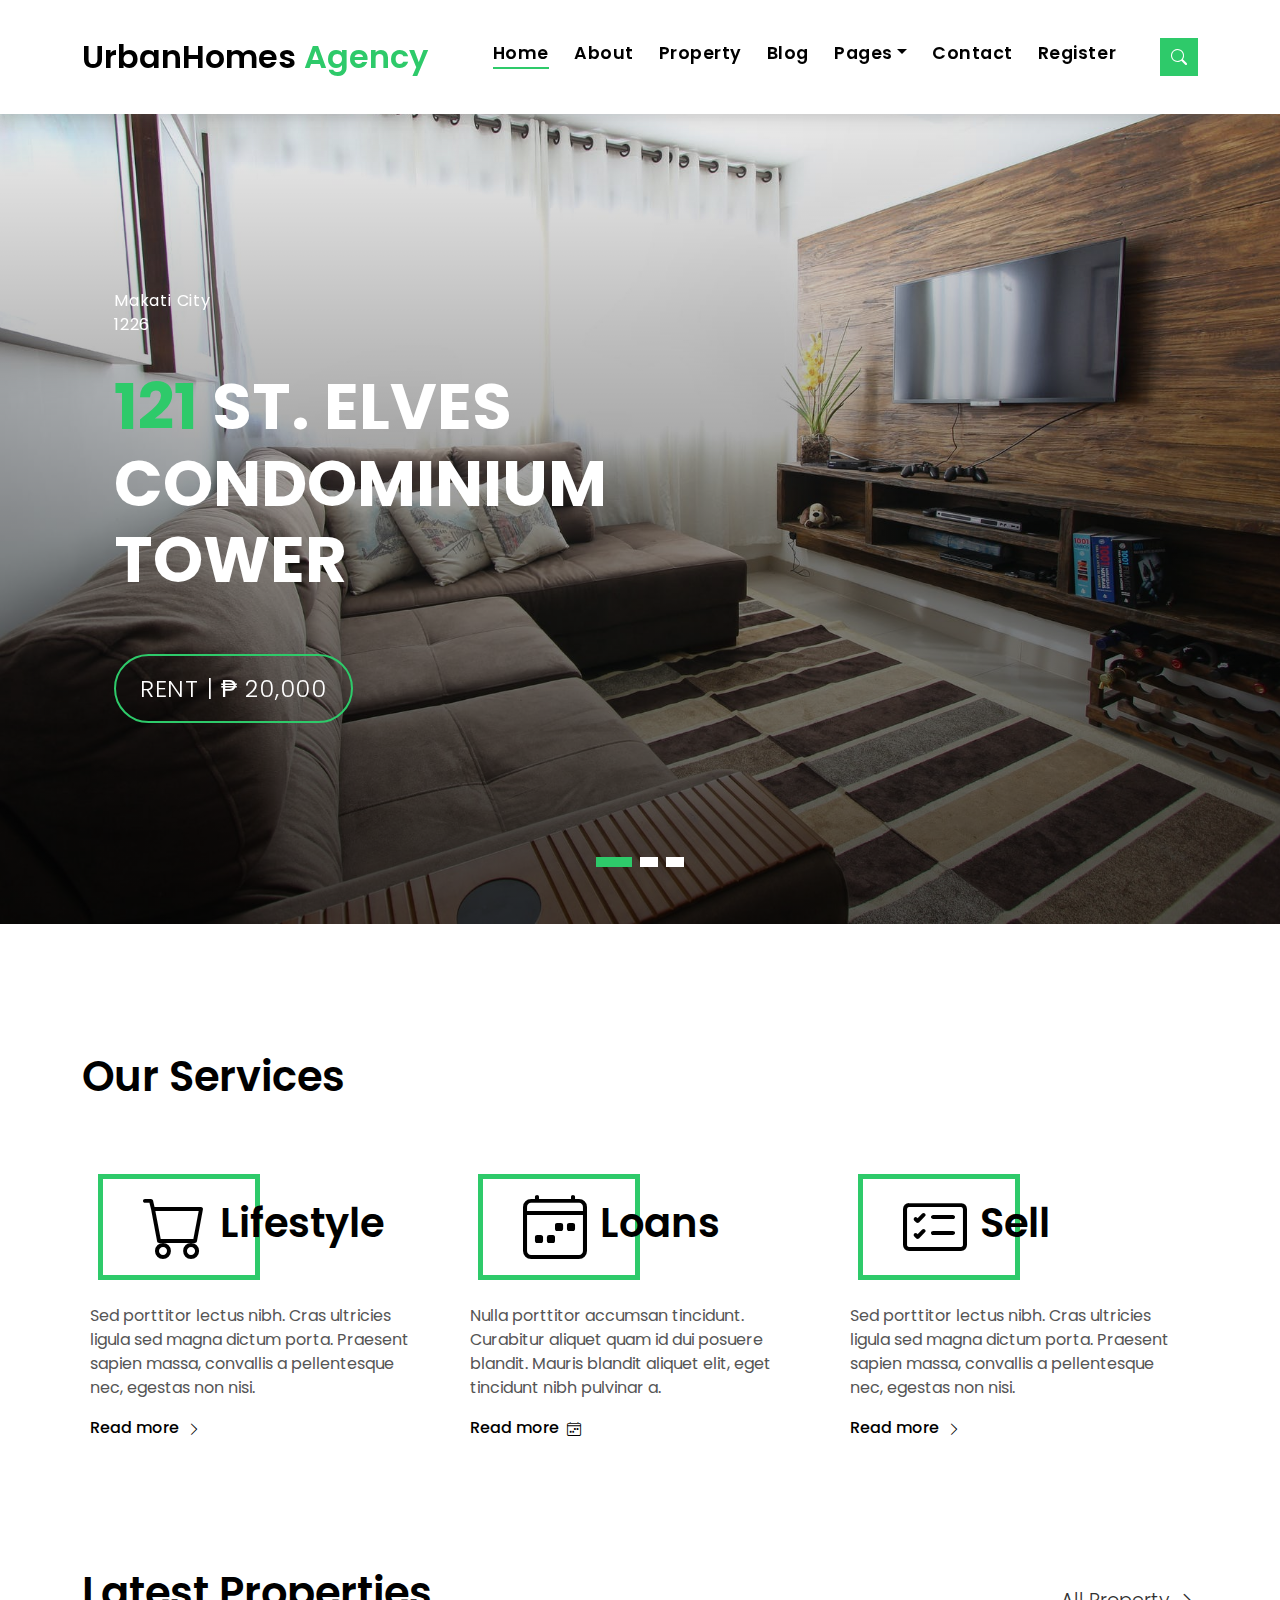
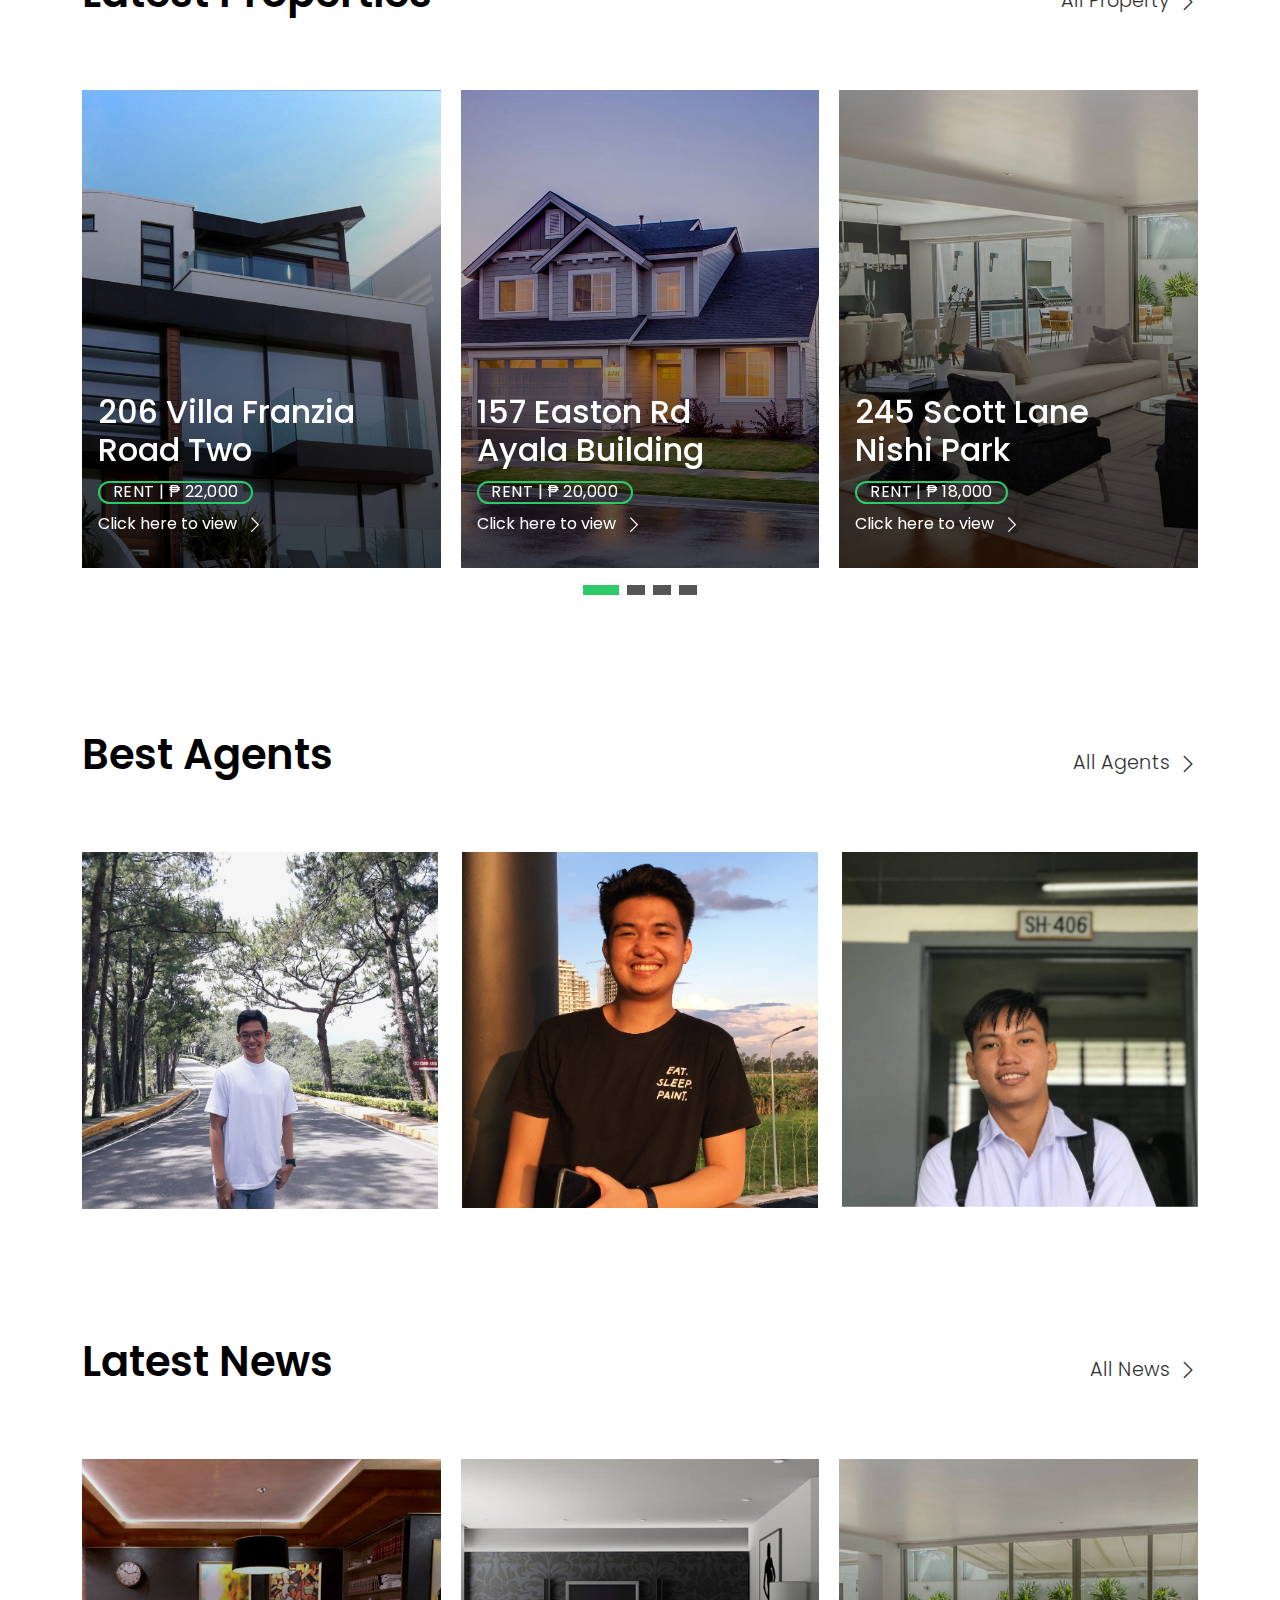
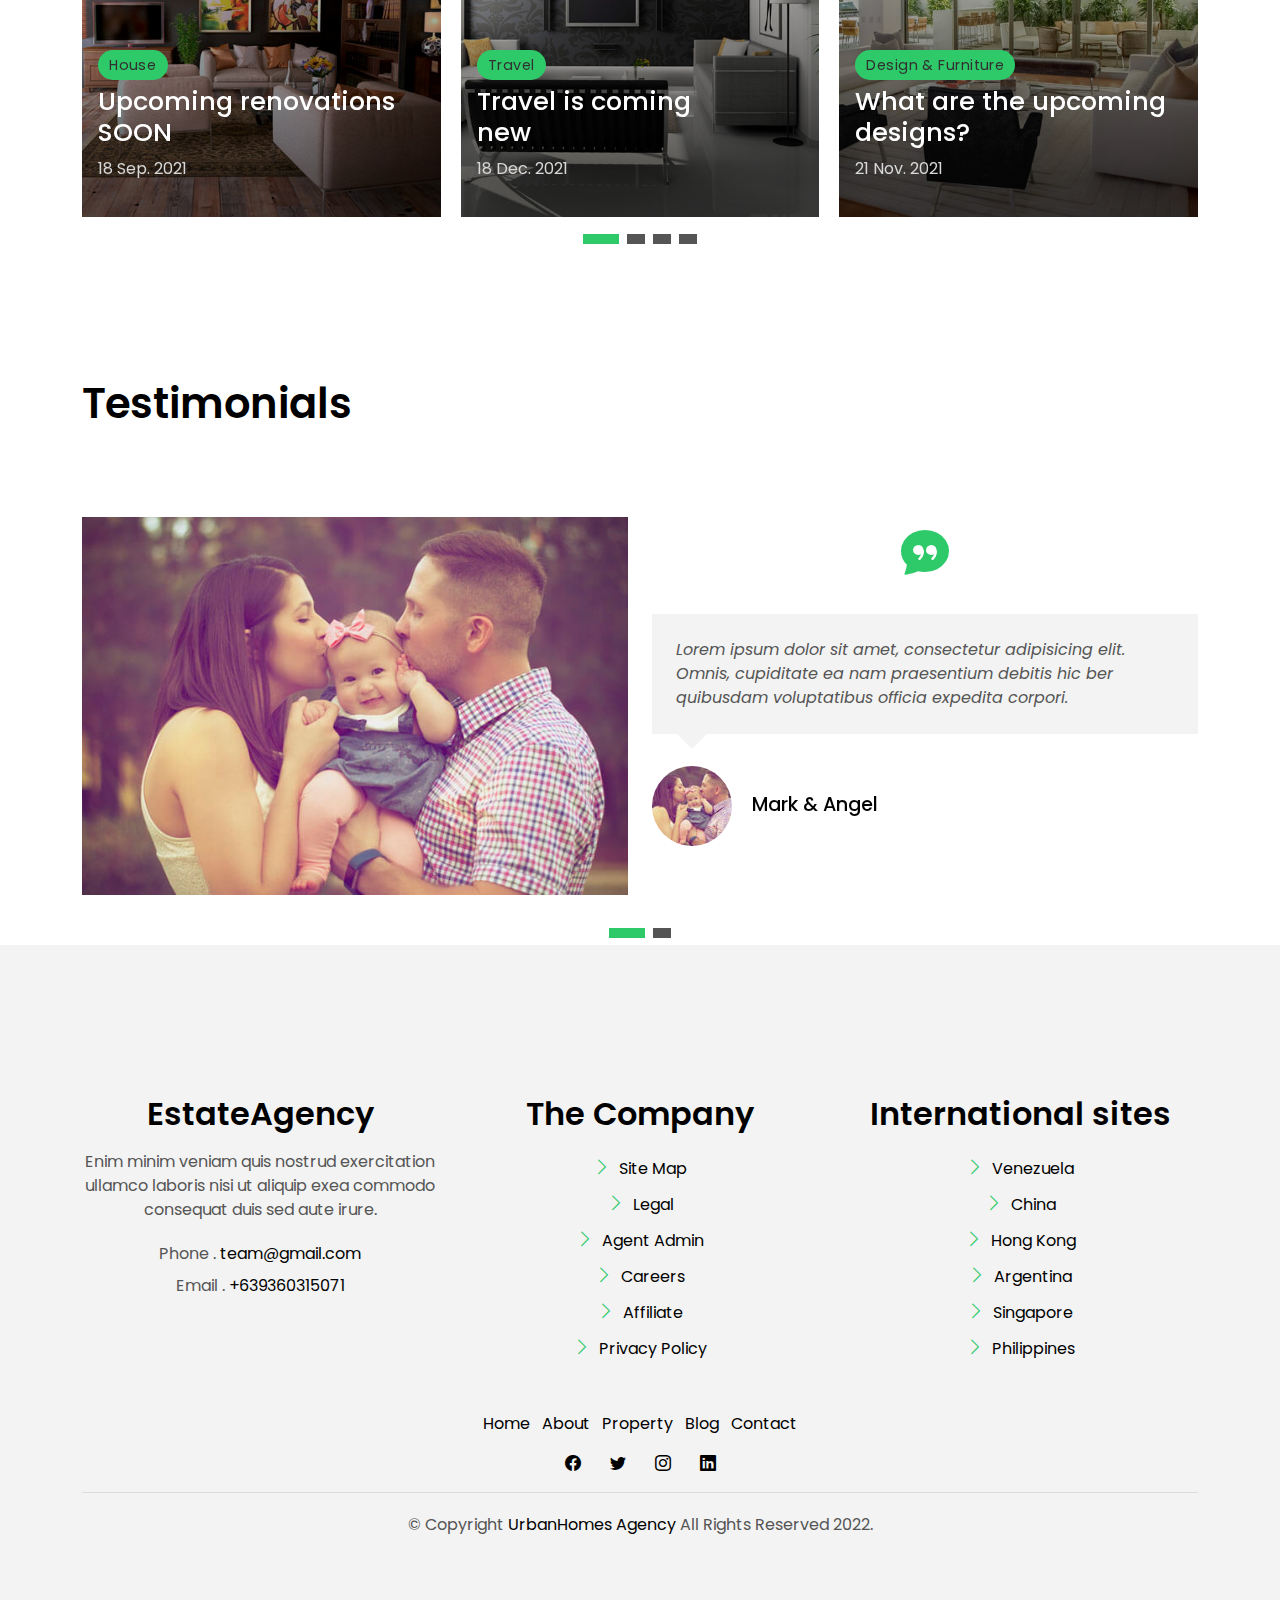
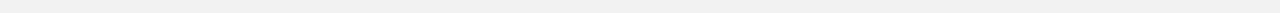
<file: index.html>
<!DOCTYPE html>
<html lang="en">

<head>
  <meta charset="utf-8">
  <meta content="width=device-width, initial-scale=1.0" name="viewport">

  <title>Home</title>
  <meta content="" name="description">
  <meta content="" name="keywords">

  <!-- Favicons -->
  <link href="assets/img/favicon.png" rel="icon">
  <link href="assets/img/apple-touch-icon.png" rel="apple-touch-icon">

  <!-- Google Fonts -->
  <link href="https://fonts.googleapis.com/css?family=Poppins:300,400,500,600,700" rel="stylesheet">

  <!-- Vendor CSS Files -->
  <link href="assets/vendor/animate.css/animate.min.css" rel="stylesheet">
  <link href="assets/vendor/bootstrap/css/bootstrap.min.css" rel="stylesheet">
  <link href="assets/vendor/bootstrap-icons/bootstrap-icons.css" rel="stylesheet">
  <link href="assets/vendor/swiper/swiper-bundle.min.css" rel="stylesheet">

  <!-- Template Main CSS File -->
  <link href="assets/css/style.css" rel="stylesheet">

</head>

<body>

  <!-- ======= Property Search Section ======= -->
  <div class="click-closed"></div>
  <!--/ Form Search Star /-->
  <div class="box-collapse">
    <div class="title-box-d">
      <h3 class="title-d">Search Property</h3>
    </div>
    <span class="close-box-collapse right-boxed bi bi-x"></span>
    <div class="box-collapse-wrap form">
      <form class="form-a">
        <div class="row">
          <div class="col-md-12 mb-2">
            <div class="form-group">
              <label class="pb-2" for="Type">Keyword</label>
              <input type="text" class="form-control form-control-lg form-control-a" placeholder="Keyword">
            </div>
          </div>
          <div class="col-md-6 mb-2">
            <div class="form-group mt-3">
              <label class="pb-2" for="Type">Type</label>
              <select class="form-control form-select form-control-a" id="Type">
                <option>All Type</option>
                <option>For Rent</option>
                <option>For Sale</option>
                <option>Open House</option>
              </select>
            </div>
          </div>
          <div class="col-md-6 mb-2">
            <div class="form-group mt-3">
              <label class="pb-2" for="city">City</label>
              <select class="form-control  form-select form-control-a" id="city">
                <option>All City</option>
                <option>Alabama</option>
                <option>Arizona</option>
                <option>California</option>
                <option>Colorado</option>
              </select>
            </div>
          </div>
          <div class="col-md-6 mb-2">
            <div class="form-group mt-3">
              <label class="pb-2" for="bedrooms">Bedrooms</label>
              <select class="form-control form-select form-control-a" id="bedrooms">
                <option>Any</option>
                <option>01</option>
                <option>02</option>
                <option>03</option>
              </select>
            </div>
          </div>
          <div class="col-md-6 mb-2">
            <div class="form-group mt-3">
              <label class="pb-2" for="garages">Garages</label>
              <select class="form-control form-select form-control-a" id="garages">
                <option>Any</option>
                <option>01</option>
                <option>02</option>
                <option>03</option>
                <option>04</option>
              </select>
            </div>
          </div>
          <div class="col-md-6 mb-2">
            <div class="form-group mt-3">
              <label class="pb-2" for="bathrooms">Bathrooms</label>
              <select class="form-control form-select form-control-a" id="bathrooms">
                <option>Any</option>
                <option>01</option>
                <option>02</option>
                <option>03</option>
              </select>
            </div>
          </div>
          <div class="col-md-6 mb-2">
            <div class="form-group mt-3">
              <label class="pb-2" for="price">Min Price</label>
              <select class="form-control form-select form-control-a" id="price">
                <option>Unlimite</option>
                <option>$50,000</option>
                <option>$100,000</option>
                <option>$150,000</option>
                <option>$200,000</option>
              </select>
            </div>
          </div>
          <div class="col-md-12">
            <button type="submit" class="btn btn-b">Search Property</button>
          </div>
        </div>
      </form>
    </div>
  </div><!-- End Property Search Section -->>

  <!-- ======= Header/Navbar ======= -->
  <nav class="navbar navbar-default navbar-trans navbar-expand-lg fixed-top">
    <div class="container">
      <button class="navbar-toggler collapsed" type="button" data-bs-toggle="collapse" data-bs-target="#navbarDefault" aria-controls="navbarDefault" aria-expanded="false" aria-label="Toggle navigation">
        <span></span>
        <span></span>
        <span></span>
      </button>
      <a class="navbar-brand text-brand" href="index.html">UrbanHomes <span class="color-b">Agency</span></a>

      <div class="navbar-collapse collapse justify-content-center" id="navbarDefault">
        <ul class="navbar-nav">

          <li class="nav-item">
            <a class="nav-link active" href="index.html">Home</a>
          </li>

          <li class="nav-item">
            <a class="nav-link " href="about.html">About</a>
          </li>

          <li class="nav-item">
            <a class="nav-link " href="property-grid.html">Property</a>
          </li>

          <li class="nav-item">
            <a class="nav-link " href="blog-grid.html">Blog</a>
          </li>

          <li class="nav-item dropdown">
            <a class="nav-link dropdown-toggle" href="#" id="navbarDropdown" role="button" data-bs-toggle="dropdown" aria-haspopup="true" aria-expanded="false">Pages</a>
            <div class="dropdown-menu">
              <a class="dropdown-item " href="property-single.html">Property Single</a>
              <a class="dropdown-item " href="blog-single.html">Blog Single</a>
              <a class="dropdown-item " href="agents-grid.html">Agents Grid</a>
              <a class="dropdown-item " href="agent-single.html">Agent Single</a>
            </div>
          </li>
          <li class="nav-item">
            <a class="nav-link " href="contact.html">Contact</a>
          </li>
          <li class="nav-item">
            <a class="nav-link " href="register.html">Register</a>
          </li>
        </ul>
      </div>

      <button type="button" class="btn btn-b-n navbar-toggle-box navbar-toggle-box-collapse" data-bs-toggle="collapse" data-bs-target="#navbarTogglerDemo01">
        <i class="bi bi-search"></i>
      </button>

    </div>
  </nav><!-- End Header/Navbar -->

  <!-- ======= Intro Section ======= -->
  <div class="intro intro-carousel swiper position-relative">

    <div class="swiper-wrapper">

      <div class="swiper-slide carousel-item-a intro-item bg-image" style="background-image: url(assets/img/condo-1.jpeg)">
        <div class="overlay overlay-a"></div>
        <div class="intro-content display-table">
          <div class="table-cell">
            <div class="container">
              <div class="row">
                <div class="col-lg-8">
                  <div class="intro-body">
                    <p class="intro-title-top">Makati City
                      <br> 1226
                    </p>
                    <h1 class="intro-title mb-4 ">
                      <span class="color-b">121 </span> St. Elves
                      <br> Condominium Tower
                    </h1>
                    <p class="intro-subtitle intro-price">
                      <a href="#"><span class="price-a">rent | ₱ 20,000</span></a>
                    </p>
                  </div>
                </div>
              </div>
            </div>
          </div>
        </div>
      </div>
      <div class="swiper-slide carousel-item-a intro-item bg-image" style="background-image: url(assets/img/slide-2.jpg)">
        <div class="overlay overlay-a"></div>
        <div class="intro-content display-table">
          <div class="table-cell">
            <div class="container">
              <div class="row">
                <div class="col-lg-8">
                  <div class="intro-body">
                    <p class="intro-title-top">Bonifacio Global City
                      <br> 78345
                    </p>
                    <h1 class="intro-title mb-4">
                      <span class="color-b">150 </span> St. Mark Residences 
                      <br> McKinley
                    </h1>
                    <p class="intro-subtitle intro-price">
                      <a href="#"><span class="price-a">rent | ₱ 30,000</span></a>
                    </p>
                  </div>
                </div>
              </div>
            </div>
          </div>
        </div>
      </div>
      <div class="swiper-slide carousel-item-a intro-item bg-image" style="background-image: url(assets/img/slide-3.jpg)">
        <div class="overlay overlay-a"></div>
        <div class="intro-content display-table">
          <div class="table-cell">
            <div class="container">
              <div class="row">
                <div class="col-lg-8">
                  <div class="intro-body">
                    <p class="intro-title-top">Makati City
                      <br> 1224
                    </p>
                    <h1 class="intro-title mb-4">
                      <span class="color-b">204 </span> Flame Tree Rd.
                      <br> Forbes Park Villages
                    </h1>
                    <p class="intro-subtitle intro-price">
                      <a href="#"><span class="price-a">rent | ₱ 55,000</span></a>
                    </p>
                  </div>
                </div>
              </div>
            </div>
          </div>
        </div>
      </div>
    </div>
    <div class="swiper-pagination"></div>
  </div><!-- End Intro Section -->

  <main id="main">

    <!-- ======= Services Section ======= -->
    <section class="section-services section-t8">
      <div class="container">
        <div class="row">
          <div class="col-md-12">
            <div class="title-wrap d-flex justify-content-between">
              <div class="title-box">
                <h2 class="title-a">Our Services</h2>
              </div>
            </div>
          </div>
        </div>
        <div class="row">
          <div class="col-md-4">
            <div class="card-box-c foo">
              <div class="card-header-c d-flex">
                <div class="card-box-ico">
                  <span class="bi bi-cart"></span>
                </div>
                <div class="card-title-c align-self-center">
                  <h2 class="title-c">Lifestyle</h2>
                </div>
              </div>
              <div class="card-body-c">
                <p class="content-c">
                  Sed porttitor lectus nibh. Cras ultricies ligula sed magna dictum porta. Praesent sapien massa,
                  convallis a pellentesque
                  nec, egestas non nisi.
                </p>
              </div>
              <div class="card-footer-c">
                <a href="#" class="link-c link-icon">Read more
                  <span class="bi bi-chevron-right"></span>
                </a>
              </div>
            </div>
          </div>
          <div class="col-md-4">
            <div class="card-box-c foo">
              <div class="card-header-c d-flex">
                <div class="card-box-ico">
                  <span class="bi bi-calendar4-week"></span>
                </div>
                <div class="card-title-c align-self-center">
                  <h2 class="title-c">Loans</h2>
                </div>
              </div>
              <div class="card-body-c">
                <p class="content-c">
                  Nulla porttitor accumsan tincidunt. Curabitur aliquet quam id dui posuere blandit. Mauris blandit
                  aliquet elit, eget tincidunt
                  nibh pulvinar a.
                </p>
              </div>
              <div class="card-footer-c">
                <a href="#" class="link-c link-icon">Read more
                  <span class="bi bi-calendar4-week"></span>
                </a>
              </div>
            </div>
          </div>
          <div class="col-md-4">
            <div class="card-box-c foo">
              <div class="card-header-c d-flex">
                <div class="card-box-ico">
                  <span class="bi bi-card-checklist"></span>
                </div>
                <div class="card-title-c align-self-center">
                  <h2 class="title-c">Sell</h2>
                </div>
              </div>
              <div class="card-body-c">
                <p class="content-c">
                  Sed porttitor lectus nibh. Cras ultricies ligula sed magna dictum porta. Praesent sapien massa,
                  convallis a pellentesque
                  nec, egestas non nisi.
                </p>
              </div>
              <div class="card-footer-c">
                <a href="#" class="link-c link-icon">Read more
                  <span class="bi bi-chevron-right"></span>
                </a>
              </div>
            </div>
          </div>
        </div>
      </div>
    </section><!-- End Services Section -->

    <!-- ======= Latest Properties Section ======= -->
    <section class="section-property section-t8">
      <div class="container">
        <div class="row">
          <div class="col-md-12">
            <div class="title-wrap d-flex justify-content-between">
              <div class="title-box">
                <h2 class="title-a">Latest Properties</h2>
              </div>
              <div class="title-link">
                <a href="property-grid.html">All Property
                  <span class="bi bi-chevron-right"></span>
                </a>
              </div>
            </div>
          </div>
        </div>

        <div id="property-carousel" class="swiper">
          <div class="swiper-wrapper">

            <div class="carousel-item-b swiper-slide">
              <div class="card-box-a card-shadow">
                <div class="img-box-a">
                  <img src="assets/img/property-6.jpg" alt="" class="img-a img-fluid">
                </div>
                <div class="card-overlay">
                  <div class="card-overlay-a-content">
                    <div class="card-header-a">
                      <h2 class="card-title-a">
                        <a href="property-single.html">206 Villa Franzia
                          <br />Road Two</a>
                      </h2>
                    </div>
                    <div class="card-body-a">
                      <div class="price-box d-flex">
                        <span class="price-a">rent | ₱ 22,000</span>
                      </div>
                      <a href="#" class="link-a">Click here to view
                        <span class="bi bi-chevron-right"></span>
                      </a>
                    </div>
                    <div class="card-footer-a">
                      <ul class="card-info d-flex justify-content-around">
                        <li>
                          <h4 class="card-info-title">Area</h4>
                          <span>340m
                            <sup>2</sup>
                          </span>
                        </li>
                        <li>
                          <h4 class="card-info-title">Beds</h4>
                          <span>2</span>
                        </li>
                        <li>
                          <h4 class="card-info-title">Baths</h4>
                          <span>4</span>
                        </li>
                        <li>
                          <h4 class="card-info-title">Garages</h4>
                          <span>1</span>
                        </li>
                      </ul>
                    </div>
                  </div>
                </div>
              </div>
            </div><!-- End carousel item -->

            <div class="carousel-item-b swiper-slide">
              <div class="card-box-a card-shadow">
                <div class="img-box-a">
                  <img src="assets/img/property-3.jpg" alt="" class="img-a img-fluid">
                </div>
                <div class="card-overlay">
                  <div class="card-overlay-a-content">
                    <div class="card-header-a">
                      <h2 class="card-title-a">
                        <a href="property-single.html">157 Easton Rd
                          <br /> Ayala Building</a>
                      </h2>
                    </div>
                    <div class="card-body-a">
                      <div class="price-box d-flex">
                        <span class="price-a">rent | ₱ 20,000</span>
                      </div>
                      <a href="property-single.html" class="link-a">Click here to view
                        <span class="bi bi-chevron-right"></span>
                      </a>
                    </div>
                    <div class="card-footer-a">
                      <ul class="card-info d-flex justify-content-around">
                        <li>
                          <h4 class="card-info-title">Area</h4>
                          <span>340m
                            <sup>2</sup>
                          </span>
                        </li>
                        <li>
                          <h4 class="card-info-title">Beds</h4>
                          <span>2</span>
                        </li>
                        <li>
                          <h4 class="card-info-title">Baths</h4>
                          <span>2</span>
                        </li>
                        <li>
                          <h4 class="card-info-title">Garages</h4>
                          <span>1</span>
                        </li>
                      </ul>
                    </div>
                  </div>
                </div>
              </div>
            </div><!-- End carousel item -->

            <div class="carousel-item-b swiper-slide">
              <div class="card-box-a card-shadow">
                <div class="img-box-a">
                  <img src="assets/img/property-7.jpg" alt="" class="img-a img-fluid">
                </div>
                <div class="card-overlay">
                  <div class="card-overlay-a-content">
                    <div class="card-header-a">
                      <h2 class="card-title-a">
                        <a href="property-single.html">245 Scott Lane
                          <br /> Nishi Park</a>
                      </h2>
                    </div>
                    <div class="card-body-a">
                      <div class="price-box d-flex">
                        <span class="price-a">rent | ₱ 18,000</span>
                      </div>
                      <a href="property-single.html" class="link-a">Click here to view
                        <span class="bi bi-chevron-right"></span>
                      </a>
                    </div>
                    <div class="card-footer-a">
                      <ul class="card-info d-flex justify-content-around">
                        <li>
                          <h4 class="card-info-title">Area</h4>
                          <span>300m
                            <sup>2</sup>
                          </span>
                        </li>
                        <li>
                          <h4 class="card-info-title">Beds</h4>
                          <span>2</span>
                        </li>
                        <li>
                          <h4 class="card-info-title">Baths</h4>
                          <span>2</span>
                        </li>
                        <li>
                          <h4 class="card-info-title">Garages</h4>
                          <span>1</span>
                        </li>
                      </ul>
                    </div>
                  </div>
                </div>
              </div>
            </div><!-- End carousel item -->

            <div class="carousel-item-b swiper-slide">
              <div class="card-box-a card-shadow">
                <div class="img-box-a">
                  <img src="assets/img/property-10.jpg" alt="" class="img-a img-fluid">
                </div>
                <div class="card-overlay">
                  <div class="card-overlay-a-content">
                    <div class="card-header-a">
                      <h2 class="card-title-a">
                        <a href="property-single.html">204 Montague
                          <br /> Forbes Park Villages</a>
                      </h2>
                    </div>
                    <div class="card-body-a">
                      <div class="price-box d-flex">
                        <span class="price-a">rent | ₱ 24,000</span>
                      </div>
                      <a href="property-single.html" class="link-a">Click here to view
                        <span class="bi bi-chevron-right"></span>
                      </a>
                    </div>
                    <div class="card-footer-a">
                      <ul class="card-info d-flex justify-content-around">
                        <li>
                          <h4 class="card-info-title">Area</h4>
                          <span>350m
                            <sup>2</sup>
                          </span>
                        </li>
                        <li>
                          <h4 class="card-info-title">Beds</h4>
                          <span>3</span>
                        </li>
                        <li>
                          <h4 class="card-info-title">Baths</h4>
                          <span>4</span>
                        </li>
                        <li>
                          <h4 class="card-info-title">Garages</h4>
                          <span>1</span>
                        </li>
                      </ul>
                    </div>
                  </div>
                </div>
              </div>
            </div><!-- End carousel item -->
          </div>
        </div>
        <div class="propery-carousel-pagination carousel-pagination"></div>

      </div>
    </section><!-- End Latest Properties Section -->

    <!-- ======= Agents Section ======= -->
    <section class="section-agents section-t8">
      <div class="container">
        <div class="row">
          <div class="col-md-12">
            <div class="title-wrap d-flex justify-content-between">
              <div class="title-box">
                <h2 class="title-a">Best Agents</h2>
              </div>
              <div class="title-link">
                <a href="agents-grid.html">All Agents
                  <span class="bi bi-chevron-right"></span>
                </a>
              </div>
            </div>
          </div>
        </div>
        <div class="row">
          <div class="col-md-4">
            <div class="card-box-d">
              <div class="card-img-d">
                <img src="assets/img/agent-4.jpg" alt="" class="img-d img-fluid">
              </div>
              <div class="card-overlay card-overlay-hover">
                <div class="card-header-d">
                  <div class="card-title-d align-self-center">
                    <h3 class="title-d">
                      <a href="agent-single.html" class="link-two">Andrei Joshua
                        <br> Valencia</a>
                    </h3>
                  </div>
                </div>
                <div class="card-body-d">
                  <p class="content-d color-text-a">
                    Lorem ipsum dolor sit amet consectetur adipisicing elit. Veritatis, consequuntur!
                  </p>
                  <div class="info-agents color-a">
                    <p>
                      <strong>Phone: </strong> +639360315071
                    </p>
                    <p>
                      <strong>Email: </strong> andreiv@gmail.com
                    </p>
                  </div>
                </div>
                <div class="card-footer-d">
                  <div class="socials-footer d-flex justify-content-center">
                    <ul class="list-inline">
                      <li class="list-inline-item">
                        <a href="#" class="link-one">
                          <i class="bi bi-facebook" aria-hidden="true"></i>
                        </a>
                      </li>
                      <li class="list-inline-item">
                        <a href="#" class="link-one">
                          <i class="bi bi-twitter" aria-hidden="true"></i>
                        </a>
                      </li>
                      <li class="list-inline-item">
                        <a href="#" class="link-one">
                          <i class="bi bi-instagram" aria-hidden="true"></i>
                        </a>
                      </li>
                      <li class="list-inline-item">
                        <a href="#" class="link-one">
                          <i class="bi bi-linkedin" aria-hidden="true"></i>
                        </a>
                      </li>
                    </ul>
                  </div>
                </div>
              </div>
            </div>
          </div>
          <div class="col-md-4">
            <div class="card-box-d">
              <div class="card-img-d">
                <img src="assets/img/agent-1.jpg" alt="" class="img-d img-fluid">
              </div>
              <div class="card-overlay card-overlay-hover">
                <div class="card-header-d">
                  <div class="card-title-d align-self-center">
                    <h3 class="title-d">
                      <a href="agent-single.html" class="link-two">Neler Stephen
                        <br> Samonte</a>
                    </h3>
                  </div>
                </div>
                <div class="card-body-d">
                  <p class="content-d color-text-a">
                    Lorem ipsum dolor, sit amet consectetur adipisicing elit. Rem, recusandae.
                  </p>
                  <div class="info-agents color-a">
                    <p>
                      <strong>Phone: </strong> +639453503912
                    </p>
                    <p>
                      <strong>Email: </strong> nelers@gmail.com
                    </p>
                  </div>
                </div>
                <div class="card-footer-d">
                  <div class="socials-footer d-flex justify-content-center">
                    <ul class="list-inline">
                      <li class="list-inline-item">
                        <a href="#" class="link-one">
                          <i class="bi bi-facebook" aria-hidden="true"></i>
                        </a>
                      </li>
                      <li class="list-inline-item">
                        <a href="#" class="link-one">
                          <i class="bi bi-twitter" aria-hidden="true"></i>
                        </a>
                      </li>
                      <li class="list-inline-item">
                        <a href="#" class="link-one">
                          <i class="bi bi-instagram" aria-hidden="true"></i>
                        </a>
                      </li>
                      <li class="list-inline-item">
                        <a href="#" class="link-one">
                          <i class="bi bi-linkedin" aria-hidden="true"></i>
                        </a>
                      </li>
                    </ul>
                  </div>
                </div>
              </div>
            </div>
          </div>
          <div class="col-md-4">
            <div class="card-box-d">
              <div class="card-img-d">
                <img src="assets/img/agent-5.jpg" alt="" class="img-d img-fluid">
              </div>
              <div class="card-overlay card-overlay-hover">
                <div class="card-header-d">
                  <div class="card-title-d align-self-center">
                    <h3 class="title-d">
                      <a href="agent-single.html" class="link-two">Kenneth
                        <br> Belen</a>
                    </h3>
                  </div>
                </div>
                <div class="card-body-d">
                  <p class="content-d color-text-a">
                    Lorem ipsum dolor sit, amet consectetur adipisicing elit. Quia, perspiciatis?
                  </p>
                  <div class="info-agents color-a">
                    <p>
                      <strong>Phone: </strong> +639847384905
                    </p>
                    <p>
                      <strong>Email: </strong> kennethb@gmail.com
                    </p>
                  </div>
                </div>
                <div class="card-footer-d">
                  <div class="socials-footer d-flex justify-content-center">
                    <ul class="list-inline">
                      <li class="list-inline-item">
                        <a href="#" class="link-one">
                          <i class="bi bi-facebook" aria-hidden="true"></i>
                        </a>
                      </li>
                      <li class="list-inline-item">
                        <a href="#" class="link-one">
                          <i class="bi bi-twitter" aria-hidden="true"></i>
                        </a>
                      </li>
                      <li class="list-inline-item">
                        <a href="#" class="link-one">
                          <i class="bi bi-instagram" aria-hidden="true"></i>
                        </a>
                      </li>
                      <li class="list-inline-item">
                        <a href="#" class="link-one">
                          <i class="bi bi-linkedin" aria-hidden="true"></i>
                        </a>
                      </li>
                    </ul>
                  </div>
                </div>
              </div>
            </div>
          </div>
        </div>
      </div>
    </section><!-- End Agents Section -->

    <!-- ======= Latest News Section ======= -->
    <section class="section-news section-t8">
      <div class="container">
        <div class="row">
          <div class="col-md-12">
            <div class="title-wrap d-flex justify-content-between">
              <div class="title-box">
                <h2 class="title-a">Latest News</h2>
              </div>
              <div class="title-link">
                <a href="blog-grid.html">All News
                  <span class="bi bi-chevron-right"></span>
                </a>
              </div>
            </div>
          </div>
        </div>

        <div id="news-carousel" class="swiper">
          <div class="swiper-wrapper">

            <div class="carousel-item-c swiper-slide">
              <div class="card-box-b card-shadow news-box">
                <div class="img-box-b">
                  <img src="assets/img/post-2.jpg" alt="" class="img-b img-fluid">
                </div>
                <div class="card-overlay">
                  <div class="card-header-b">
                    <div class="card-category-b">
                      <a href="#" class="category-b">House</a>
                    </div>
                    <div class="card-title-b">
                      <h2 class="title-2">
                        <a href="blog-single.html">Upcoming renovations
                          <br>SOON</a>
                      </h2>
                    </div>
                    <div class="card-date">
                      <span class="date-b">18 Sep. 2021</span>
                    </div>
                  </div>
                </div>
              </div>
            </div><!-- End carousel item -->

            <div class="carousel-item-c swiper-slide">
              <div class="card-box-b card-shadow news-box">
                <div class="img-box-b">
                  <img src="assets/img/post-5.jpg" alt="" class="img-b img-fluid">
                </div>
                <div class="card-overlay">
                  <div class="card-header-b">
                    <div class="card-category-b">
                      <a href="#" class="category-b">Travel</a>
                    </div>
                    <div class="card-title-b">
                      <h2 class="title-2">
                        <a href="blog-single.html">Travel is coming
                          <br> new</a>
                      </h2>
                    </div>
                    <div class="card-date">
                      <span class="date-b">18 Dec. 2021</span>
                    </div>
                  </div>
                </div>
              </div>
            </div><!-- End carousel item -->

            <div class="carousel-item-c swiper-slide">
              <div class="card-box-b card-shadow news-box">
                <div class="img-box-b">
                  <img src="assets/img/post-7.jpg" alt="" class="img-b img-fluid">
                </div>
                <div class="card-overlay">
                  <div class="card-header-b">
                    <div class="card-category-b">
                      <a href="#" class="category-b">Design & Furniture</a>
                    </div>
                    <div class="card-title-b">
                      <h2 class="title-2">
                        <a href="blog-single.html">What are the upcoming
                          <br> designs?</a>
                      </h2>
                    </div>
                    <div class="card-date">
                      <span class="date-b">21 Nov. 2021</span>
                    </div>
                  </div>
                </div>
              </div>
            </div><!-- End carousel item -->

            <div class="carousel-item-c swiper-slide">
              <div class="card-box-b card-shadow news-box">
                <div class="img-box-b">
                  <img src="assets/img/post-3.jpg" alt="" class="img-b img-fluid">
                </div>
                <div class="card-overlay">
                  <div class="card-header-b">
                    <div class="card-category-b">
                      <a href="#" class="category-b">Life</a>
                    </div>
                    <div class="card-title-b">
                      <h2 class="title-2">
                        <a href="#">What's Hot?
                          <br> What's Not?</a>
                      </h2>
                    </div>
                    <div class="card-date">
                      <span class="date-b">23 Feb. 2022</span>
                    </div>
                  </div>
                </div>
              </div>
            </div><!-- End carousel item -->

          </div>
        </div>

        <div class="news-carousel-pagination carousel-pagination"></div>
      </div>
    </section><!-- End Latest News Section -->

    <!-- ======= Testimonials Section ======= -->
    <section class="section-testimonials section-t8 nav-arrow-a">
      <div class="container">
        <div class="row">
          <div class="col-md-12">
            <div class="title-wrap d-flex justify-content-between">
              <div class="title-box">
                <h2 class="title-a">Testimonials</h2>
              </div>
            </div>
          </div>
        </div>

        <div id="testimonial-carousel" class="swiper">
          <div class="swiper-wrapper">

            <div class="carousel-item-a swiper-slide">
              <div class="testimonials-box">
                <div class="row">
                  <div class="col-sm-12 col-md-6">
                    <div class="testimonial-img">
                      <img src="assets/img/testimonial-1.jpg" alt="" class="img-fluid">
                    </div>
                  </div>
                  <div class="col-sm-12 col-md-6">
                    <div class="testimonial-ico">
                      <i class="bi bi-chat-quote-fill"></i>
                    </div>
                    <div class="testimonials-content">
                      <p class="testimonial-text">
                        Lorem ipsum dolor sit amet, consectetur adipisicing elit. Omnis, cupiditate ea nam praesentium
                        debitis hic ber quibusdam
                        voluptatibus officia expedita corpori.
                      </p>
                    </div>
                    <div class="testimonial-author-box">
                      <img src="assets/img/mini-testimonial-1.jpg" alt="" class="testimonial-avatar">
                      <h5 class="testimonial-author">Mark & Angel </h5>
                    </div>
                  </div>
                </div>
              </div>
            </div><!-- End carousel item -->

            <div class="carousel-item-a swiper-slide">
              <div class="testimonials-box">
                <div class="row">
                  <div class="col-sm-12 col-md-6">
                    <div class="testimonial-img">
                      <img src="assets/img/testimonial-2.jpg" alt="" class="img-fluid">
                    </div>
                  </div>
                  <div class="col-sm-12 col-md-6">
                    <div class="testimonial-ico">
                      <i class="bi bi-chat-quote-fill"></i>
                    </div>
                    <div class="testimonials-content">
                      <p class="testimonial-text">
                        Lorem ipsum dolor sit amet, consectetur adipisicing elit. Omnis, cupiditate ea nam praesentium
                        debitis hic ber quibusdam
                        voluptatibus officia expedita corpori.
                      </p>
                    </div>
                    <div class="testimonial-author-box">
                      <img src="assets/img/mini-testimonial-2.jpg" alt="" class="testimonial-avatar">
                      <h5 class="testimonial-author">Pablo & Emma</h5>
                    </div>
                  </div>
                </div>
              </div>
            </div><!-- End carousel item -->

          </div>
        </div>
        <div class="testimonial-carousel-pagination carousel-pagination"></div>

      </div>
    </section><!-- End Testimonials Section -->

  </main><!-- End #main -->

  <!-- ======= Footer ======= -->
  <footer>
    <section class="section-footer">
      <div class="container">
        <div class="row">
          <div class="col-sm-12 col-md-4">
            <div class="widget-a">
              <div class="w-header-a">
                <h3 class="w-title-a text-brand">EstateAgency</h3>
              </div>
              <div class="w-body-a">
                <p class="w-text-a color-text-a">
                  Enim minim veniam quis nostrud exercitation ullamco laboris nisi ut aliquip exea commodo consequat duis
                  sed aute irure.
                </p>
              </div>
              <div class="w-footer-a">
                <ul class="list-unstyled">
                  <li class="color-a">
                    <span class="color-text-a">Phone .</span> team@gmail.com
                  </li>
                  <li class="color-a">
                    <span class="color-text-a">Email .</span> +639360315071
                  </li>
                </ul>
              </div>
            </div>
          </div>
          <div class="col-sm-12 col-md-4 section-md-t3">
            <div class="widget-a">
              <div class="w-header-a">
                <h3 class="w-title-a text-brand">The Company</h3>
              </div>
              <div class="w-body-a">
                <div class="w-body-a">
                  <ul class="list-unstyled">
                    <li class="item-list-a">
                      <i class="bi bi-chevron-right"></i> <a href="#">Site Map</a>
                    </li>
                    <li class="item-list-a">
                      <i class="bi bi-chevron-right"></i> <a href="#">Legal</a>
                    </li>
                    <li class="item-list-a">
                      <i class="bi bi-chevron-right"></i> <a href="#">Agent Admin</a>
                    </li>
                    <li class="item-list-a">
                      <i class="bi bi-chevron-right"></i> <a href="#">Careers</a>
                    </li>
                    <li class="item-list-a">
                      <i class="bi bi-chevron-right"></i> <a href="#">Affiliate</a>
                    </li>
                    <li class="item-list-a">
                      <i class="bi bi-chevron-right"></i> <a href="#">Privacy Policy</a>
                    </li>
                  </ul>
                </div>
              </div>
            </div>
          </div>
          <div class="col-sm-12 col-md-4 section-md-t3">
            <div class="widget-a">
              <div class="w-header-a">
                <h3 class="w-title-a text-brand">International sites</h3>
              </div>
              <div class="w-body-a">
                <ul class="list-unstyled">
                  <li class="item-list-a">
                    <i class="bi bi-chevron-right"></i> <a href="#">Venezuela</a>
                  </li>
                  <li class="item-list-a">
                    <i class="bi bi-chevron-right"></i> <a href="#">China</a>
                  </li>
                  <li class="item-list-a">
                    <i class="bi bi-chevron-right"></i> <a href="#">Hong Kong</a>
                  </li>
                  <li class="item-list-a">
                    <i class="bi bi-chevron-right"></i> <a href="#">Argentina</a>
                  </li>
                  <li class="item-list-a">
                    <i class="bi bi-chevron-right"></i> <a href="#">Singapore</a>
                  </li>
                  <li class="item-list-a">
                    <i class="bi bi-chevron-right"></i> <a href="#">Philippines</a>
                  </li>
                </ul>
              </div>
            </div>
          </div>
        </div>
      </div>
    </section>
    <footer>
      <div class="container">
        <div class="row">
          <div class="col-md-12">
            <nav class="nav-footer">
              <ul class="list-inline">
                <li class="list-inline-item">
                  <a href="index.html">Home</a>
                </li>
                <li class="list-inline-item">
                  <a href="about.html">About</a>
                </li>
                <li class="list-inline-item">
                  <a href="property-grid.html">Property</a>
                </li>
                <li class="list-inline-item">
                  <a href="blog-grid.html">Blog</a>
                </li>
                <li class="list-inline-item">
                  <a href="contact.html">Contact</a>
                </li>
              </ul>
            </nav>
            <div class="socials-a">
              <ul class="list-inline">
                <li class="list-inline-item">
                  <a href="#">
                    <i class="bi bi-facebook" aria-hidden="true"></i>
                  </a>
                </li>
                <li class="list-inline-item">
                  <a href="#">
                    <i class="bi bi-twitter" aria-hidden="true"></i>
                  </a>
                </li>
                <li class="list-inline-item">
                  <a href="#">
                    <i class="bi bi-instagram" aria-hidden="true"></i>
                  </a>
                </li>
                <li class="list-inline-item">
                  <a href="#">
                    <i class="bi bi-linkedin" aria-hidden="true"></i>
                  </a>
                </li>
              </ul>
            </div>
            <div class="copyright-footer">
              <p class="copyright color-text-a">
                &copy; Copyright
                <span class="color-a">UrbanHomes Agency</span> All Rights Reserved 2022.
              </p>
            </div>
            <div class="credits">
            </div>
          </div>
        </div>
      </div>
  </footer><!-- End  Footer -->

  <div id="preloader"></div>
  <a href="#" class="back-to-top d-flex align-items-center justify-content-center"><i class="bi bi-arrow-up-short"></i></a>

  <!-- Vendor JS Files -->
  <script src="assets/vendor/bootstrap/js/bootstrap.bundle.min.js"></script>
  <script src="assets/vendor/swiper/swiper-bundle.min.js"></script>
  <script src="assets/vendor/php-email-form/validate.js"></script>

  <!-- Template Main JS File -->
  <script src="assets/js/main.js"></script>

</body>

</html>
</file>
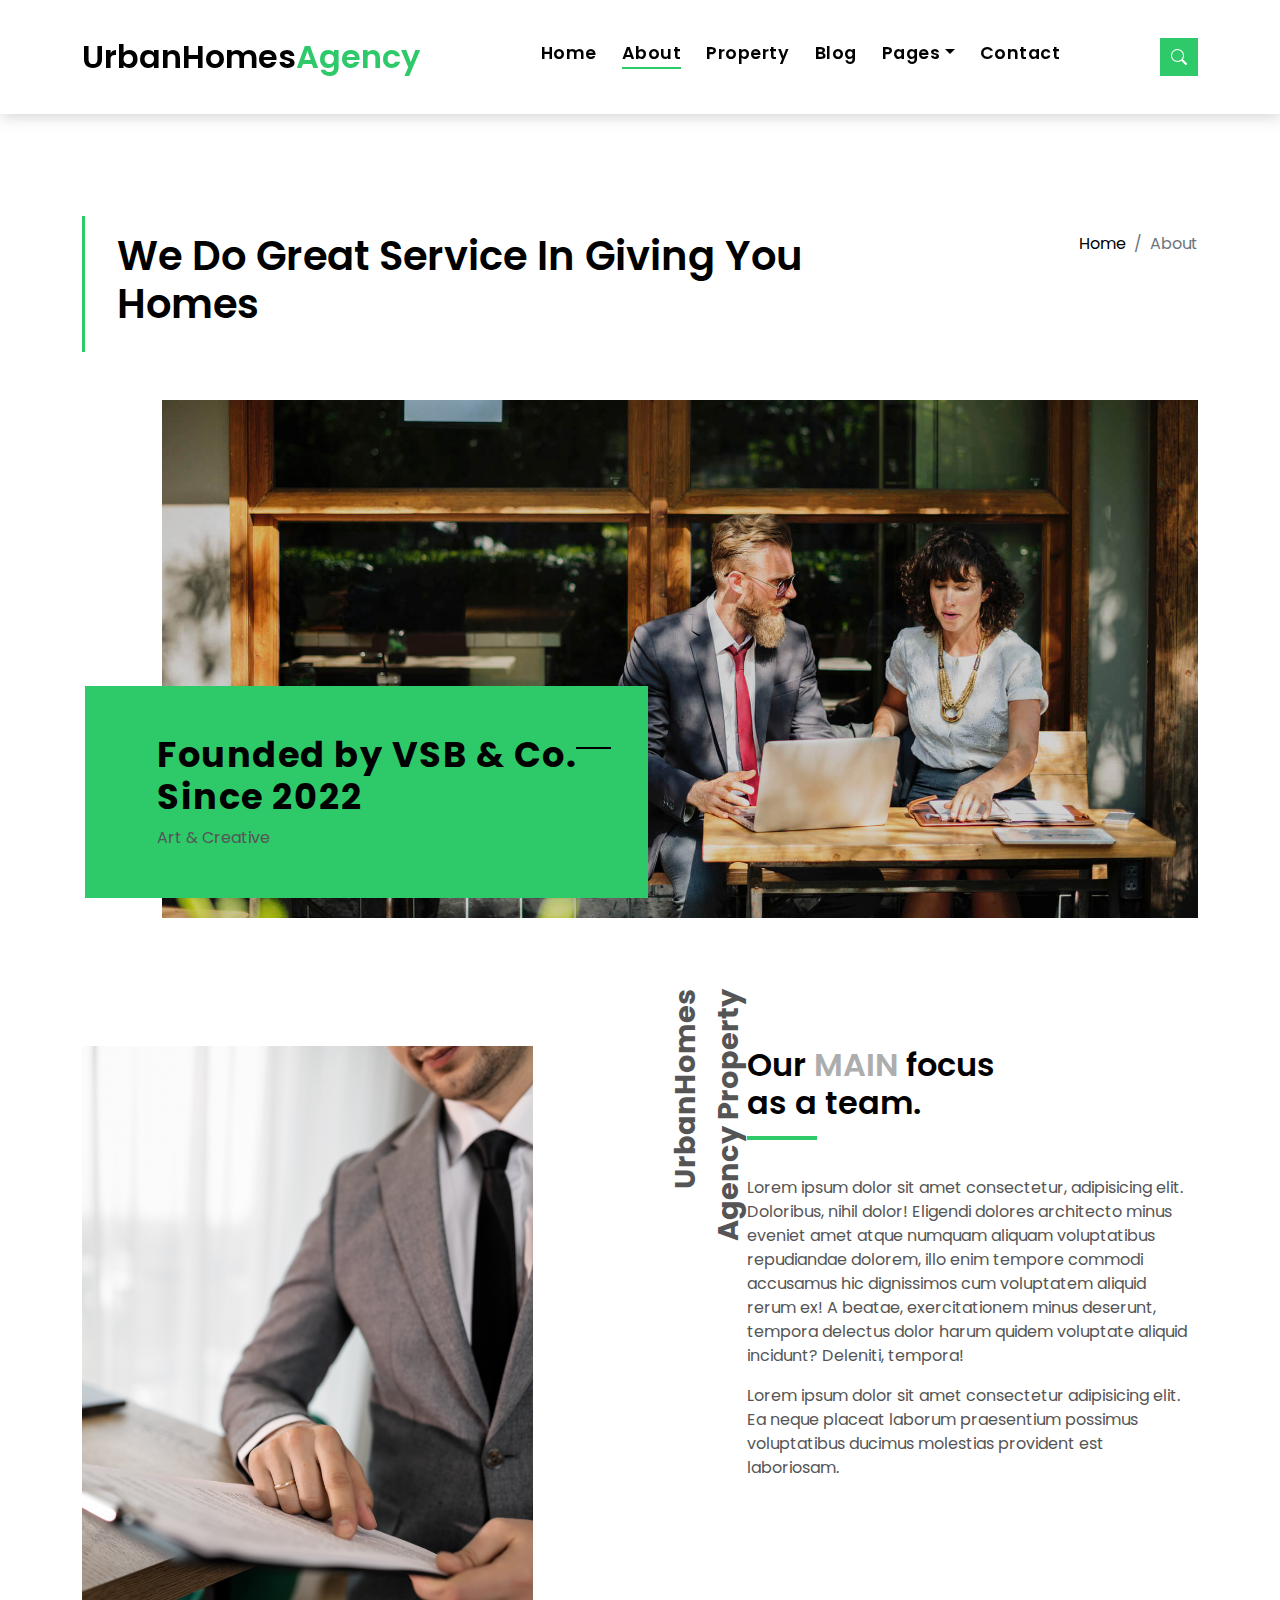
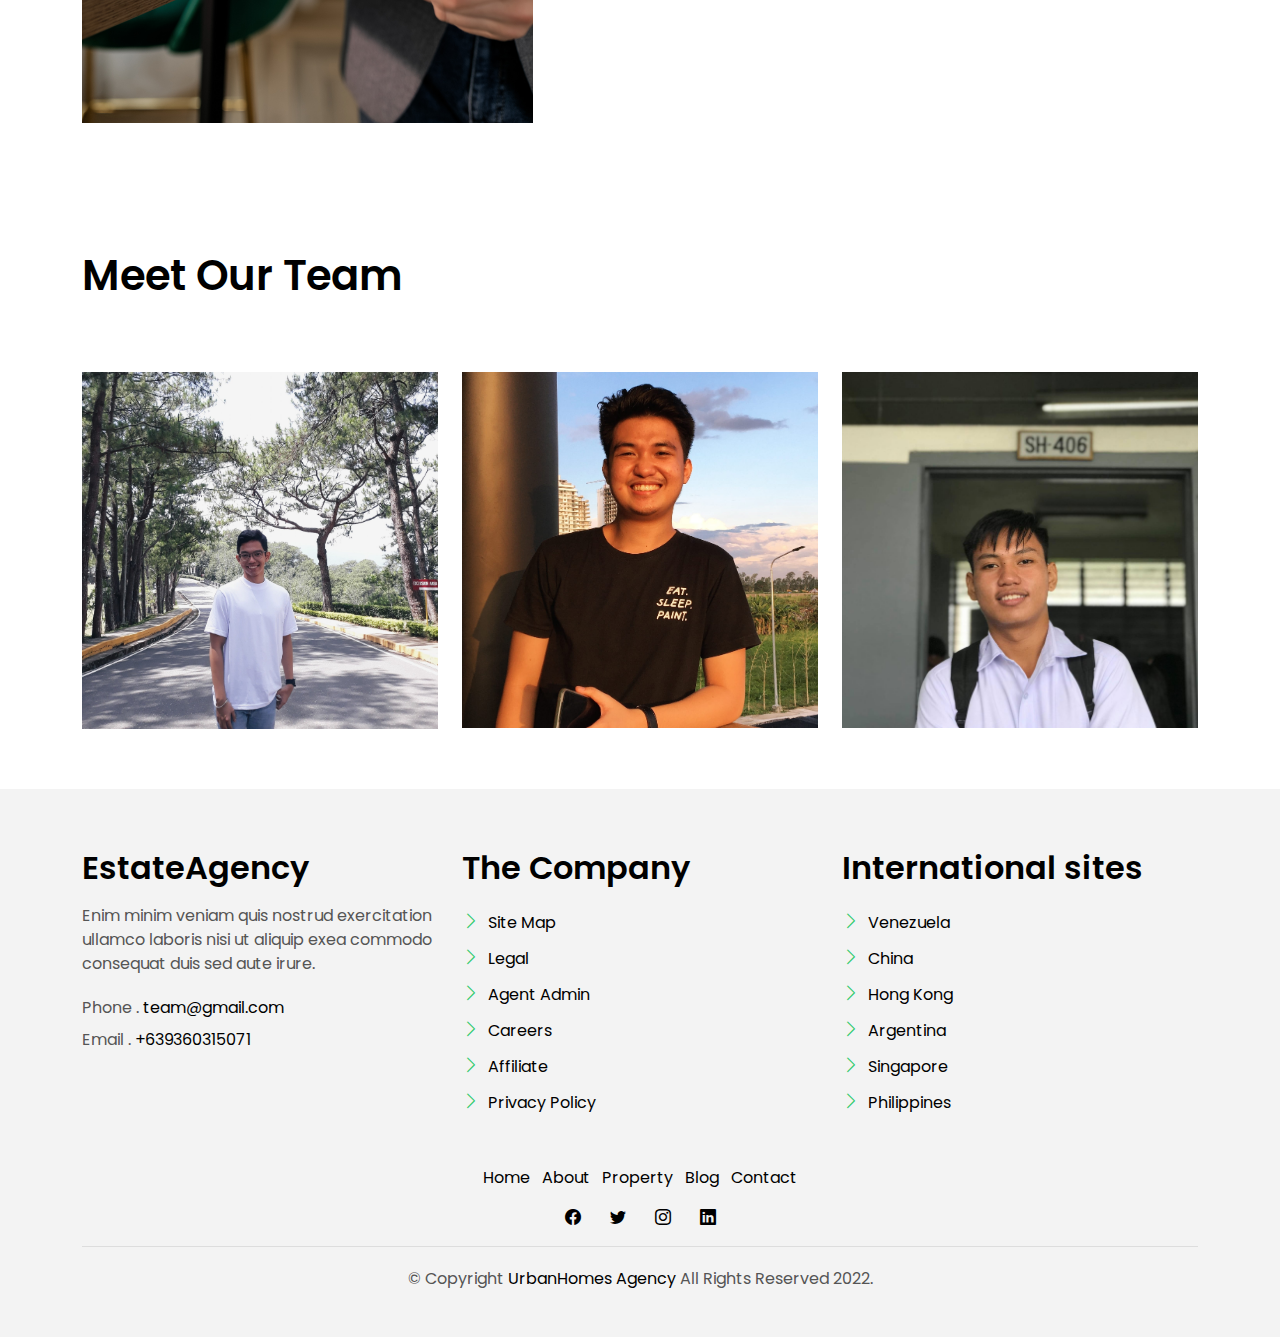
<file: about.html>
<!DOCTYPE html>
<html lang="en">

<head>
  <meta charset="utf-8">
  <meta content="width=device-width, initial-scale=1.0" name="viewport">

  <title>About</title>
  <meta content="" name="description">
  <meta content="" name="keywords">

  <!-- Favicons -->
  <link href="assets/img/favicon.png" rel="icon">
  <link href="assets/img/apple-touch-icon.png" rel="apple-touch-icon">

  <!-- Google Fonts -->
  <link href="https://fonts.googleapis.com/css?family=Poppins:300,400,500,600,700" rel="stylesheet">

  <!-- Vendor CSS Files -->
  <link href="assets/vendor/animate.css/animate.min.css" rel="stylesheet">
  <link href="assets/vendor/bootstrap/css/bootstrap.min.css" rel="stylesheet">
  <link href="assets/vendor/bootstrap-icons/bootstrap-icons.css" rel="stylesheet">
  <link href="assets/vendor/swiper/swiper-bundle.min.css" rel="stylesheet">

  <!-- Template Main CSS File -->
  <link href="assets/css/style.css" rel="stylesheet">

</head>

<body>

  <!-- ======= Property Search Section ======= -->
  <div class="click-closed"></div>
  <!--/ Form Search Star /-->
  <div class="box-collapse">
    <div class="title-box-d">
      <h3 class="title-d">Search Property</h3>
    </div>
    <span class="close-box-collapse right-boxed bi bi-x"></span>
    <div class="box-collapse-wrap form">
      <form class="form-a">
        <div class="row">
          <div class="col-md-12 mb-2">
            <div class="form-group">
              <label class="pb-2" for="Type">Keyword</label>
              <input type="text" class="form-control form-control-lg form-control-a" placeholder="Keyword">
            </div>
          </div>
          <div class="col-md-6 mb-2">
            <div class="form-group mt-3">
              <label class="pb-2" for="Type">Type</label>
              <select class="form-control form-select form-control-a" id="Type">
                <option>All Type</option>
                <option>For Rent</option>
                <option>For Sale</option>
                <option>Open House</option>
              </select>
            </div>
          </div>
          <div class="col-md-6 mb-2">
            <div class="form-group mt-3">
              <label class="pb-2" for="city">City</label>
              <select class="form-control form-select form-control-a" id="city">
                <option>All City</option>
                <option>Alabama</option>
                <option>Arizona</option>
                <option>California</option>
                <option>Colorado</option>
              </select>
            </div>
          </div>
          <div class="col-md-6 mb-2">
            <div class="form-group mt-3">
              <label class="pb-2" for="bedrooms">Bedrooms</label>
              <select class="form-control form-select form-control-a" id="bedrooms">
                <option>Any</option>
                <option>01</option>
                <option>02</option>
                <option>03</option>
              </select>
            </div>
          </div>
          <div class="col-md-6 mb-2">
            <div class="form-group mt-3">
              <label class="pb-2" for="garages">Garages</label>
              <select class="form-control form-select form-control-a" id="garages">
                <option>Any</option>
                <option>01</option>
                <option>02</option>
                <option>03</option>
                <option>04</option>
              </select>
            </div>
          </div>
          <div class="col-md-6 mb-2">
            <div class="form-group mt-3">
              <label class="pb-2" for="bathrooms">Bathrooms</label>
              <select class="form-control form-select form-control-a" id="bathrooms">
                <option>Any</option>
                <option>01</option>
                <option>02</option>
                <option>03</option>
              </select>
            </div>
          </div>
          <div class="col-md-6 mb-2">
            <div class="form-group mt-3">
              <label class="pb-2" for="price">Min Price</label>
              <select class="form-control form-select form-control-a" id="price">
                <option>Unlimite</option>
                <option>$50,000</option>
                <option>$100,000</option>
                <option>$150,000</option>
                <option>$200,000</option>
              </select>
            </div>
          </div>
          <div class="col-md-12">
            <button type="submit" class="btn btn-b">Search Property</button>
          </div>
        </div>
      </form>
    </div>
  </div><!-- End Property Search Section -->>

  <!-- ======= Header/Navbar ======= -->
  <nav class="navbar navbar-default navbar-trans navbar-expand-lg fixed-top">
    <div class="container">
      <button class="navbar-toggler collapsed" type="button" data-bs-toggle="collapse" data-bs-target="#navbarDefault" aria-controls="navbarDefault" aria-expanded="false" aria-label="Toggle navigation">
        <span></span>
        <span></span>
        <span></span>
      </button>
      <a class="navbar-brand text-brand" href="index.html">UrbanHomes<span class="color-b">Agency</span></a>

      <div class="navbar-collapse collapse justify-content-center" id="navbarDefault">
        <ul class="navbar-nav">

          <li class="nav-item">
            <a class="nav-link " href="index.html">Home</a>
          </li>

          <li class="nav-item">
            <a class="nav-link active" href="about.html">About</a>
          </li>

          <li class="nav-item">
            <a class="nav-link " href="property-grid.html">Property</a>
          </li>

          <li class="nav-item">
            <a class="nav-link " href="blog-grid.html">Blog</a>
          </li>

          <li class="nav-item dropdown">
            <a class="nav-link dropdown-toggle" href="#" id="navbarDropdown" role="button" data-bs-toggle="dropdown" aria-haspopup="true" aria-expanded="false">Pages</a>
            <div class="dropdown-menu">
              <a class="dropdown-item " href="property-single.html">Property Single</a>
              <a class="dropdown-item " href="blog-single.html">Blog Single</a>
              <a class="dropdown-item " href="agents-grid.html">Agents Grid</a>
              <a class="dropdown-item " href="agent-single.html">Agent Single</a>
            </div>
          </li>
          <li class="nav-item">
            <a class="nav-link " href="contact.html">Contact</a>
          </li>
        </ul>
      </div>

      <button type="button" class="btn btn-b-n navbar-toggle-box navbar-toggle-box-collapse" data-bs-toggle="collapse" data-bs-target="#navbarTogglerDemo01">
        <i class="bi bi-search"></i>
      </button>

    </div>
  </nav><!-- End Header/Navbar -->

  <main id="main">

    <!-- ======= Intro Single ======= -->
    <section class="intro-single">
      <div class="container">
        <div class="row">
          <div class="col-md-12 col-lg-8">
            <div class="title-single-box">
              <h1 class="title-single">We Do Great Service In Giving You Homes</h1>
            </div>
          </div>
          <div class="col-md-12 col-lg-4">
            <nav aria-label="breadcrumb" class="breadcrumb-box d-flex justify-content-lg-end">
              <ol class="breadcrumb">
                <li class="breadcrumb-item">
                  <a href="#">Home</a>
                </li>
                <li class="breadcrumb-item active" aria-current="page">
                  About
                </li>
              </ol>
            </nav>
          </div>
        </div>
      </div>
    </section><!-- End Intro Single-->

    <!-- ======= About Section ======= -->
    <section class="section-about">
      <div class="container">
        <div class="row">
          <div class="col-sm-12 position-relative">
            <div class="about-img-box">
              <img src="assets/img/slide-about-1.jpg" alt="" class="img-fluid">
            </div>
            <div class="sinse-box">
              <h3 class="sinse-title">Founded by VSB & Co.
                <span></span>
                <br> Since 2022
              </h3>
              <p>Art & Creative</p>
            </div>
          </div>
          <div class="col-md-12 section-t8 position-relative">
            <div class="row">
              <div class="col-md-6 col-lg-5">
                <img src="assets/img/salesman-1.jpg" alt="" class="img-fluid">
              </div>
              <div class="col-lg-2  d-none d-lg-block position-relative">
                <div class="title-vertical d-flex justify-content-start">
                  <span>UrbanHomes Agency Property</span>
                </div>
              </div>
              <div class="col-md-6 col-lg-5 section-md-t3">
                <div class="title-box-d">
                  <h3 class="title-d">Our 
                    <span class="color-d">MAIN </span>focus
                    <br> as a team.
                  </h3>
                </div>
                <p class="color-text-a">
                  Lorem ipsum dolor sit amet consectetur, adipisicing elit. Doloribus, nihil dolor! Eligendi dolores architecto minus eveniet amet atque numquam aliquam voluptatibus repudiandae dolorem, illo enim tempore commodi accusamus hic dignissimos cum voluptatem aliquid rerum ex! A beatae, exercitationem minus deserunt, tempora delectus dolor harum quidem voluptate aliquid incidunt? Deleniti, tempora!
                </p>
                <p class="color-text-a">
                  Lorem ipsum dolor sit amet consectetur adipisicing elit. Ea neque placeat laborum praesentium possimus voluptatibus ducimus molestias provident est laboriosam.
                </p>
              </div>
            </div>
          </div>
        </div>
      </div>
    </section>

    <!-- =======Team Section ======= -->
    <section class="section-agents section-t8">
      <div class="container">
        <div class="row">
          <div class="col-md-12">
            <div class="title-wrap d-flex justify-content-between">
              <div class="title-box">
                <h2 class="title-a">Meet Our Team</h2>
              </div>
            </div>
          </div>
        </div>
        <div class="row">
          <div class="col-md-4">
            <div class="card-box-d">
              <div class="card-img-d">
                <img src="assets/img/agent-4.jpg" alt="" class="img-d img-fluid">
              </div>
              <div class="card-overlay card-overlay-hover">
                <div class="card-header-d">
                  <div class="card-title-d align-self-center">
                    <h3 class="title-d">
                      <a href="agent-single.html" class="link-two">Andrei Joshua
                        <br> Valencia</a>
                    </h3>
                  </div>
                </div>
                <div class="card-body-d">
                  <p class="content-d color-text-a">
                    Lorem ipsum dolor sit amet consectetur adipisicing elit. Quasi, eligendi.
                  </p>
                  <div class="info-agents color-a">
                    <p>
                      <strong>Phone: </strong> +639360315071
                    </p>
                    <p>
                      <strong>Email: </strong> andreiv@gmail.com
                    </p>
                  </div>
                </div>
                <div class="card-footer-d">
                  <div class="socials-footer d-flex justify-content-center">
                    <ul class="list-inline">
                      <li class="list-inline-item">
                        <a href="https://www.facebook.com/valencia.andreijoshua/" class="link-one">
                          <i class="bi bi-facebook" aria-hidden="true"></i>
                        </a>
                      </li>
                      <li class="list-inline-item">
                        <a href="https://twitter.com/andreijoshuaa" class="link-one">
                          <i class="bi bi-twitter" aria-hidden="true"></i>
                        </a>
                      </li>
                      <li class="list-inline-item">
                        <a href="https://www.instagram.com/andreijoshuavalencia/" class="link-one">
                          <i class="bi bi-instagram" aria-hidden="true"></i>
                        </a>
                      </li>
                      <li class="list-inline-item">
                        <a href="https://www.linkedin.com/in/andrei-valencia-49bb081a1/" class="link-one">
                          <i class="bi bi-linkedin" aria-hidden="true"></i>
                        </a>
                      </li>
                    </ul>
                  </div>
                </div>
              </div>
            </div>
          </div>
          <div class="col-md-4">
            <div class="card-box-d">
              <div class="card-img-d">
                <img src="assets/img/agent-1.jpg" alt="" class="img-d img-fluid">
              </div>
              <div class="card-overlay card-overlay-hover">
                <div class="card-header-d">
                  <div class="card-title-d align-self-center">
                    <h3 class="title-d">
                      <a href="agent-single.html" class="link-two">Neler Stephen
                        <br> Samonte</a>
                    </h3>
                  </div>
                </div>
                <div class="card-body-d">
                  <p class="content-d color-text-a">
                    Lorem, ipsum dolor sit amet consectetur adipisicing elit. Neque, rerum.

                  </p>
                  <div class="info-agents color-a">
                    <p>
                      <strong>Phone: </strong> +639343415072
                    </p>
                    <p>
                      <strong>Email: </strong> nelers@gmail.com
                    </p>
                  </div>
                </div>
                <div class="card-footer-d">
                  <div class="socials-footer d-flex justify-content-center">
                    <ul class="list-inline">
                      <li class="list-inline-item">
                        <a href="https://www.facebook.com/neler.samonte" class="link-one">
                          <i class="bi bi-facebook" aria-hidden="true"></i>
                        </a>
                      </li>
                      <li class="list-inline-item">
                        <a href="https://twitter.com/NelerSamonte" class="link-one">
                          <i class="bi bi-twitter" aria-hidden="true"></i>
                        </a>
                      </li>
                      <li class="list-inline-item">
                        <a href="https://www.instagram.com/neysamonte/" class="link-one">
                          <i class="bi bi-instagram" aria-hidden="true"></i>
                        </a>
                      </li>
                      <li class="list-inline-item">
                        <a href="#" class="link-one">
                          <i class="bi bi-linkedin" aria-hidden="true"></i>
                        </a>
                      </li>
                      <li class="list-inline-item">
                        <a href="#" class="link-one">
                          <i class="bi bi-dribbble" aria-hidden="true"></i>
                        </a>
                      </li>
                    </ul>
                  </div>
                </div>
              </div>
            </div>
          </div>
          <div class="col-md-4">
            <div class="card-box-d">
              <div class="card-img-d">
                <img src="assets/img/agent-5.jpg" alt="" class="img-d img-fluid">
              </div>
              <div class="card-overlay card-overlay-hover">
                <div class="card-header-d">
                  <div class="card-title-d align-self-center">
                    <h3 class="title-d">
                      <a href="agent-single.html" class="link-two">Kenneth
                        <br> Belen</a>
                    </h3>
                  </div>
                </div>
                <div class="card-body-d">
                  <p class="content-d color-text-a">
                    Lorem ipsum dolor sit amet consectetur, adipisicing elit. Libero, distinctio!
                  <div class="info-agents color-a">
                    <p>
                      <strong>Phone: </strong> +63904930294
                    </p>
                    <p>
                      <strong>Email: </strong> kennethb@gmail.com
                    </p>
                  </div>
                </div>
                <div class="card-footer-d">
                  <div class="socials-footer d-flex justify-content-center">
                    <ul class="list-inline">
                      <li class="list-inline-item">
                        <a href="https://www.facebook.com/Kennethbelen23" class="link-one">
                          <i class="bi bi-facebook" aria-hidden="true"></i>
                        </a>
                      </li>
                      <li class="list-inline-item">
                        <a href="https://twitter.com/kennnnb23" class="link-one">
                          <i class="bi bi-twitter" aria-hidden="true"></i>
                        </a>
                      </li>
                      <li class="list-inline-item">
                        <a href="https://www.instagram.com/kennethbelen23/" class="link-one">
                          <i class="bi bi-instagram" aria-hidden="true"></i>
                        </a>
                      </li>
                      <li class="list-inline-item">
                        <a href="#" class="link-one">
                          <i class="bi bi-linkedin" aria-hidden="true"></i>
                        </a>
                      </li>
                      <li class="list-inline-item">
                        <a href="#" class="link-one">
                          <i class="bi bi-dribbble" aria-hidden="true"></i>
                        </a>
                      </li>
                    </ul>
                  </div>
                </div>
              </div>
            </div>
          </div>
        </div>
      </div>
    </section><!-- End About Section-->

  </main><!-- End #main -->

  <!-- ======= Footer ======= -->
  <section class="section-footer">
    <div class="container">
      <div class="row">
        <div class="col-sm-12 col-md-4">
          <div class="widget-a">
            <div class="w-header-a">
              <h3 class="w-title-a text-brand">EstateAgency</h3>
            </div>
            <div class="w-body-a">
              <p class="w-text-a color-text-a">
                Enim minim veniam quis nostrud exercitation ullamco laboris nisi ut aliquip exea commodo consequat duis
                sed aute irure.
              </p>
            </div>
            <div class="w-footer-a">
              <ul class="list-unstyled">
                <li class="color-a">
                  <span class="color-text-a">Phone .</span> team@gmail.com
                </li>
                <li class="color-a">
                  <span class="color-text-a">Email .</span> +639360315071
                </li>
              </ul>
            </div>
          </div>
        </div>
        <div class="col-sm-12 col-md-4 section-md-t3">
          <div class="widget-a">
            <div class="w-header-a">
              <h3 class="w-title-a text-brand">The Company</h3>
            </div>
            <div class="w-body-a">
              <div class="w-body-a">
                <ul class="list-unstyled">
                  <li class="item-list-a">
                    <i class="bi bi-chevron-right"></i> <a href="#">Site Map</a>
                  </li>
                  <li class="item-list-a">
                    <i class="bi bi-chevron-right"></i> <a href="#">Legal</a>
                  </li>
                  <li class="item-list-a">
                    <i class="bi bi-chevron-right"></i> <a href="#">Agent Admin</a>
                  </li>
                  <li class="item-list-a">
                    <i class="bi bi-chevron-right"></i> <a href="#">Careers</a>
                  </li>
                  <li class="item-list-a">
                    <i class="bi bi-chevron-right"></i> <a href="#">Affiliate</a>
                  </li>
                  <li class="item-list-a">
                    <i class="bi bi-chevron-right"></i> <a href="#">Privacy Policy</a>
                  </li>
                </ul>
              </div>
            </div>
          </div>
        </div>
        <div class="col-sm-12 col-md-4 section-md-t3">
          <div class="widget-a">
            <div class="w-header-a">
              <h3 class="w-title-a text-brand">International sites</h3>
            </div>
            <div class="w-body-a">
              <ul class="list-unstyled">
                <li class="item-list-a">
                  <i class="bi bi-chevron-right"></i> <a href="#">Venezuela</a>
                </li>
                <li class="item-list-a">
                  <i class="bi bi-chevron-right"></i> <a href="#">China</a>
                </li>
                <li class="item-list-a">
                  <i class="bi bi-chevron-right"></i> <a href="#">Hong Kong</a>
                </li>
                <li class="item-list-a">
                  <i class="bi bi-chevron-right"></i> <a href="#">Argentina</a>
                </li>
                <li class="item-list-a">
                  <i class="bi bi-chevron-right"></i> <a href="#">Singapore</a>
                </li>
                <li class="item-list-a">
                  <i class="bi bi-chevron-right"></i> <a href="#">Philippines</a>
                </li>
              </ul>
            </div>
          </div>
        </div>
      </div>
    </div>
  </section>
  <footer>
    <div class="container">
      <div class="row">
        <div class="col-md-12">
          <nav class="nav-footer">
            <ul class="list-inline">
              <li class="list-inline-item">
                <a href="index.html">Home</a>
              </li>
              <li class="list-inline-item">
                <a href="about.html">About</a>
              </li>
              <li class="list-inline-item">
                <a href="property-grid.html">Property</a>
              </li>
              <li class="list-inline-item">
                <a href="blog-grid.html">Blog</a>
              </li>
              <li class="list-inline-item">
                <a href="contact.html">Contact</a>
              </li>
            </ul>
          </nav>
          <div class="socials-a">
            <ul class="list-inline">
              <li class="list-inline-item">
                <a href="#">
                  <i class="bi bi-facebook" aria-hidden="true"></i>
                </a>
              </li>
              <li class="list-inline-item">
                <a href="#">
                  <i class="bi bi-twitter" aria-hidden="true"></i>
                </a>
              </li>
              <li class="list-inline-item">
                <a href="#">
                  <i class="bi bi-instagram" aria-hidden="true"></i>
                </a>
              </li>
              <li class="list-inline-item">
                <a href="#">
                  <i class="bi bi-linkedin" aria-hidden="true"></i>
                </a>
              </li>
            </ul>
          </div>
          <div class="copyright-footer">
            <p class="copyright color-text-a">
              &copy; Copyright
              <span class="color-a">UrbanHomes Agency</span> All Rights Reserved 2022.
            </p>
          </div>
          <div class="credits">
          </div>
        </div>
      </div>
    </div>
  </footer>
  <!-- End  Footer -->

  <div id="preloader"></div>
  <a href="#" class="back-to-top d-flex align-items-center justify-content-center"><i class="bi bi-arrow-up-short"></i></a>

  <!-- Vendor JS Files -->
  <script src="assets/vendor/bootstrap/js/bootstrap.bundle.min.js"></script>
  <script src="assets/vendor/swiper/swiper-bundle.min.js"></script>
  <script src="assets/vendor/php-email-form/validate.js"></script>

  <!-- Template Main JS File -->
  <script src="assets/js/main.js"></script>

</body>

</html>
</file>
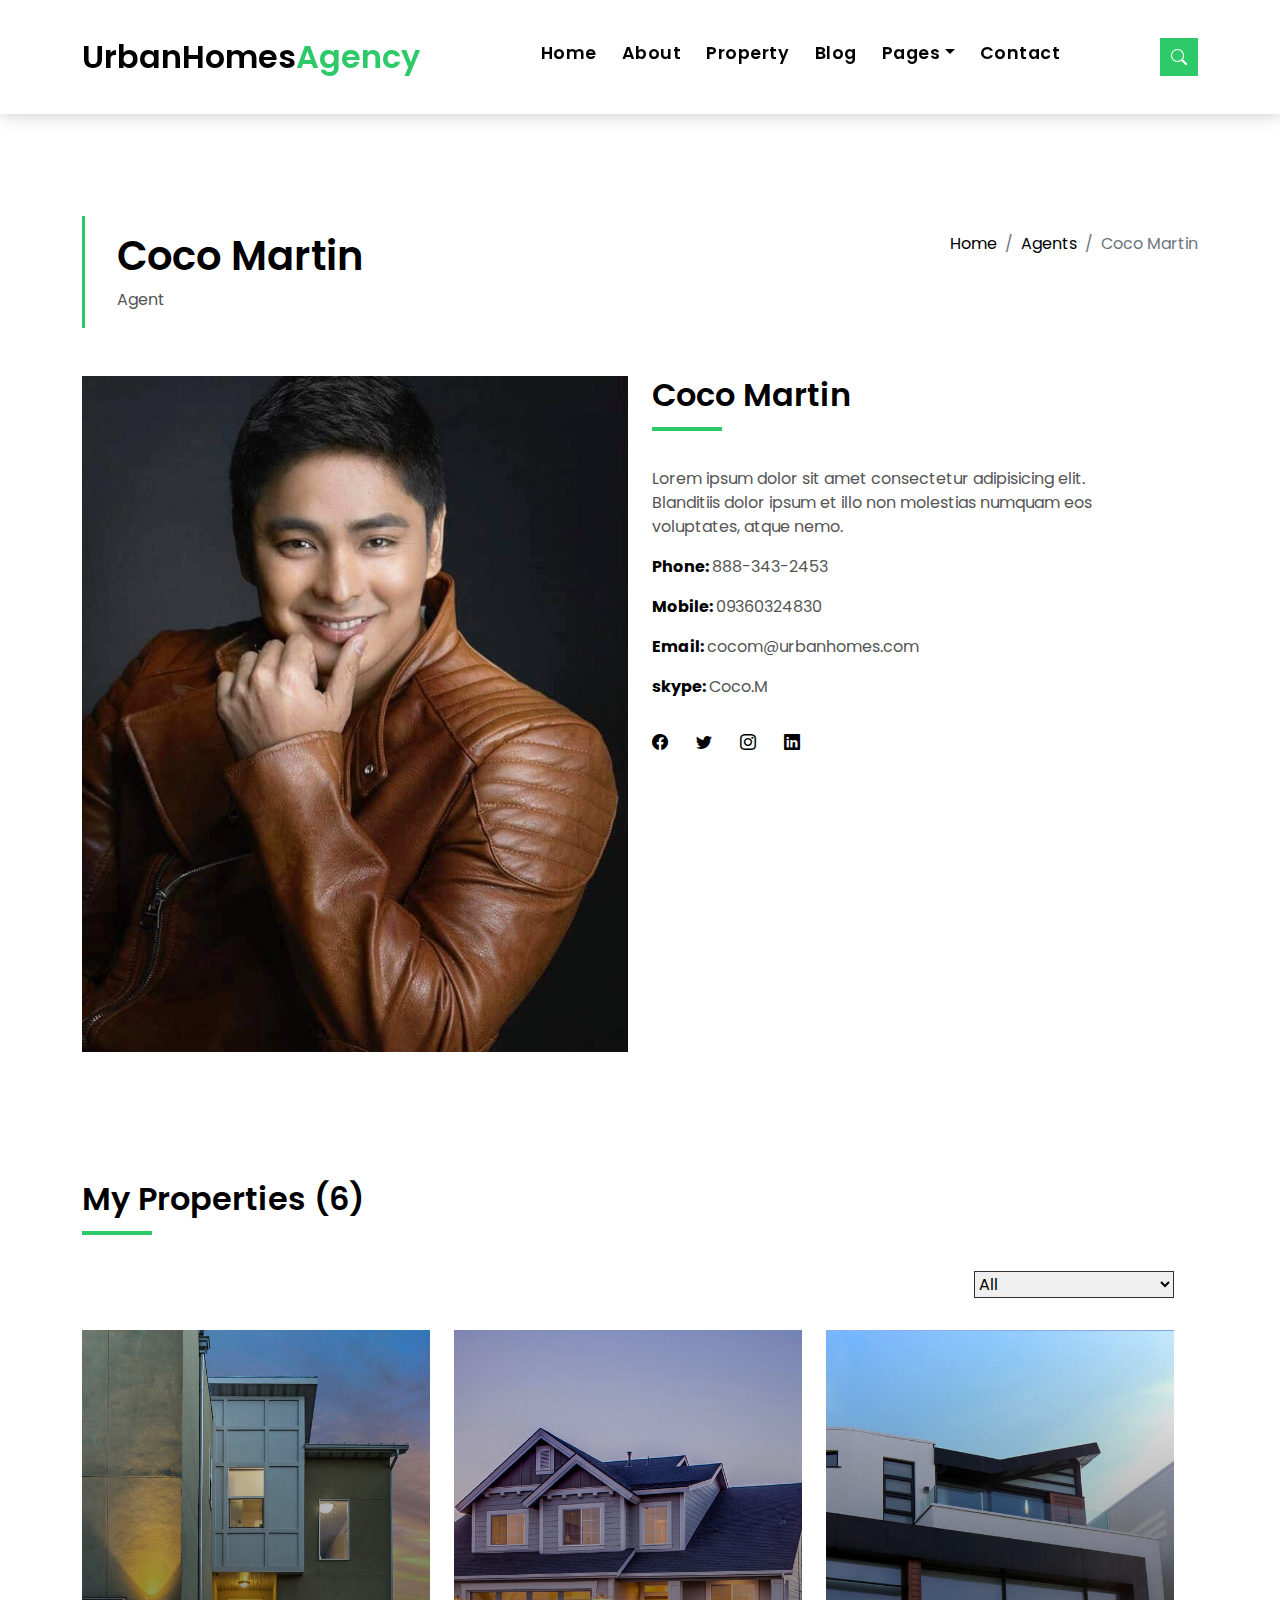
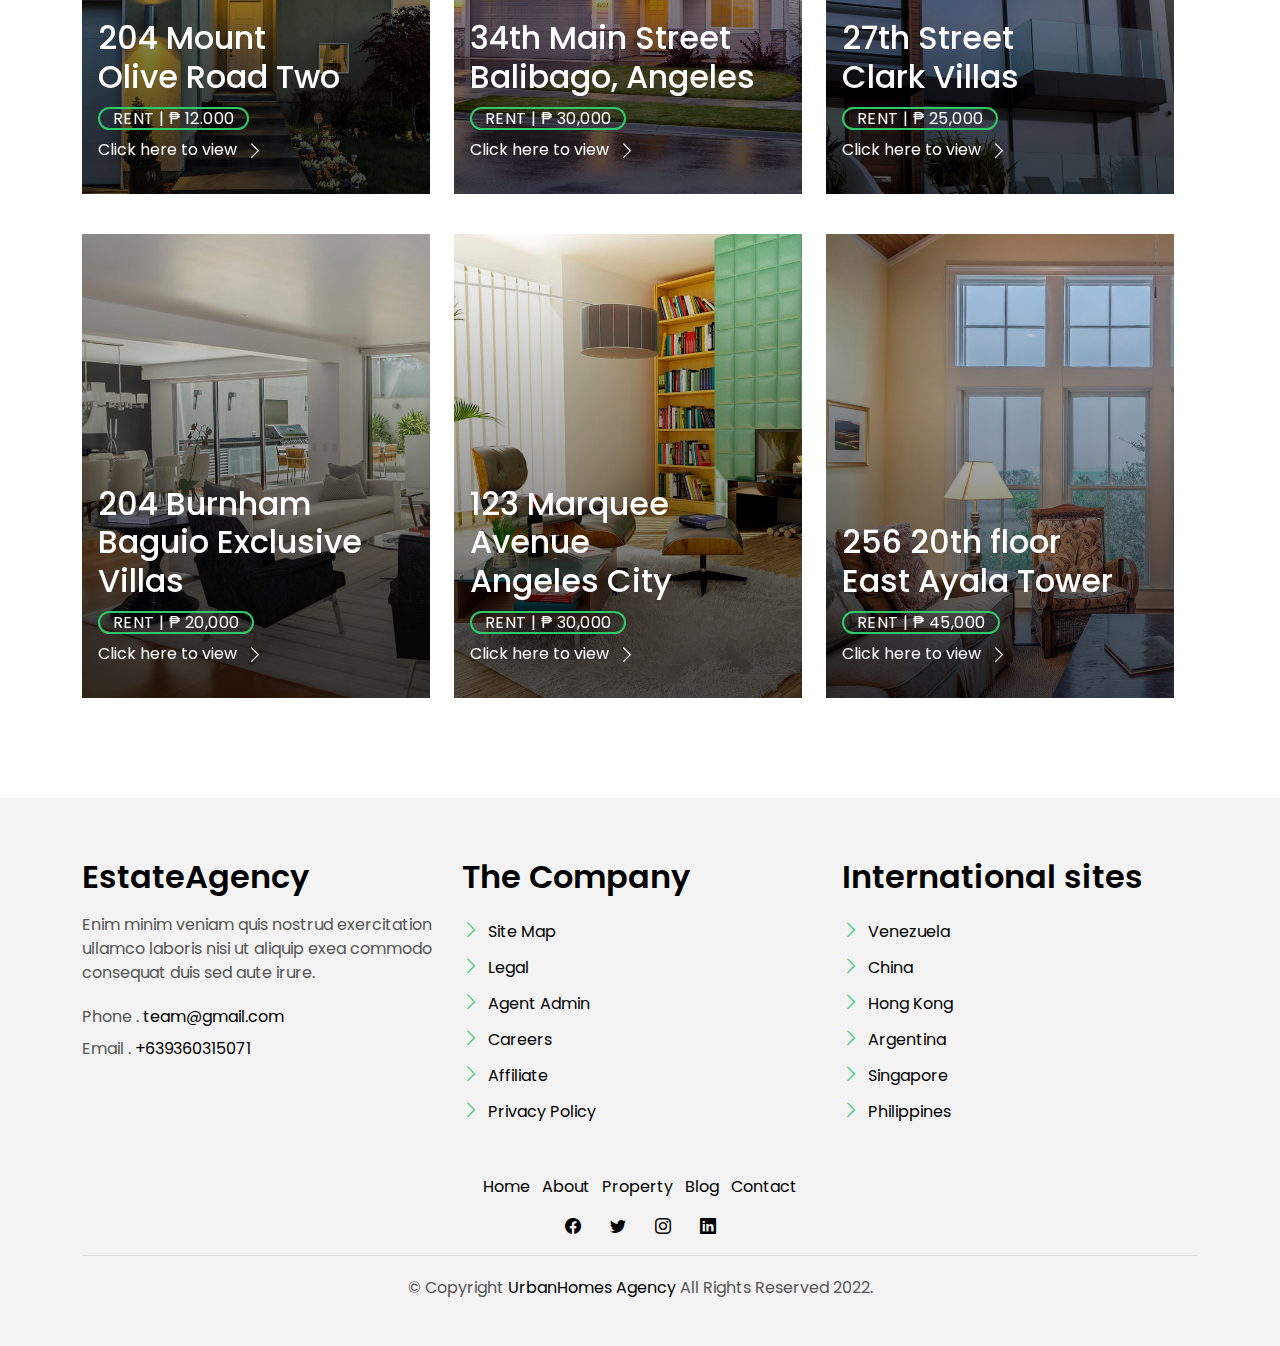
<file: agent-single.html>
<!DOCTYPE html>
<html lang="en">

<head>
  <meta charset="utf-8">
  <meta content="width=device-width, initial-scale=1.0" name="viewport">

  <title>EstateAgency Bootstrap Template - Agent Single</title>
  <meta content="" name="description">
  <meta content="" name="keywords">

  <!-- Favicons -->
  <link href="assets/img/favicon.png" rel="icon">
  <link href="assets/img/apple-touch-icon.png" rel="apple-touch-icon">

  <!-- Google Fonts -->
  <link href="https://fonts.googleapis.com/css?family=Poppins:300,400,500,600,700" rel="stylesheet">

  <!-- Vendor CSS Files -->
  <link href="assets/vendor/animate.css/animate.min.css" rel="stylesheet">
  <link href="assets/vendor/bootstrap/css/bootstrap.min.css" rel="stylesheet">
  <link href="assets/vendor/bootstrap-icons/bootstrap-icons.css" rel="stylesheet">
  <link href="assets/vendor/swiper/swiper-bundle.min.css" rel="stylesheet">

  <!-- Template Main CSS File -->
  <link href="assets/css/style.css" rel="stylesheet">

</head>

<body>

  <!-- ======= Property Search Section ======= -->
  <div class="click-closed"></div>
  <!--/ Form Search Star /-->
  <div class="box-collapse">
    <div class="title-box-d">
      <h3 class="title-d">Search Property</h3>
    </div>
    <span class="close-box-collapse right-boxed bi bi-x"></span>
    <div class="box-collapse-wrap form">
      <form class="form-a">
        <div class="row">
          <div class="col-md-12 mb-2">
            <div class="form-group">
              <label class="pb-2" for="Type">Keyword</label>
              <input type="text" class="form-control form-control-lg form-control-a" placeholder="Keyword">
            </div>
          </div>
          <div class="col-md-6 mb-2">
            <div class="form-group mt-3">
              <label class="pb-2" for="Type">Type</label>
              <select class="form-control form-select form-control-a" id="Type">
                <option>All Type</option>
                <option>For Rent</option>
                <option>For Sale</option>
                <option>Open House</option>
              </select>
            </div>
          </div>
          <div class="col-md-6 mb-2">
            <div class="form-group mt-3">
              <label class="pb-2" for="city">City</label>
              <select class="form-control form-select form-control-a" id="city">
                <option>All City</option>
                <option>Alabama</option>
                <option>Arizona</option>
                <option>California</option>
                <option>Colorado</option>
              </select>
            </div>
          </div>
          <div class="col-md-6 mb-2">
            <div class="form-group mt-3">
              <label class="pb-2" for="bedrooms">Bedrooms</label>
              <select class="form-control form-select form-control-a" id="bedrooms">
                <option>Any</option>
                <option>01</option>
                <option>02</option>
                <option>03</option>
              </select>
            </div>
          </div>
          <div class="col-md-6 mb-2">
            <div class="form-group mt-3">
              <label class="pb-2" for="garages">Garages</label>
              <select class="form-control form-select form-control-a" id="garages">
                <option>Any</option>
                <option>01</option>
                <option>02</option>
                <option>03</option>
                <option>04</option>
              </select>
            </div>
          </div>
          <div class="col-md-6 mb-2">
            <div class="form-group mt-3">
              <label class="pb-2" for="bathrooms">Bathrooms</label>
              <select class="form-control form-select form-control-a" id="bathrooms">
                <option>Any</option>
                <option>01</option>
                <option>02</option>
                <option>03</option>
              </select>
            </div>
          </div>
          <div class="col-md-6 mb-2">
            <div class="form-group mt-3">
              <label class="pb-2" for="price">Min Price</label>
              <select class="form-control form-select form-control-a" id="price">
                <option>Unlimite</option>
                <option>$50,000</option>
                <option>$100,000</option>
                <option>$150,000</option>
                <option>$200,000</option>
              </select>
            </div>
          </div>
          <div class="col-md-12">
            <button type="submit" class="btn btn-b">Search Property</button>
          </div>
        </div>
      </form>
    </div>
  </div><!-- End Property Search Section -->>

  <!-- ======= Header/Navbar ======= -->
  <nav class="navbar navbar-default navbar-trans navbar-expand-lg fixed-top">
    <div class="container">
      <button class="navbar-toggler collapsed" type="button" data-bs-toggle="collapse" data-bs-target="#navbarDefault" aria-controls="navbarDefault" aria-expanded="false" aria-label="Toggle navigation">
        <span></span>
        <span></span>
        <span></span>
      </button>
      <a class="navbar-brand text-brand" href="index.html">UrbanHomes<span class="color-b">Agency</span></a>

      <div class="navbar-collapse collapse justify-content-center" id="navbarDefault">
        <ul class="navbar-nav">

          <li class="nav-item">
            <a class="nav-link " href="index.html">Home</a>
          </li>

          <li class="nav-item">
            <a class="nav-link " href="about.html">About</a>
          </li>

          <li class="nav-item">
            <a class="nav-link " href="property-grid.html">Property</a>
          </li>

          <li class="nav-item">
            <a class="nav-link " href="blog-grid.html">Blog</a>
          </li>

          <li class="nav-item dropdown">
            <a class="nav-link dropdown-toggle" href="#" id="navbarDropdown" role="button" data-bs-toggle="dropdown" aria-haspopup="true" aria-expanded="false">Pages</a>
            <div class="dropdown-menu">
              <a class="dropdown-item " href="property-single.html">Property Single</a>
              <a class="dropdown-item " href="blog-single.html">Blog Single</a>
              <a class="dropdown-item " href="agents-grid.html">Agents Grid</a>
              <a class="dropdown-item active" href="agent-single.html">Agent Single</a>
            </div>
          </li>
          <li class="nav-item">
            <a class="nav-link " href="contact.html">Contact</a>
          </li>
        </ul>
      </div>

      <button type="button" class="btn btn-b-n navbar-toggle-box navbar-toggle-box-collapse" data-bs-toggle="collapse" data-bs-target="#navbarTogglerDemo01">
        <i class="bi bi-search"></i>
      </button>

    </div>
  </nav><!-- End Header/Navbar -->

  <main id="main">

    <!-- ======= Intro Single ======= -->
    <section class="intro-single">
      <div class="container">
        <div class="row">
          <div class="col-md-12 col-lg-8">
            <div class="title-single-box">
              <h1 class="title-single">Coco Martin</h1>
              <span class="color-text-a">Agent</span>
            </div>
          </div>
          <div class="col-md-12 col-lg-4">
            <nav aria-label="breadcrumb" class="breadcrumb-box d-flex justify-content-lg-end">
              <ol class="breadcrumb">
                <li class="breadcrumb-item">
                  <a href="#">Home</a>
                </li>
                <li class="breadcrumb-item">
                  <a href="#">Agents</a>
                </li>
                <li class="breadcrumb-item active" aria-current="page">
                  Coco Martin
                </li>
              </ol>
            </nav>
          </div>
        </div>
      </div>
    </section><!-- End Intro Single -->

    <!-- ======= Agent Single ======= -->
    <section class="agent-single">
      <div class="container">
        <div class="row">
          <div class="col-sm-12">
            <div class="row">
              <div class="col-md-6">
                <div class="agent-avatar-box">
                  <img src="assets/img/agent-coco.jpg" alt="" class="agent-avatar img-fluid">
                </div>
              </div>
              <div class="col-md-5 section-md-t3">
                <div class="agent-info-box">
                  <div class="agent-title">
                    <div class="title-box-d">
                      <h3 class="title-d">Coco Martin
                        <br> 
                      </h3>
                    </div>
                  </div>
                  <div class="agent-content mb-3">
                    <p class="content-d color-text-a">
                      Lorem ipsum dolor sit amet consectetur adipisicing elit. Blanditiis dolor ipsum et illo non molestias numquam eos voluptates, atque nemo.
                    </p>
                    <div class="info-agents color-a">
                      <p>
                        <strong>Phone: </strong>
                        <span class="color-text-a"> 888-343-2453 </span>
                      </p>
                      <p>
                        <strong>Mobile: </strong>
                        <span class="color-text-a"> 09360324830</span>
                      </p>
                      <p>
                        <strong>Email: </strong>
                        <span class="color-text-a"> cocom@urbanhomes.com</span>
                      </p>
                      <p>
                        <strong>skype: </strong>
                        <span class="color-text-a"> Coco.M</span>
                      </p>
                    </div>
                  </div>
                  <div class="socials-footer">
                    <ul class="list-inline">
                      <li class="list-inline-item">
                        <a href="#" class="link-one">
                          <i class="bi bi-facebook" aria-hidden="true"></i>
                        </a>
                      </li>
                      <li class="list-inline-item">
                        <a href="#" class="link-one">
                          <i class="bi bi-twitter" aria-hidden="true"></i>
                        </a>
                      </li>
                      <li class="list-inline-item">
                        <a href="#" class="link-one">
                          <i class="bi bi-instagram" aria-hidden="true"></i>
                        </a>
                      </li>
                      <li class="list-inline-item">
                        <a href="#" class="link-one">
                          <i class="bi bi-linkedin" aria-hidden="true"></i>
                        </a>
                      </li>
                    </ul>
                  </div>
                </div>
              </div>
            </div>
          </div>
          <div class="col-md-12 section-t8">
            <div class="title-box-d">
              <h3 class="title-d">My Properties (6)</h3>
            </div>
          </div>
          <div class="row property-grid grid">
            <div class="col-sm-12">
              <div class="grid-option">
                <form>
                  <select class="custom-select">
                    <option selected>All</option>
                    <option value="1">New to Old</option>
                    <option value="2">For Rent</option>
                    <option value="3">For Sale</option>
                  </select>
                </form>
              </div>
            </div>
            <div class="col-md-4">
              <div class="card-box-a card-shadow">
                <div class="img-box-a">
                  <img src="assets/img/property-1.jpg" alt="" class="img-a img-fluid">
                </div>
                <div class="card-overlay">
                  <div class="card-overlay-a-content">
                    <div class="card-header-a">
                      <h2 class="card-title-a">
                        <a href="#">204 Mount
                          <br /> Olive Road Two</a>
                      </h2>
                    </div>
                    <div class="card-body-a">
                      <div class="price-box d-flex">
                        <span class="price-a">rent | ₱ 12.000</span>
                      </div>
                      <a href="#" class="link-a">Click here to view
                        <span class="bi bi-chevron-right"></span>
                      </a>
                    </div>
                    <div class="card-footer-a">
                      <ul class="card-info d-flex justify-content-around">
                        <li>
                          <h4 class="card-info-title">Area</h4>
                          <span>200m
                            <sup>2</sup>
                          </span>
                        </li>
                        <li>
                          <h4 class="card-info-title">Beds</h4>
                          <span>2</span>
                        </li>
                        <li>
                          <h4 class="card-info-title">Baths</h4>
                          <span>1</span>
                        </li>
                        <li>
                          <h4 class="card-info-title">Garages</h4>
                          <span>1</span>
                        </li>
                      </ul>
                    </div>
                  </div>
                </div>
              </div>
            </div>
            <div class="col-md-4">
              <div class="card-box-a card-shadow">
                <div class="img-box-a">
                  <img src="assets/img/property-3.jpg" alt="" class="img-a img-fluid">
                </div>
                <div class="card-overlay">
                  <div class="card-overlay-a-content">
                    <div class="card-header-a">
                      <h2 class="card-title-a">
                        <a href="#">34th Main Street
                          <br /> Balibago, Angeles</a>
                      </h2>
                    </div>
                    <div class="card-body-a">
                      <div class="price-box d-flex">
                        <span class="price-a">rent | ₱ 30,000</span>
                      </div>
                      <a href="#" class="link-a">Click here to view
                        <span class="bi bi-chevron-right"></span>
                      </a>
                    </div>
                    <div class="card-footer-a">
                      <ul class="card-info d-flex justify-content-around">
                        <li>
                          <h4 class="card-info-title">Area</h4>
                          <span>300m
                            <sup>2</sup>
                          </span>
                        </li>
                        <li>
                          <h4 class="card-info-title">Beds</h4>
                          <span>2</span>
                        </li>
                        <li>
                          <h4 class="card-info-title">Baths</h4>
                          <span>2</span>
                        </li>
                        <li>
                          <h4 class="card-info-title">Garages</h4>
                          <span>1</span>
                        </li>
                      </ul>
                    </div>
                  </div>
                </div>
              </div>
            </div>
            <div class="col-md-4">
              <div class="card-box-a card-shadow">
                <div class="img-box-a">
                  <img src="assets/img/property-6.jpg" alt="" class="img-a img-fluid">
                </div>
                <div class="card-overlay">
                  <div class="card-overlay-a-content">
                    <div class="card-header-a">
                      <h2 class="card-title-a">
                        <a href="#">27th Street
                          <br /> Clark Villas</a>
                      </h2>
                    </div>
                    <div class="card-body-a">
                      <div class="price-box d-flex">
                        <span class="price-a">rent | ₱ 25,000</span>
                      </div>
                      <a href="#" class="link-a">Click here to view
                        <span class="bi bi-chevron-right"></span>
                      </a>
                    </div>
                    <div class="card-footer-a">
                      <ul class="card-info d-flex justify-content-around">
                        <li>
                          <h4 class="card-info-title">Area</h4>
                          <span>340m
                            <sup>2</sup>
                          </span>
                        </li>
                        <li>
                          <h4 class="card-info-title">Beds</h4>
                          <span>2</span>
                        </li>
                        <li>
                          <h4 class="card-info-title">Baths</h4>
                          <span>3</span>
                        </li>
                        <li>
                          <h4 class="card-info-title">Garages</h4>
                          <span>1</span>
                        </li>
                      </ul>
                    </div>
                  </div>
                </div>
              </div>
            </div>
            <div class="col-md-4">
              <div class="card-box-a card-shadow">
                <div class="img-box-a">
                  <img src="assets/img/property-7.jpg" alt="" class="img-a img-fluid">
                </div>
                <div class="card-overlay">
                  <div class="card-overlay-a-content">
                    <div class="card-header-a">
                      <h2 class="card-title-a">
                        <a href="#">204 Burnham
                          <br /> Baguio Exclusive Villas</a>
                      </h2>
                    </div>
                    <div class="card-body-a">
                      <div class="price-box d-flex">
                        <span class="price-a">rent | ₱ 20,000</span>
                      </div>
                      <a href="#" class="link-a">Click here to view
                        <span class="bi bi-chevron-right"></span>
                      </a>
                    </div>
                    <div class="card-footer-a">
                      <ul class="card-info d-flex justify-content-around">
                        <li>
                          <h4 class="card-info-title">Area</h4>
                          <span>340m
                            <sup>2</sup>
                          </span>
                        </li>
                        <li>
                          <h4 class="card-info-title">Beds</h4>
                          <span>2</span>
                        </li>
                        <li>
                          <h4 class="card-info-title">Baths</h4>
                          <span>4</span>
                        </li>
                        <li>
                          <h4 class="card-info-title">Garages</h4>
                          <span>1</span>
                        </li>
                      </ul>
                    </div>
                  </div>
                </div>
              </div>
            </div>
            <div class="col-md-4">
              <div class="card-box-a card-shadow">
                <div class="img-box-a">
                  <img src="assets/img/property-8.jpg" alt="" class="img-a img-fluid">
                </div>
                <div class="card-overlay">
                  <div class="card-overlay-a-content">
                    <div class="card-header-a">
                      <h2 class="card-title-a">
                        <a href="#">123 Marquee Avenue
                          <br /> Angeles City</a>
                      </h2>
                    </div>
                    <div class="card-body-a">
                      <div class="price-box d-flex">
                        <span class="price-a">rent | ₱ 30,000</span>
                      </div>
                      <a href="#" class="link-a">Click here to view
                        <span class="bi bi-chevron-right"></span>
                      </a>
                    </div>
                    <div class="card-footer-a">
                      <ul class="card-info d-flex justify-content-around">
                        <li>
                          <h4 class="card-info-title">Area</h4>
                          <span>340m
                            <sup>2</sup>
                          </span>
                        </li>
                        <li>
                          <h4 class="card-info-title">Beds</h4>
                          <span>2</span>
                        </li>
                        <li>
                          <h4 class="card-info-title">Baths</h4>
                          <span>4</span>
                        </li>
                        <li>
                          <h4 class="card-info-title">Garages</h4>
                          <span>1</span>
                        </li>
                      </ul>
                    </div>
                  </div>
                </div>
              </div>
            </div>
            <div class="col-md-4">
              <div class="card-box-a card-shadow">
                <div class="img-box-a">
                  <img src="assets/img/property-10.jpg" alt="" class="img-a img-fluid">
                </div>
                <div class="card-overlay">
                  <div class="card-overlay-a-content">
                    <div class="card-header-a">
                      <h2 class="card-title-a">
                        <a href="#">256 20th floor
                          <br /> East Ayala Tower</a>
                      </h2>
                    </div>
                    <div class="card-body-a">
                      <div class="price-box d-flex">
                        <span class="price-a">rent | ₱ 45,000</span>
                      </div>
                      <a href="#" class="link-a">Click here to view
                        <span class="bi bi-chevron-right"></span>
                      </a>
                    </div>
                    <div class="card-footer-a">
                      <ul class="card-info d-flex justify-content-around">
                        <li>
                          <h4 class="card-info-title">Area</h4>
                          <span>340m
                            <sup>2</sup>
                          </span>
                        </li>
                        <li>
                          <h4 class="card-info-title">Beds</h4>
                          <span>2</span>
                        </li>
                        <li>
                          <h4 class="card-info-title">Baths</h4>
                          <span>4</span>
                        </li>
                        <li>
                          <h4 class="card-info-title">Garages</h4>
                          <span>1</span>
                        </li>
                      </ul>
                    </div>
                  </div>
                </div>
              </div>
            </div>
          </div>
        </div>
      </div>
    </section><!-- End Agent Single -->

  </main><!-- End #main -->

  <!-- ======= Footer ======= -->
  <section class="section-footer">
    <div class="container">
      <div class="row">
        <div class="col-sm-12 col-md-4">
          <div class="widget-a">
            <div class="w-header-a">
              <h3 class="w-title-a text-brand">EstateAgency</h3>
            </div>
            <div class="w-body-a">
              <p class="w-text-a color-text-a">
                Enim minim veniam quis nostrud exercitation ullamco laboris nisi ut aliquip exea commodo consequat duis
                sed aute irure.
              </p>
            </div>
            <div class="w-footer-a">
              <ul class="list-unstyled">
                <li class="color-a">
                  <span class="color-text-a">Phone .</span> team@gmail.com
                </li>
                <li class="color-a">
                  <span class="color-text-a">Email .</span> +639360315071
                </li>
              </ul>
            </div>
          </div>
        </div>
        <div class="col-sm-12 col-md-4 section-md-t3">
          <div class="widget-a">
            <div class="w-header-a">
              <h3 class="w-title-a text-brand">The Company</h3>
            </div>
            <div class="w-body-a">
              <div class="w-body-a">
                <ul class="list-unstyled">
                  <li class="item-list-a">
                    <i class="bi bi-chevron-right"></i> <a href="#">Site Map</a>
                  </li>
                  <li class="item-list-a">
                    <i class="bi bi-chevron-right"></i> <a href="#">Legal</a>
                  </li>
                  <li class="item-list-a">
                    <i class="bi bi-chevron-right"></i> <a href="#">Agent Admin</a>
                  </li>
                  <li class="item-list-a">
                    <i class="bi bi-chevron-right"></i> <a href="#">Careers</a>
                  </li>
                  <li class="item-list-a">
                    <i class="bi bi-chevron-right"></i> <a href="#">Affiliate</a>
                  </li>
                  <li class="item-list-a">
                    <i class="bi bi-chevron-right"></i> <a href="#">Privacy Policy</a>
                  </li>
                </ul>
              </div>
            </div>
          </div>
        </div>
        <div class="col-sm-12 col-md-4 section-md-t3">
          <div class="widget-a">
            <div class="w-header-a">
              <h3 class="w-title-a text-brand">International sites</h3>
            </div>
            <div class="w-body-a">
              <ul class="list-unstyled">
                <li class="item-list-a">
                  <i class="bi bi-chevron-right"></i> <a href="#">Venezuela</a>
                </li>
                <li class="item-list-a">
                  <i class="bi bi-chevron-right"></i> <a href="#">China</a>
                </li>
                <li class="item-list-a">
                  <i class="bi bi-chevron-right"></i> <a href="#">Hong Kong</a>
                </li>
                <li class="item-list-a">
                  <i class="bi bi-chevron-right"></i> <a href="#">Argentina</a>
                </li>
                <li class="item-list-a">
                  <i class="bi bi-chevron-right"></i> <a href="#">Singapore</a>
                </li>
                <li class="item-list-a">
                  <i class="bi bi-chevron-right"></i> <a href="#">Philippines</a>
                </li>
              </ul>
            </div>
          </div>
        </div>
      </div>
    </div>
  </section>
  <footer>
    <div class="container">
      <div class="row">
        <div class="col-md-12">
          <nav class="nav-footer">
            <ul class="list-inline">
              <li class="list-inline-item">
                <a href="index.html">Home</a>
              </li>
              <li class="list-inline-item">
                <a href="about.html">About</a>
              </li>
              <li class="list-inline-item">
                <a href="property-grid.html">Property</a>
              </li>
              <li class="list-inline-item">
                <a href="blog-grid.html">Blog</a>
              </li>
              <li class="list-inline-item">
                <a href="contact.html">Contact</a>
              </li>
            </ul>
          </nav>
          <div class="socials-a">
            <ul class="list-inline">
              <li class="list-inline-item">
                <a href="#">
                  <i class="bi bi-facebook" aria-hidden="true"></i>
                </a>
              </li>
              <li class="list-inline-item">
                <a href="#">
                  <i class="bi bi-twitter" aria-hidden="true"></i>
                </a>
              </li>
              <li class="list-inline-item">
                <a href="#">
                  <i class="bi bi-instagram" aria-hidden="true"></i>
                </a>
              </li>
              <li class="list-inline-item">
                <a href="#">
                  <i class="bi bi-linkedin" aria-hidden="true"></i>
                </a>
              </li>
            </ul>
          </div>
          <div class="copyright-footer">
            <p class="copyright color-text-a">
              &copy; Copyright
              <span class="color-a">UrbanHomes Agency</span> All Rights Reserved 2022.
            </p>
          </div>
          <div class="credits">
          </div>
        </div>
      </div>
    </div>
  </footer><!-- End  Footer -->

  <div id="preloader"></div>
  <a href="#" class="back-to-top d-flex align-items-center justify-content-center"><i class="bi bi-arrow-up-short"></i></a>

  <!-- Vendor JS Files -->
  <script src="assets/vendor/bootstrap/js/bootstrap.bundle.min.js"></script>
  <script src="assets/vendor/swiper/swiper-bundle.min.js"></script>
  <script src="assets/vendor/php-email-form/validate.js"></script>

  <!-- Template Main JS File -->
  <script src="assets/js/main.js"></script>

</body>

</html>
</file>
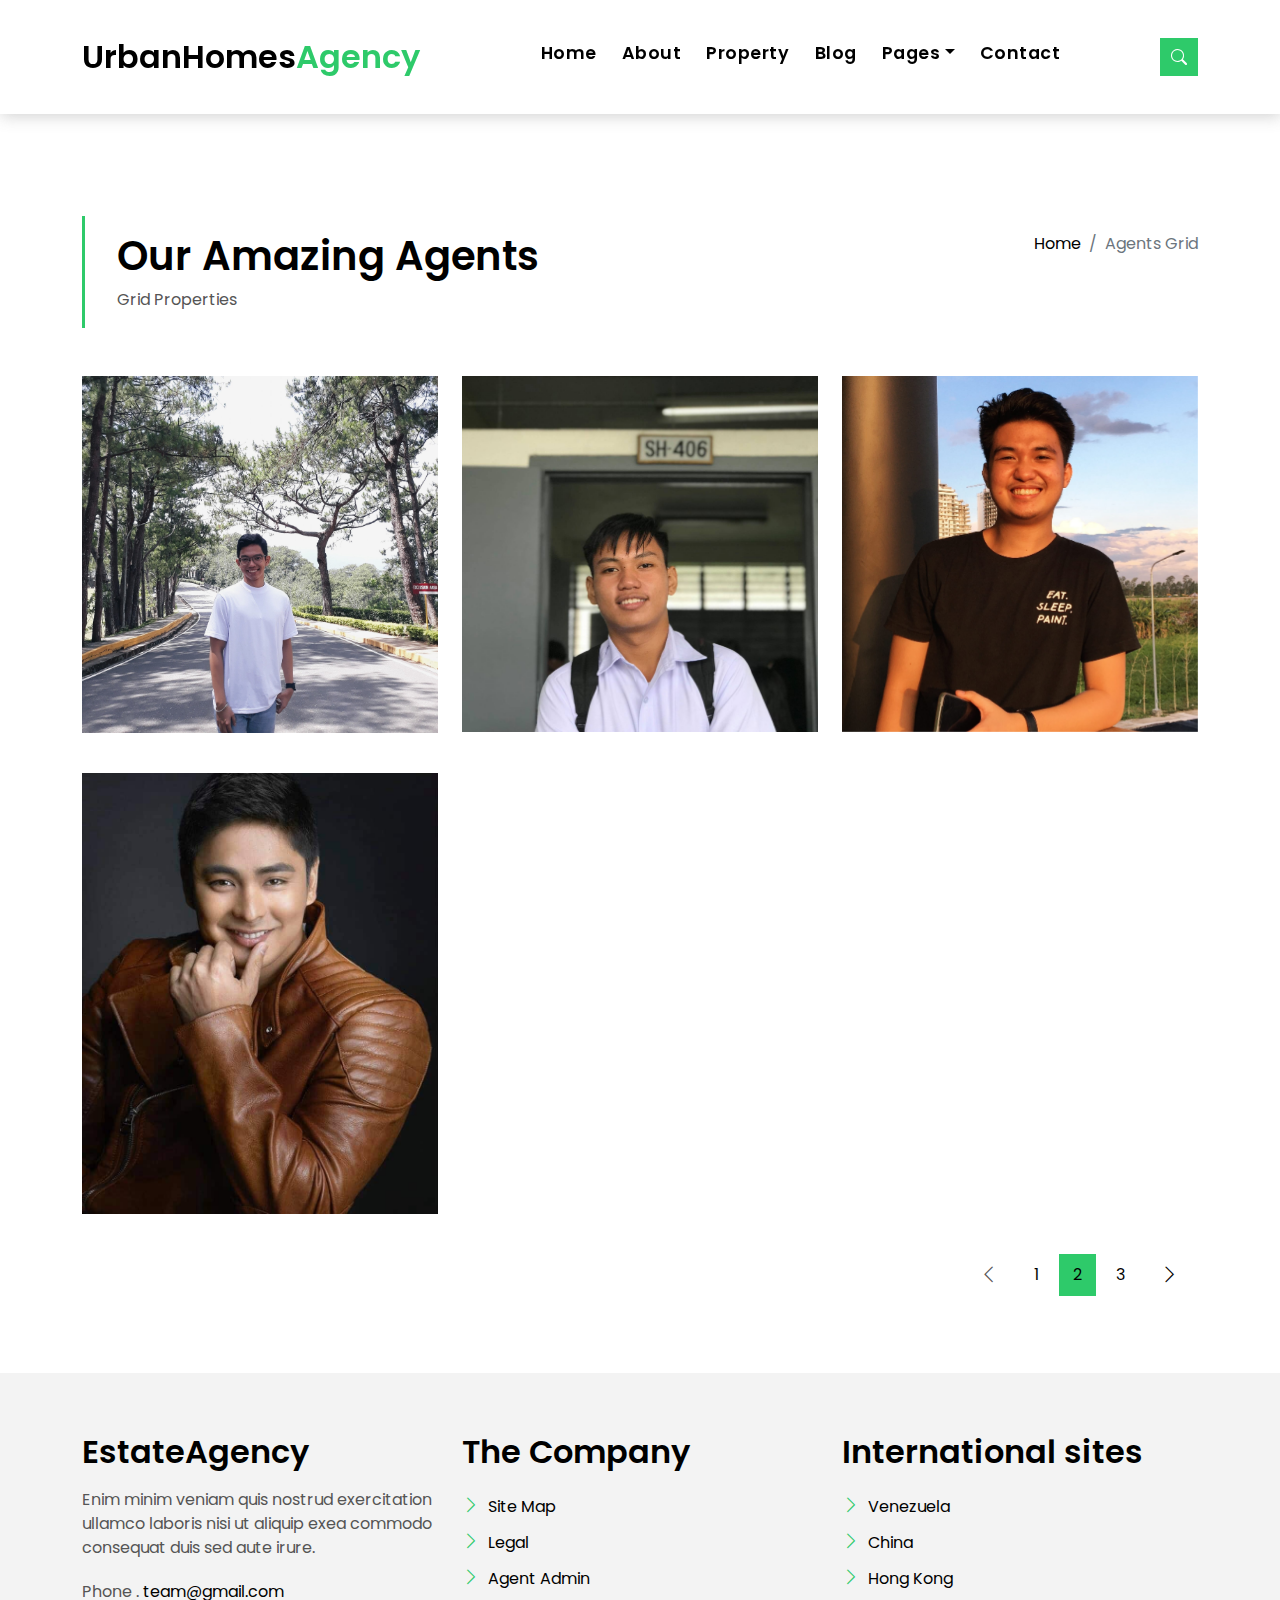
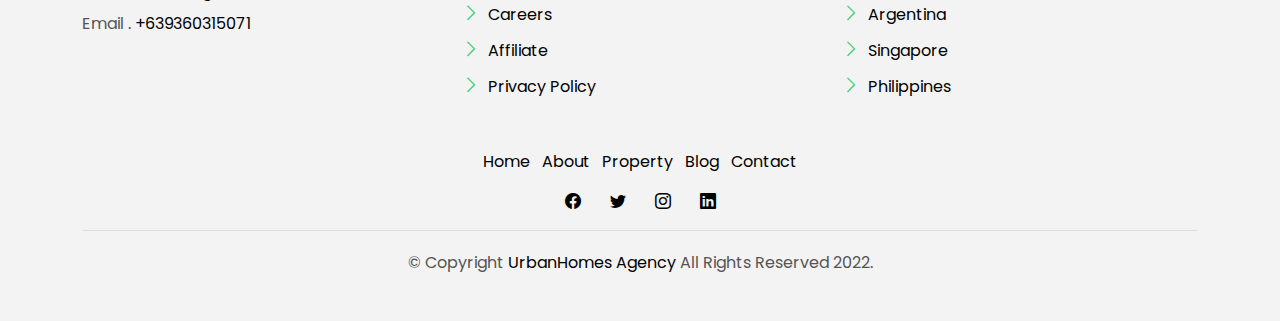
<file: agents-grid.html>
<!DOCTYPE html>
<html lang="en">

<head>
  <meta charset="utf-8">
  <meta content="width=device-width, initial-scale=1.0" name="viewport">

  <title>EstateAgency Bootstrap Template - Index</title>
  <meta content="" name="description">
  <meta content="" name="keywords">

  <!-- Favicons -->
  <link href="assets/img/favicon.png" rel="icon">
  <link href="assets/img/apple-touch-icon.png" rel="apple-touch-icon">

  <!-- Google Fonts -->
  <link href="https://fonts.googleapis.com/css?family=Poppins:300,400,500,600,700" rel="stylesheet">

  <!-- Vendor CSS Files -->
  <link href="assets/vendor/animate.css/animate.min.css" rel="stylesheet">
  <link href="assets/vendor/bootstrap/css/bootstrap.min.css" rel="stylesheet">
  <link href="assets/vendor/bootstrap-icons/bootstrap-icons.css" rel="stylesheet">
  <link href="assets/vendor/swiper/swiper-bundle.min.css" rel="stylesheet">

  <!-- Template Main CSS File -->
  <link href="assets/css/style.css" rel="stylesheet">

</head>

<body>

  <!-- ======= Property Search Section ======= -->
  <div class="click-closed"></div>
  <!--/ Form Search Star /-->
  <div class="box-collapse">
    <div class="title-box-d">
      <h3 class="title-d">Search Property</h3>
    </div>
    <span class="close-box-collapse right-boxed bi bi-x"></span>
    <div class="box-collapse-wrap form">
      <form class="form-a">
        <div class="row">
          <div class="col-md-12 mb-2">
            <div class="form-group">
              <label class="pb-2" for="Type">Keyword</label>
              <input type="text" class="form-control form-control-lg form-control-a" placeholder="Keyword">
            </div>
          </div>
          <div class="col-md-6 mb-2">
            <div class="form-group mt-3">
              <label class="pb-2" for="Type">Type</label>
              <select class="form-control form-select form-control-a" id="Type">
                <option>All Type</option>
                <option>For Rent</option>
                <option>For Sale</option>
                <option>Open House</option>
              </select>
            </div>
          </div>
          <div class="col-md-6 mb-2">
            <div class="form-group mt-3">
              <label class="pb-2" for="city">City</label>
              <select class="form-control form-select form-control-a" id="city">
                <option>All City</option>
                <option>Alabama</option>
                <option>Arizona</option>
                <option>California</option>
                <option>Colorado</option>
              </select>
            </div>
          </div>
          <div class="col-md-6 mb-2">
            <div class="form-group mt-3">
              <label class="pb-2" for="bedrooms">Bedrooms</label>
              <select class="form-control form-select form-control-a" id="bedrooms">
                <option>Any</option>
                <option>01</option>
                <option>02</option>
                <option>03</option>
              </select>
            </div>
          </div>
          <div class="col-md-6 mb-2">
            <div class="form-group mt-3">
              <label class="pb-2" for="garages">Garages</label>
              <select class="form-control form-select form-control-a" id="garages">
                <option>Any</option>
                <option>01</option>
                <option>02</option>
                <option>03</option>
                <option>04</option>
              </select>
            </div>
          </div>
          <div class="col-md-6 mb-2">
            <div class="form-group mt-3">
              <label class="pb-2" for="bathrooms">Bathrooms</label>
              <select class="form-control form-select form-control-a" id="bathrooms">
                <option>Any</option>
                <option>01</option>
                <option>02</option>
                <option>03</option>
              </select>
            </div>
          </div>
          <div class="col-md-6 mb-2">
            <div class="form-group mt-3">
              <label class="pb-2" for="price">Min Price</label>
              <select class="form-control form-select form-control-a" id="price">
                <option>Unlimite</option>
                <option>$50,000</option>
                <option>$100,000</option>
                <option>$150,000</option>
                <option>$200,000</option>
              </select>
            </div>
          </div>
          <div class="col-md-12">
            <button type="submit" class="btn btn-b">Search Property</button>
          </div>
        </div>
      </form>
    </div>
  </div><!-- End Property Search Section -->>

  <!-- ======= Header/Navbar ======= -->
  <nav class="navbar navbar-default navbar-trans navbar-expand-lg fixed-top">
    <div class="container">
      <button class="navbar-toggler collapsed" type="button" data-bs-toggle="collapse" data-bs-target="#navbarDefault" aria-controls="navbarDefault" aria-expanded="false" aria-label="Toggle navigation">
        <span></span>
        <span></span>
        <span></span>
      </button>
      <a class="navbar-brand text-brand" href="index.html">UrbanHomes<span class="color-b">Agency</span></a>

      <div class="navbar-collapse collapse justify-content-center" id="navbarDefault">
        <ul class="navbar-nav">

          <li class="nav-item">
            <a class="nav-link " href="index.html">Home</a>
          </li>

          <li class="nav-item">
            <a class="nav-link " href="about.html">About</a>
          </li>

          <li class="nav-item">
            <a class="nav-link " href="property-grid.html">Property</a>
          </li>

          <li class="nav-item">
            <a class="nav-link " href="blog-grid.html">Blog</a>
          </li>

          <li class="nav-item dropdown">
            <a class="nav-link dropdown-toggle" href="#" id="navbarDropdown" role="button" data-bs-toggle="dropdown" aria-haspopup="true" aria-expanded="false">Pages</a>
            <div class="dropdown-menu">
              <a class="dropdown-item " href="property-single.html">Property Single</a>
              <a class="dropdown-item " href="blog-single.html">Blog Single</a>
              <a class="dropdown-item active" href="agents-grid.html">Agents Grid</a>
              <a class="dropdown-item " href="agent-single.html">Agent Single</a>
            </div>
          </li>
          <li class="nav-item">
            <a class="nav-link " href="contact.html">Contact</a>
          </li>
        </ul>
      </div>

      <button type="button" class="btn btn-b-n navbar-toggle-box navbar-toggle-box-collapse" data-bs-toggle="collapse" data-bs-target="#navbarTogglerDemo01">
        <i class="bi bi-search"></i>
      </button>

    </div>
  </nav><!-- End Header/Navbar -->

  <main id="main">
    <!-- =======Intro Single ======= -->
    <section class="intro-single">
      <div class="container">
        <div class="row">
          <div class="col-md-12 col-lg-8">
            <div class="title-single-box">
              <h1 class="title-single">Our Amazing Agents</h1>
              <span class="color-text-a">Grid Properties</span>
            </div>
          </div>
          <div class="col-md-12 col-lg-4">
            <nav aria-label="breadcrumb" class="breadcrumb-box d-flex justify-content-lg-end">
              <ol class="breadcrumb">
                <li class="breadcrumb-item">
                  <a href="#">Home</a>
                </li>
                <li class="breadcrumb-item active" aria-current="page">
                  Agents Grid
                </li>
              </ol>
            </nav>
          </div>
        </div>
      </div>
    </section><!-- End Intro Single-->

    <!-- ======= Agents Grid ======= -->
    <section class="agents-grid grid">
      <div class="container">
        <div class="row">
          <div class="col-md-4">
            <div class="card-box-d">
              <div class="card-img-d">
                <img src="assets/img/agent-4.jpg" alt="" class="img-d img-fluid">
              </div>
              <div class="card-overlay card-overlay-hover">
                <div class="card-header-d">
                  <div class="card-title-d align-self-center">
                    <h3 class="title-d">
                      <a href="#" class="link-two">Andrei Joshua
                        <br> Valencia</a>
                    </h3>
                  </div>
                </div>
                <div class="card-body-d">
                  <p class="content-d color-text-a">
                    Sed porttitor lectus nibh, Cras ultricies ligula sed magna dictum porta two.
                  </p>
                  <div class="info-agents color-a">
                    <p>
                      <strong>Phone: </strong> +639360315071
                    </p>
                    <p>
                      <strong>Email: </strong> andreiv@urbanhomes.com
                    </p>
                  </div>
                </div>
                <div class="card-footer-d">
                  <div class="socials-footer d-flex justify-content-center">
                    <ul class="list-inline">
                      <li class="list-inline-item">
                        <a href="https://www.facebook.com/valencia.andreijoshua/" class="link-one">
                          <i class="bi bi-facebook" aria-hidden="true"></i>
                        </a>
                      </li>
                      <li class="list-inline-item">
                        <a href="https://twitter.com/andreijoshuaa" class="link-one">
                          <i class="bi bi-twitter" aria-hidden="true"></i>
                        </a>
                      </li>
                      <li class="list-inline-item">
                        <a href="https://www.instagram.com/andreijoshuavalencia/" class="link-one">
                          <i class="bi bi-instagram" aria-hidden="true"></i>
                        </a>
                      </li>
                      <li class="list-inline-item">
                        <a href="https://www.linkedin.com/in/andrei-valencia-49bb081a1/" class="link-one">
                          <i class="bi bi-linkedin" aria-hidden="true"></i>
                        </a>
                      </li>
                    </ul>
                  </div>
                </div>
              </div>
            </div>
          </div>
          
          <div class="col-md-4">
            <div class="card-box-d">
              <div class="card-img-d">
                <img src="assets/img/agent-5.jpg" alt="" class="img-d img-fluid">
              </div>
              <div class="card-overlay card-overlay-hover">
                <div class="card-header-d">
                  <div class="card-title-d align-self-center">
                    <h3 class="title-d">
                      <a href="#" class="link-two">Kenneth
                        <br> Belen</a>
                    </h3>
                  </div>
                </div>
                <div class="card-body-d">
                  <p class="content-d color-text-a">
                    Sed porttitor lectus nibh, Cras ultricies ligula sed magna dictum porta two.
                  </p>
                  <div class="info-agents color-a">
                    <p>
                      <strong>Phone: </strong> +639403495032
                    </p>
                    <p>
                      <strong>Email: </strong> kennethb@urbanhomes.com
                    </p>
                  </div>
                </div>
                <div class="card-footer-d">
                  <div class="socials-footer d-flex justify-content-center">
                    <ul class="list-inline">
                      <li class="list-inline-item">
                        <a href="https://www.facebook.com/Kennethbelen23" class="link-one">
                          <i class="bi bi-facebook" aria-hidden="true"></i>
                        </a>
                      </li>
                      <li class="list-inline-item">
                        <a href="https://twitter.com/kennnnb23" class="link-one">
                          <i class="bi bi-twitter" aria-hidden="true"></i>
                        </a>
                      </li>
                      <li class="list-inline-item">
                        <a href="https://www.instagram.com/kennethbelen23/" class="link-one">
                          <i class="bi bi-instagram" aria-hidden="true"></i>
                        </a>
                      </li>
                      <li class="list-inline-item">
                        <a href="#" class="link-one">
                          <i class="bi bi-linkedin" aria-hidden="true"></i>
                        </a>
                      </li>
                      <li class="list-inline-item">
                        <a href="#" class="link-one">
                          <i class="bi bi-dribbble" aria-hidden="true"></i>
                        </a>
                      </li>
                    </ul>
                  </div>
                </div>
              </div>
            </div>
          </div>
          <div class="col-md-4">
            <div class="card-box-d">
              <div class="card-img-d">
                <img src="assets/img/agent-1.jpg" alt="" class="img-d img-fluid">
              </div>
              <div class="card-overlay card-overlay-hover">
                <div class="card-header-d">
                  <div class="card-title-d align-self-center">
                    <h3 class="title-d">
                      <a href="#" class="link-two">Neler Stephen
                        <br> Samonte</a>
                    </h3>
                  </div>
                </div>
                <div class="card-body-d">
                  <p class="content-d color-text-a">
                    Sed porttitor lectus nibh, Cras ultricies ligula sed magna dictum porta two.
                  </p>
                  <div class="info-agents color-a">
                    <p>
                      <strong>Phone: </strong> +639405943043
                    </p>
                    <p>
                      <strong>Email: </strong> nelers@urbanhomes.com
                    </p>
                  </div>
                </div>
                <div class="card-footer-d">
                  <div class="socials-footer d-flex justify-content-center">
                    <ul class="list-inline">
                      <li class="list-inline-item">
                        <a href="https://www.facebook.com/neler.samonte" class="link-one">
                          <i class="bi bi-facebook" aria-hidden="true"></i>
                        </a>
                      </li>
                      <li class="list-inline-item">
                        <a href="https://twitter.com/NelerSamonte" class="link-one">
                          <i class="bi bi-twitter" aria-hidden="true"></i>
                        </a>
                      </li>
                      <li class="list-inline-item">
                        <a href="https://www.instagram.com/neysamonte/" class="link-one">
                          <i class="bi bi-instagram" aria-hidden="true"></i>
                        </a>
                      </li>
                      <li class="list-inline-item">
                        <a href="#" class="link-one">
                          <i class="bi bi-linkedin" aria-hidden="true"></i>
                        </a>
                      </li>
                      <li class="list-inline-item">
                        <a href="#" class="link-one">
                          <i class="bi bi-dribbble" aria-hidden="true"></i>
                        </a>
                      </li>
                    </ul>
                  </div>
                </div>
              </div>
            </div>
          </div>
          <div class="col-md-4">
            <div class="card-box-d">
              <div class="card-img-d">
                <img src="assets/img/agent-coco.jpg" alt="" class="img-d img-fluid">
              </div>
              <div class="card-overlay card-overlay-hover">
                <div class="card-header-d">
                  <div class="card-title-d align-self-center">
                    <h3 class="title-d">
                      <a href="#" class="link-two">Coco Martin
                        <br> </a>
                    </h3>
                  </div>
                </div>
                <div class="card-body-d">
                  <p class="content-d color-text-a">
                    Sed porttitor lectus nibh, Cras ultricies ligula sed magna dictum porta two.
                  </p>
                  <div class="info-agents color-a">
                    <p>
                      <strong>Phone: </strong> +639504594032
                    </p>
                    <p>
                      <strong>Email: </strong> cocom@urbanhomes.com
                    </p>
                  </div>
                </div>
                <div class="card-footer-d">
                  <div class="socials-footer d-flex justify-content-center">
                    <ul class="list-inline">
                      <li class="list-inline-item">
                        <a href="#" class="link-one">
                          <i class="bi bi-facebook" aria-hidden="true"></i>
                        </a>
                      </li>
                      <li class="list-inline-item">
                        <a href="#" class="link-one">
                          <i class="bi bi-twitter" aria-hidden="true"></i>
                        </a>
                      </li>
                      <li class="list-inline-item">
                        <a href="#" class="link-one">
                          <i class="bi bi-instagram" aria-hidden="true"></i>
                        </a>
                      </li>
                      <li class="list-inline-item">
                        <a href="#" class="link-one">
                          <i class="bi bi-linkedin" aria-hidden="true"></i>
                        </a>
                      </li>
                    </ul>
                  </div>
                </div>
              </div>
            </div>
          </div>
        </div>
        <div class="row">
          <div class="col-sm-12">
            <nav class="pagination-a">
              <ul class="pagination justify-content-end">
                <li class="page-item disabled">
                  <a class="page-link" href="#" tabindex="-1">
                    <span class="bi bi-chevron-left"></span>
                  </a>
                </li>
                <li class="page-item">
                  <a class="page-link" href="#">1</a>
                </li>
                <li class="page-item active">
                  <a class="page-link" href="#">2</a>
                </li>
                <li class="page-item">
                  <a class="page-link" href="#">3</a>
                </li>
                <li class="page-item next">
                  <a class="page-link" href="#">
                    <span class="bi bi-chevron-right"></span>
                  </a>
                </li>
              </ul>
            </nav>
          </div>
        </div>
      </div>
    </section><!-- End Agents Grid-->

  </main><!-- End #main -->

  <!-- ======= Footer ======= -->
  <section class="section-footer">
    <div class="container">
      <div class="row">
        <div class="col-sm-12 col-md-4">
          <div class="widget-a">
            <div class="w-header-a">
              <h3 class="w-title-a text-brand">EstateAgency</h3>
            </div>
            <div class="w-body-a">
              <p class="w-text-a color-text-a">
                Enim minim veniam quis nostrud exercitation ullamco laboris nisi ut aliquip exea commodo consequat duis
                sed aute irure.
              </p>
            </div>
            <div class="w-footer-a">
              <ul class="list-unstyled">
                <li class="color-a">
                  <span class="color-text-a">Phone .</span> team@gmail.com
                </li>
                <li class="color-a">
                  <span class="color-text-a">Email .</span> +639360315071
                </li>
              </ul>
            </div>
          </div>
        </div>
        <div class="col-sm-12 col-md-4 section-md-t3">
          <div class="widget-a">
            <div class="w-header-a">
              <h3 class="w-title-a text-brand">The Company</h3>
            </div>
            <div class="w-body-a">
              <div class="w-body-a">
                <ul class="list-unstyled">
                  <li class="item-list-a">
                    <i class="bi bi-chevron-right"></i> <a href="#">Site Map</a>
                  </li>
                  <li class="item-list-a">
                    <i class="bi bi-chevron-right"></i> <a href="#">Legal</a>
                  </li>
                  <li class="item-list-a">
                    <i class="bi bi-chevron-right"></i> <a href="#">Agent Admin</a>
                  </li>
                  <li class="item-list-a">
                    <i class="bi bi-chevron-right"></i> <a href="#">Careers</a>
                  </li>
                  <li class="item-list-a">
                    <i class="bi bi-chevron-right"></i> <a href="#">Affiliate</a>
                  </li>
                  <li class="item-list-a">
                    <i class="bi bi-chevron-right"></i> <a href="#">Privacy Policy</a>
                  </li>
                </ul>
              </div>
            </div>
          </div>
        </div>
        <div class="col-sm-12 col-md-4 section-md-t3">
          <div class="widget-a">
            <div class="w-header-a">
              <h3 class="w-title-a text-brand">International sites</h3>
            </div>
            <div class="w-body-a">
              <ul class="list-unstyled">
                <li class="item-list-a">
                  <i class="bi bi-chevron-right"></i> <a href="#">Venezuela</a>
                </li>
                <li class="item-list-a">
                  <i class="bi bi-chevron-right"></i> <a href="#">China</a>
                </li>
                <li class="item-list-a">
                  <i class="bi bi-chevron-right"></i> <a href="#">Hong Kong</a>
                </li>
                <li class="item-list-a">
                  <i class="bi bi-chevron-right"></i> <a href="#">Argentina</a>
                </li>
                <li class="item-list-a">
                  <i class="bi bi-chevron-right"></i> <a href="#">Singapore</a>
                </li>
                <li class="item-list-a">
                  <i class="bi bi-chevron-right"></i> <a href="#">Philippines</a>
                </li>
              </ul>
            </div>
          </div>
        </div>
      </div>
    </div>
  </section>
  <footer>
    <div class="container">
      <div class="row">
        <div class="col-md-12">
          <nav class="nav-footer">
            <ul class="list-inline">
              <li class="list-inline-item">
                <a href="index.html">Home</a>
              </li>
              <li class="list-inline-item">
                <a href="about.html">About</a>
              </li>
              <li class="list-inline-item">
                <a href="property-grid.html">Property</a>
              </li>
              <li class="list-inline-item">
                <a href="blog-grid.html">Blog</a>
              </li>
              <li class="list-inline-item">
                <a href="contact.html">Contact</a>
              </li>
            </ul>
          </nav>
          <div class="socials-a">
            <ul class="list-inline">
              <li class="list-inline-item">
                <a href="#">
                  <i class="bi bi-facebook" aria-hidden="true"></i>
                </a>
              </li>
              <li class="list-inline-item">
                <a href="#">
                  <i class="bi bi-twitter" aria-hidden="true"></i>
                </a>
              </li>
              <li class="list-inline-item">
                <a href="#">
                  <i class="bi bi-instagram" aria-hidden="true"></i>
                </a>
              </li>
              <li class="list-inline-item">
                <a href="#">
                  <i class="bi bi-linkedin" aria-hidden="true"></i>
                </a>
              </li>
            </ul>
          </div>
          <div class="copyright-footer">
            <p class="copyright color-text-a">
              &copy; Copyright
              <span class="color-a">UrbanHomes Agency</span> All Rights Reserved 2022.
            </p>
          </div>
          <div class="credits">
          </div>
        </div>
      </div>
    </div>
  </footer><!-- End  Footer -->

  <div id="preloader"></div>
  <a href="#" class="back-to-top d-flex align-items-center justify-content-center"><i class="bi bi-arrow-up-short"></i></a>

  <!-- Vendor JS Files -->
  <script src="assets/vendor/bootstrap/js/bootstrap.bundle.min.js"></script>
  <script src="assets/vendor/swiper/swiper-bundle.min.js"></script>
  <script src="assets/vendor/php-email-form/validate.js"></script>

  <!-- Template Main JS File -->
  <script src="assets/js/main.js"></script>

</body>

</html>
</file>
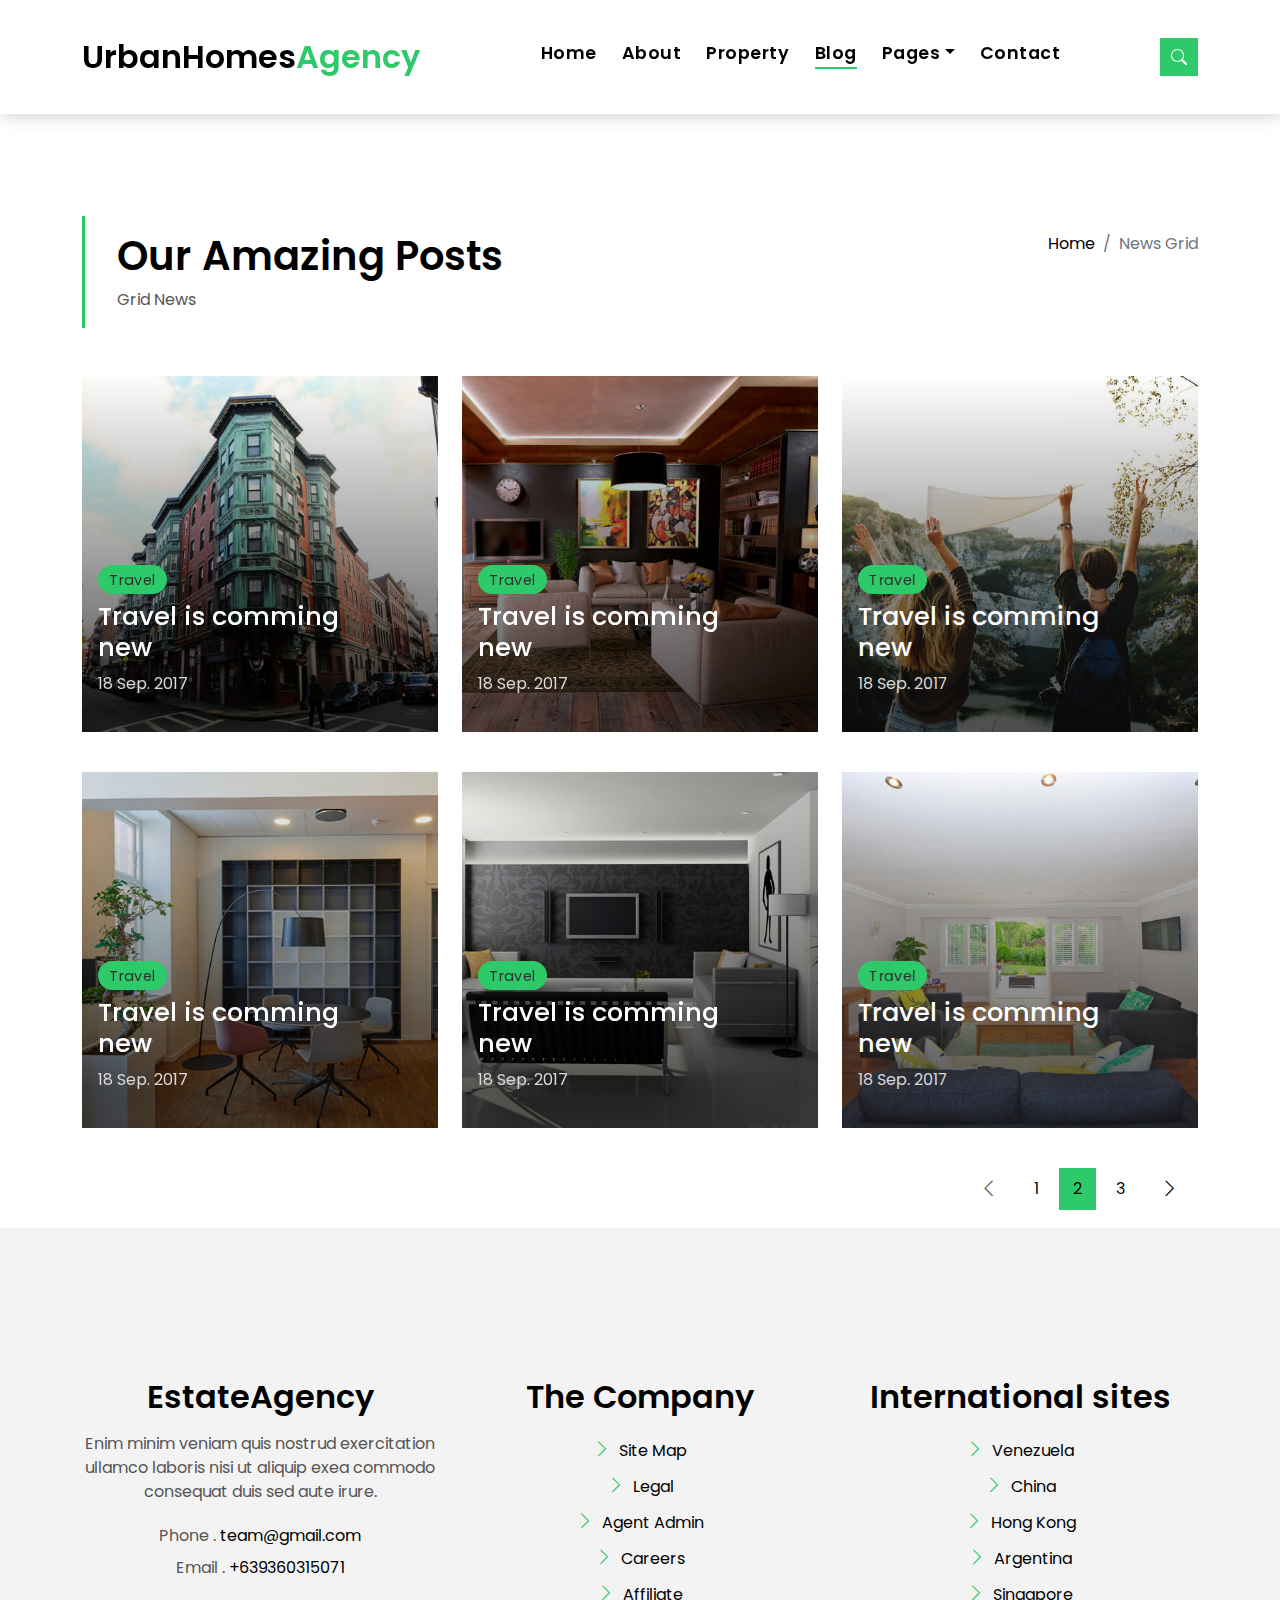
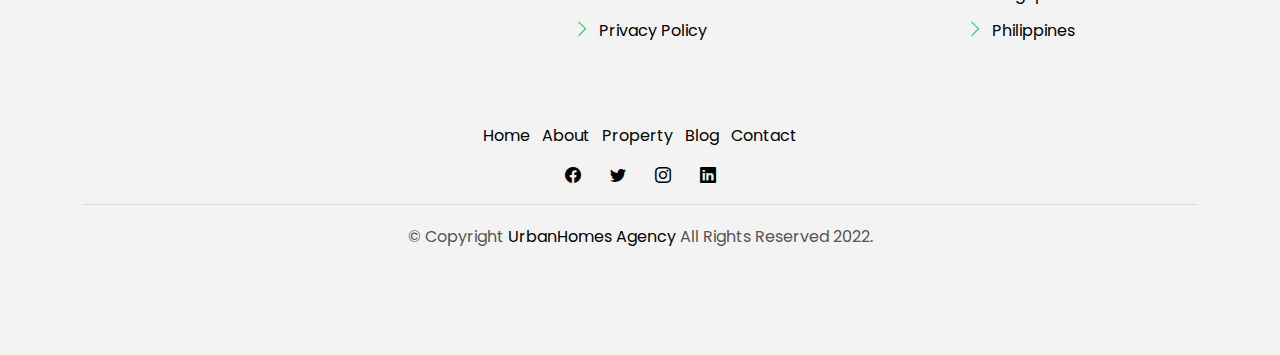
<file: blog-grid.html>
<!DOCTYPE html>
<html lang="en">

<head>
  <meta charset="utf-8">
  <meta content="width=device-width, initial-scale=1.0" name="viewport">

  <title>EstateAgency Bootstrap Template - Index</title>
  <meta content="" name="description">
  <meta content="" name="keywords">

  <!-- Favicons -->
  <link href="assets/img/favicon.png" rel="icon">
  <link href="assets/img/apple-touch-icon.png" rel="apple-touch-icon">

  <!-- Google Fonts -->
  <link href="https://fonts.googleapis.com/css?family=Poppins:300,400,500,600,700" rel="stylesheet">

  <!-- Vendor CSS Files -->
  <link href="assets/vendor/animate.css/animate.min.css" rel="stylesheet">
  <link href="assets/vendor/bootstrap/css/bootstrap.min.css" rel="stylesheet">
  <link href="assets/vendor/bootstrap-icons/bootstrap-icons.css" rel="stylesheet">
  <link href="assets/vendor/swiper/swiper-bundle.min.css" rel="stylesheet">

  <!-- Template Main CSS File -->
  <link href="assets/css/style.css" rel="stylesheet">

</head>

<body>

  <!-- ======= Property Search Section ======= -->
  <div class="click-closed"></div>
  <!--/ Form Search Star /-->
  <div class="box-collapse">
    <div class="title-box-d">
      <h3 class="title-d">Search Property</h3>
    </div>
    <span class="close-box-collapse right-boxed bi bi-x"></span>
    <div class="box-collapse-wrap form">
      <form class="form-a">
        <div class="row">
          <div class="col-md-12 mb-2">
            <div class="form-group">
              <label class="pb-2" for="Type">Keyword</label>
              <input type="text" class="form-control form-control-lg form-control-a" placeholder="Keyword">
            </div>
          </div>
          <div class="col-md-6 mb-2">
            <div class="form-group mt-3">
              <label class="pb-2" for="Type">Type</label>
              <select class="form-control form-select form-control-a" id="Type">
                <option>All Type</option>
                <option>For Rent</option>
                <option>For Sale</option>
                <option>Open House</option>
              </select>
            </div>
          </div>
          <div class="col-md-6 mb-2">
            <div class="form-group mt-3">
              <label class="pb-2" for="city">City</label>
              <select class="form-control form-select form-control-a" id="city">
                <option>All City</option>
                <option>Alabama</option>
                <option>Arizona</option>
                <option>California</option>
                <option>Colorado</option>
              </select>
            </div>
          </div>
          <div class="col-md-6 mb-2">
            <div class="form-group mt-3">
              <label class="pb-2" for="bedrooms">Bedrooms</label>
              <select class="form-control form-select form-control-a" id="bedrooms">
                <option>Any</option>
                <option>01</option>
                <option>02</option>
                <option>03</option>
              </select>
            </div>
          </div>
          <div class="col-md-6 mb-2">
            <div class="form-group mt-3">
              <label class="pb-2" for="garages">Garages</label>
              <select class="form-control form-select form-control-a" id="garages">
                <option>Any</option>
                <option>01</option>
                <option>02</option>
                <option>03</option>
                <option>04</option>
              </select>
            </div>
          </div>
          <div class="col-md-6 mb-2">
            <div class="form-group mt-3">
              <label class="pb-2" for="bathrooms">Bathrooms</label>
              <select class="form-control form-select form-control-a" id="bathrooms">
                <option>Any</option>
                <option>01</option>
                <option>02</option>
                <option>03</option>
              </select>
            </div>
          </div>
          <div class="col-md-6 mb-2">
            <div class="form-group mt-3">
              <label class="pb-2" for="price">Min Price</label>
              <select class="form-control form-select form-control-a" id="price">
                <option>Unlimite</option>
                <option>$50,000</option>
                <option>$100,000</option>
                <option>$150,000</option>
                <option>$200,000</option>
              </select>
            </div>
          </div>
          <div class="col-md-12">
            <button type="submit" class="btn btn-b">Search Property</button>
          </div>
        </div>
      </form>
    </div>
  </div><!-- End Property Search Section -->>

  <!-- ======= Header/Navbar ======= -->
  <nav class="navbar navbar-default navbar-trans navbar-expand-lg fixed-top">
    <div class="container">
      <button class="navbar-toggler collapsed" type="button" data-bs-toggle="collapse" data-bs-target="#navbarDefault" aria-controls="navbarDefault" aria-expanded="false" aria-label="Toggle navigation">
        <span></span>
        <span></span>
        <span></span>
      </button>
      <a class="navbar-brand text-brand" href="index.html">UrbanHomes<span class="color-b">Agency</span></a>

      <div class="navbar-collapse collapse justify-content-center" id="navbarDefault">
        <ul class="navbar-nav">

          <li class="nav-item">
            <a class="nav-link " href="index.html">Home</a>
          </li>

          <li class="nav-item">
            <a class="nav-link " href="about.html">About</a>
          </li>

          <li class="nav-item">
            <a class="nav-link " href="property-grid.html">Property</a>
          </li>

          <li class="nav-item">
            <a class="nav-link active" href="blog-grid.html">Blog</a>
          </li>

          <li class="nav-item dropdown">
            <a class="nav-link dropdown-toggle" href="#" id="navbarDropdown" role="button" data-bs-toggle="dropdown" aria-haspopup="true" aria-expanded="false">Pages</a>
            <div class="dropdown-menu">
              <a class="dropdown-item " href="property-single.html">Property Single</a>
              <a class="dropdown-item " href="blog-single.html">Blog Single</a>
              <a class="dropdown-item " href="agents-grid.html">Agents Grid</a>
              <a class="dropdown-item " href="agent-single.html">Agent Single</a>
            </div>
          </li>
          <li class="nav-item">
            <a class="nav-link " href="contact.html">Contact</a>
          </li>
        </ul>
      </div>

      <button type="button" class="btn btn-b-n navbar-toggle-box navbar-toggle-box-collapse" data-bs-toggle="collapse" data-bs-target="#navbarTogglerDemo01">
        <i class="bi bi-search"></i>
      </button>

    </div>
  </nav><!-- End Header/Navbar -->

  <main id="main">

    <!-- ======= Intro Single ======= -->
    <section class="intro-single">
      <div class="container">
        <div class="row">
          <div class="col-md-12 col-lg-8">
            <div class="title-single-box">
              <h1 class="title-single">Our Amazing Posts</h1>
              <span class="color-text-a">Grid News</span>
            </div>
          </div>
          <div class="col-md-12 col-lg-4">
            <nav aria-label="breadcrumb" class="breadcrumb-box d-flex justify-content-lg-end">
              <ol class="breadcrumb">
                <li class="breadcrumb-item">
                  <a href="index.html">Home</a>
                </li>
                <li class="breadcrumb-item active" aria-current="page">
                  News Grid
                </li>
              </ol>
            </nav>
          </div>
        </div>
      </div>
    </section><!-- End Intro Single-->

    <!-- =======  Blog Grid ======= -->
    <section class="news-grid grid">
      <div class="container">
        <div class="row">
          <div class="col-md-4">
            <div class="card-box-b card-shadow news-box">
              <div class="img-box-b">
                <img src="assets/img/post-1.jpg" alt="" class="img-b img-fluid">
              </div>
              <div class="card-overlay">
                <div class="card-header-b">
                  <div class="card-category-b">
                    <a href="#" class="category-b">Travel</a>
                  </div>
                  <div class="card-title-b">
                    <h2 class="title-2">
                      <a href="blog-single.html">Travel is comming
                        <br> new</a>
                    </h2>
                  </div>
                  <div class="card-date">
                    <span class="date-b">18 Sep. 2017</span>
                  </div>
                </div>
              </div>
            </div>
          </div>
          <div class="col-md-4">
            <div class="card-box-b card-shadow news-box">
              <div class="img-box-b">
                <img src="assets/img/post-2.jpg" alt="" class="img-b img-fluid">
              </div>
              <div class="card-overlay">
                <div class="card-header-b">
                  <div class="card-category-b">
                    <a href="blog-single.html" class="category-b">Travel</a>
                  </div>
                  <div class="card-title-b">
                    <h2 class="title-2">
                      <a href="blog-single.html">Travel is comming
                        <br> new</a>
                    </h2>
                  </div>
                  <div class="card-date">
                    <span class="date-b">18 Sep. 2017</span>
                  </div>
                </div>
              </div>
            </div>
          </div>
          <div class="col-md-4">
            <div class="card-box-b card-shadow news-box">
              <div class="img-box-b">
                <img src="assets/img/post-3.jpg" alt="" class="img-b img-fluid">
              </div>
              <div class="card-overlay">
                <div class="card-header-b">
                  <div class="card-category-b">
                    <a href="#" class="category-b">Travel</a>
                  </div>
                  <div class="card-title-b">
                    <h2 class="title-2">
                      <a href="blog-single.html">Travel is comming
                        <br> new</a>
                    </h2>
                  </div>
                  <div class="card-date">
                    <span class="date-b">18 Sep. 2017</span>
                  </div>
                </div>
              </div>
            </div>
          </div>
          <div class="col-md-4">
            <div class="card-box-b card-shadow news-box">
              <div class="img-box-b">
                <img src="assets/img/post-4.jpg" alt="" class="img-b img-fluid">
              </div>
              <div class="card-overlay">
                <div class="card-header-b">
                  <div class="card-category-b">
                    <a href="#" class="category-b">Travel</a>
                  </div>
                  <div class="card-title-b">
                    <h2 class="title-2">
                      <a href="blog-single.html">Travel is comming
                        <br> new</a>
                    </h2>
                  </div>
                  <div class="card-date">
                    <span class="date-b">18 Sep. 2017</span>
                  </div>
                </div>
              </div>
            </div>
          </div>
          <div class="col-md-4">
            <div class="card-box-b card-shadow news-box">
              <div class="img-box-b">
                <img src="assets/img/post-5.jpg" alt="" class="img-b img-fluid">
              </div>
              <div class="card-overlay">
                <div class="card-header-b">
                  <div class="card-category-b">
                    <a href="#" class="category-b">Travel</a>
                  </div>
                  <div class="card-title-b">
                    <h2 class="title-2">
                      <a href="blog-single.html">Travel is comming
                        <br> new</a>
                    </h2>
                  </div>
                  <div class="card-date">
                    <span class="date-b">18 Sep. 2017</span>
                  </div>
                </div>
              </div>
            </div>
          </div>
          <div class="col-md-4">
            <div class="card-box-b card-shadow news-box">
              <div class="img-box-b">
                <img src="assets/img/post-6.jpg" alt="" class="img-b img-fluid">
              </div>
              <div class="card-overlay">
                <div class="card-header-b">
                  <div class="card-category-b">
                    <a href="#" class="category-b">Travel</a>
                  </div>
                  <div class="card-title-b">
                    <h2 class="title-2">
                      <a href="blog-single.html">Travel is comming
                        <br> new</a>
                    </h2>
                  </div>
                  <div class="card-date">
                    <span class="date-b">18 Sep. 2017</span>
                  </div>
                </div>
              </div>
            </div>
          </div>
        </div>
        <div class="row">
          <div class="col-sm-12">
            <nav class="pagination-a">
              <ul class="pagination justify-content-end">
                <li class="page-item disabled">
                  <a class="page-link" href="#" tabindex="-1">
                    <span class="bi bi-chevron-left"></span>
                  </a>
                </li>
                <li class="page-item">
                  <a class="page-link" href="#">1</a>
                </li>
                <li class="page-item active">
                  <a class="page-link" href="#">2</a>
                </li>
                <li class="page-item">
                  <a class="page-link" href="#">3</a>
                </li>
                <li class="page-item next">
                  <a class="page-link" href="#">
                    <span class="bi bi-chevron-right"></span>
                  </a>
                </li>
              </ul>
            </nav>
          </div>
        </div>
      </div>
    </section><!-- End Blog Grid-->

  </main><!-- End #main -->

  <!-- ======= Footer ======= -->
  <footer>
    <section class="section-footer">
      <div class="container">
        <div class="row">
          <div class="col-sm-12 col-md-4">
            <div class="widget-a">
              <div class="w-header-a">
                <h3 class="w-title-a text-brand">EstateAgency</h3>
              </div>
              <div class="w-body-a">
                <p class="w-text-a color-text-a">
                  Enim minim veniam quis nostrud exercitation ullamco laboris nisi ut aliquip exea commodo consequat duis
                  sed aute irure.
                </p>
              </div>
              <div class="w-footer-a">
                <ul class="list-unstyled">
                  <li class="color-a">
                    <span class="color-text-a">Phone .</span> team@gmail.com
                  </li>
                  <li class="color-a">
                    <span class="color-text-a">Email .</span> +639360315071
                  </li>
                </ul>
              </div>
            </div>
          </div>
          <div class="col-sm-12 col-md-4 section-md-t3">
            <div class="widget-a">
              <div class="w-header-a">
                <h3 class="w-title-a text-brand">The Company</h3>
              </div>
              <div class="w-body-a">
                <div class="w-body-a">
                  <ul class="list-unstyled">
                    <li class="item-list-a">
                      <i class="bi bi-chevron-right"></i> <a href="#">Site Map</a>
                    </li>
                    <li class="item-list-a">
                      <i class="bi bi-chevron-right"></i> <a href="#">Legal</a>
                    </li>
                    <li class="item-list-a">
                      <i class="bi bi-chevron-right"></i> <a href="#">Agent Admin</a>
                    </li>
                    <li class="item-list-a">
                      <i class="bi bi-chevron-right"></i> <a href="#">Careers</a>
                    </li>
                    <li class="item-list-a">
                      <i class="bi bi-chevron-right"></i> <a href="#">Affiliate</a>
                    </li>
                    <li class="item-list-a">
                      <i class="bi bi-chevron-right"></i> <a href="#">Privacy Policy</a>
                    </li>
                  </ul>
                </div>
              </div>
            </div>
          </div>
          <div class="col-sm-12 col-md-4 section-md-t3">
            <div class="widget-a">
              <div class="w-header-a">
                <h3 class="w-title-a text-brand">International sites</h3>
              </div>
              <div class="w-body-a">
                <ul class="list-unstyled">
                  <li class="item-list-a">
                    <i class="bi bi-chevron-right"></i> <a href="#">Venezuela</a>
                  </li>
                  <li class="item-list-a">
                    <i class="bi bi-chevron-right"></i> <a href="#">China</a>
                  </li>
                  <li class="item-list-a">
                    <i class="bi bi-chevron-right"></i> <a href="#">Hong Kong</a>
                  </li>
                  <li class="item-list-a">
                    <i class="bi bi-chevron-right"></i> <a href="#">Argentina</a>
                  </li>
                  <li class="item-list-a">
                    <i class="bi bi-chevron-right"></i> <a href="#">Singapore</a>
                  </li>
                  <li class="item-list-a">
                    <i class="bi bi-chevron-right"></i> <a href="#">Philippines</a>
                  </li>
                </ul>
              </div>
            </div>
          </div>
        </div>
      </div>
    </section>
    <footer>
      <footer>
        <div class="container">
          <div class="row">
            <div class="col-md-12">
              <nav class="nav-footer">
                <ul class="list-inline">
                  <li class="list-inline-item">
                    <a href="index.html">Home</a>
                  </li>
                  <li class="list-inline-item">
                    <a href="about.html">About</a>
                  </li>
                  <li class="list-inline-item">
                    <a href="property-grid.html">Property</a>
                  </li>
                  <li class="list-inline-item">
                    <a href="blog-grid.html">Blog</a>
                  </li>
                  <li class="list-inline-item">
                    <a href="contact.html">Contact</a>
                  </li>
                </ul>
              </nav>
              <div class="socials-a">
                <ul class="list-inline">
                  <li class="list-inline-item">
                    <a href="#">
                      <i class="bi bi-facebook" aria-hidden="true"></i>
                    </a>
                  </li>
                  <li class="list-inline-item">
                    <a href="#">
                      <i class="bi bi-twitter" aria-hidden="true"></i>
                    </a>
                  </li>
                  <li class="list-inline-item">
                    <a href="#">
                      <i class="bi bi-instagram" aria-hidden="true"></i>
                    </a>
                  </li>
                  <li class="list-inline-item">
                    <a href="#">
                      <i class="bi bi-linkedin" aria-hidden="true"></i>
                    </a>
                  </li>
                </ul>
              </div>
              <div class="copyright-footer">
                <p class="copyright color-text-a">
                  &copy; Copyright
                  <span class="color-a">UrbanHomes Agency</span> All Rights Reserved 2022.
                </p>
              </div>
              <div class="credits">
              </div>
            </div>
          </div>
        </div>
  </footer><!-- End  Footer -->

  <div id="preloader"></div>
  <a href="#" class="back-to-top d-flex align-items-center justify-content-center"><i class="bi bi-arrow-up-short"></i></a>

  <!-- Vendor JS Files -->
  <script src="assets/vendor/bootstrap/js/bootstrap.bundle.min.js"></script>
  <script src="assets/vendor/swiper/swiper-bundle.min.js"></script>
  <script src="assets/vendor/php-email-form/validate.js"></script>

  <!-- Template Main JS File -->
  <script src="assets/js/main.js"></script>

</body>

</html>
</file>
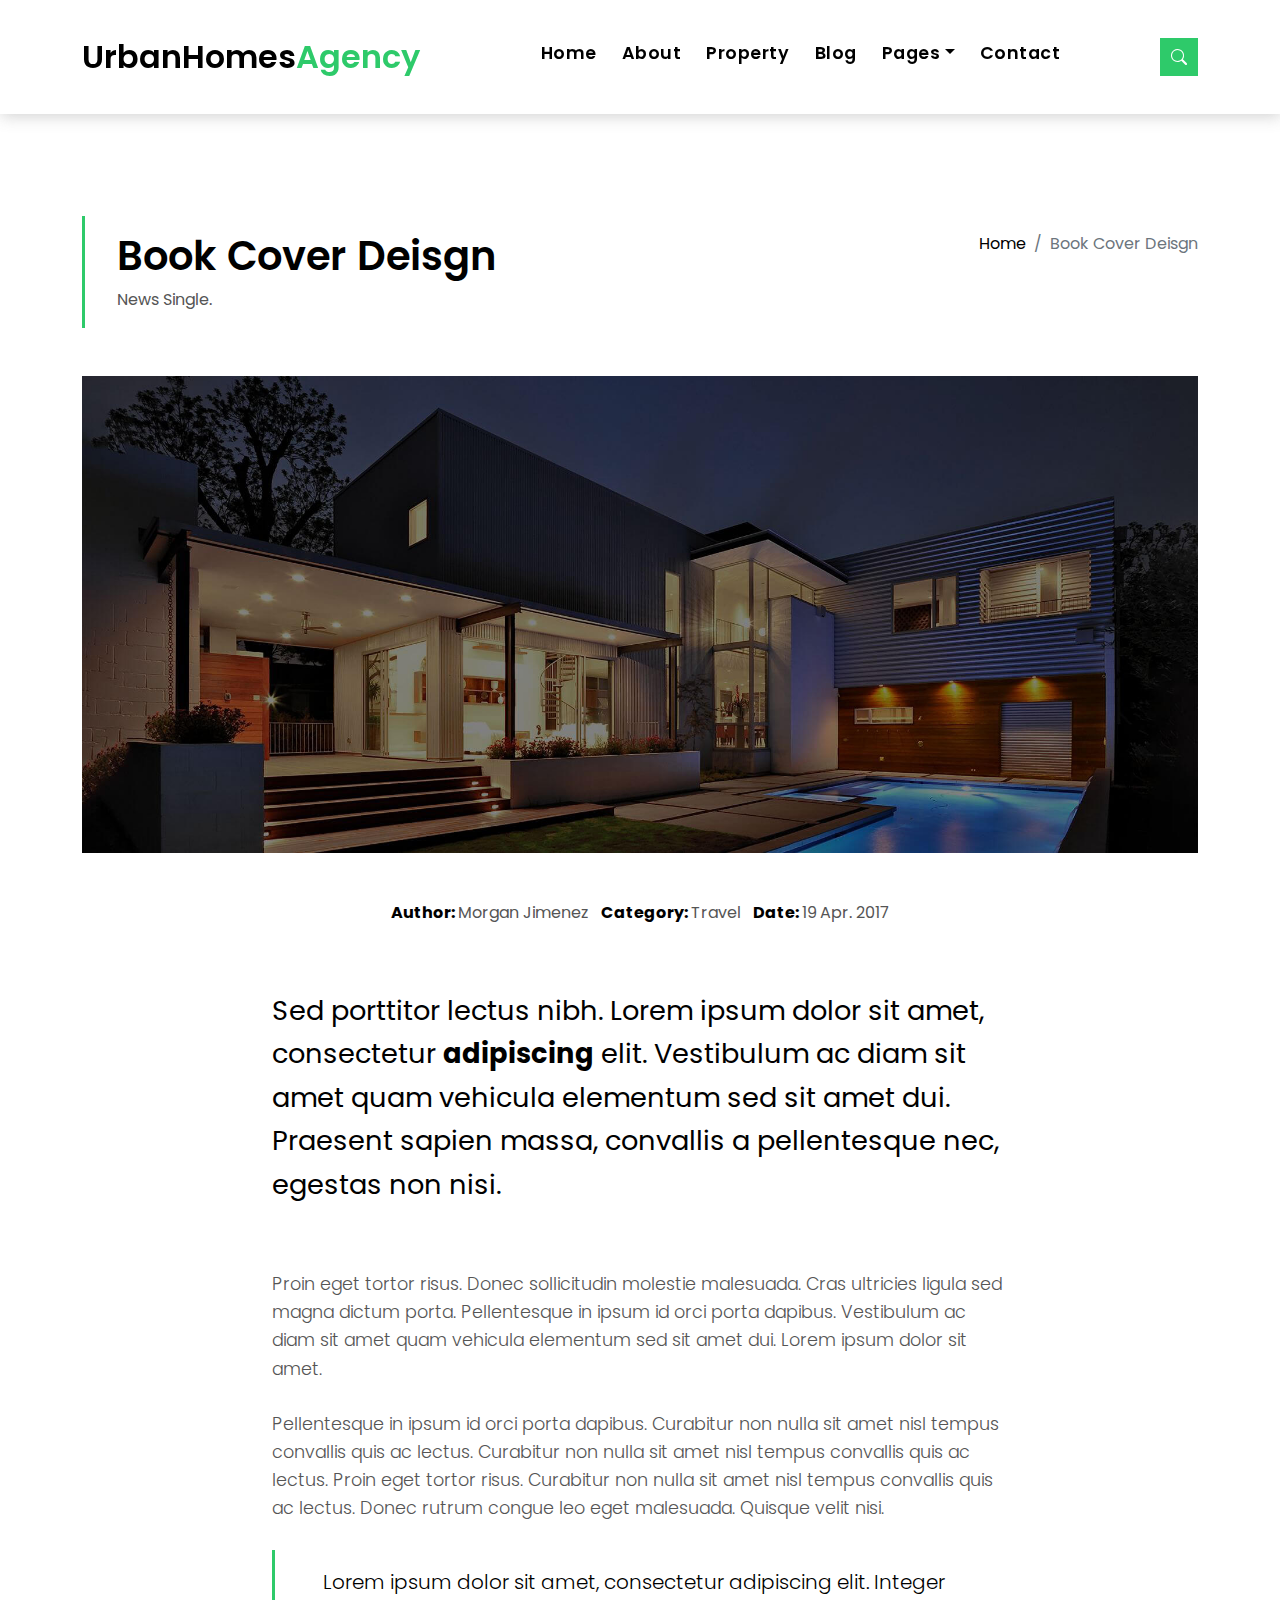
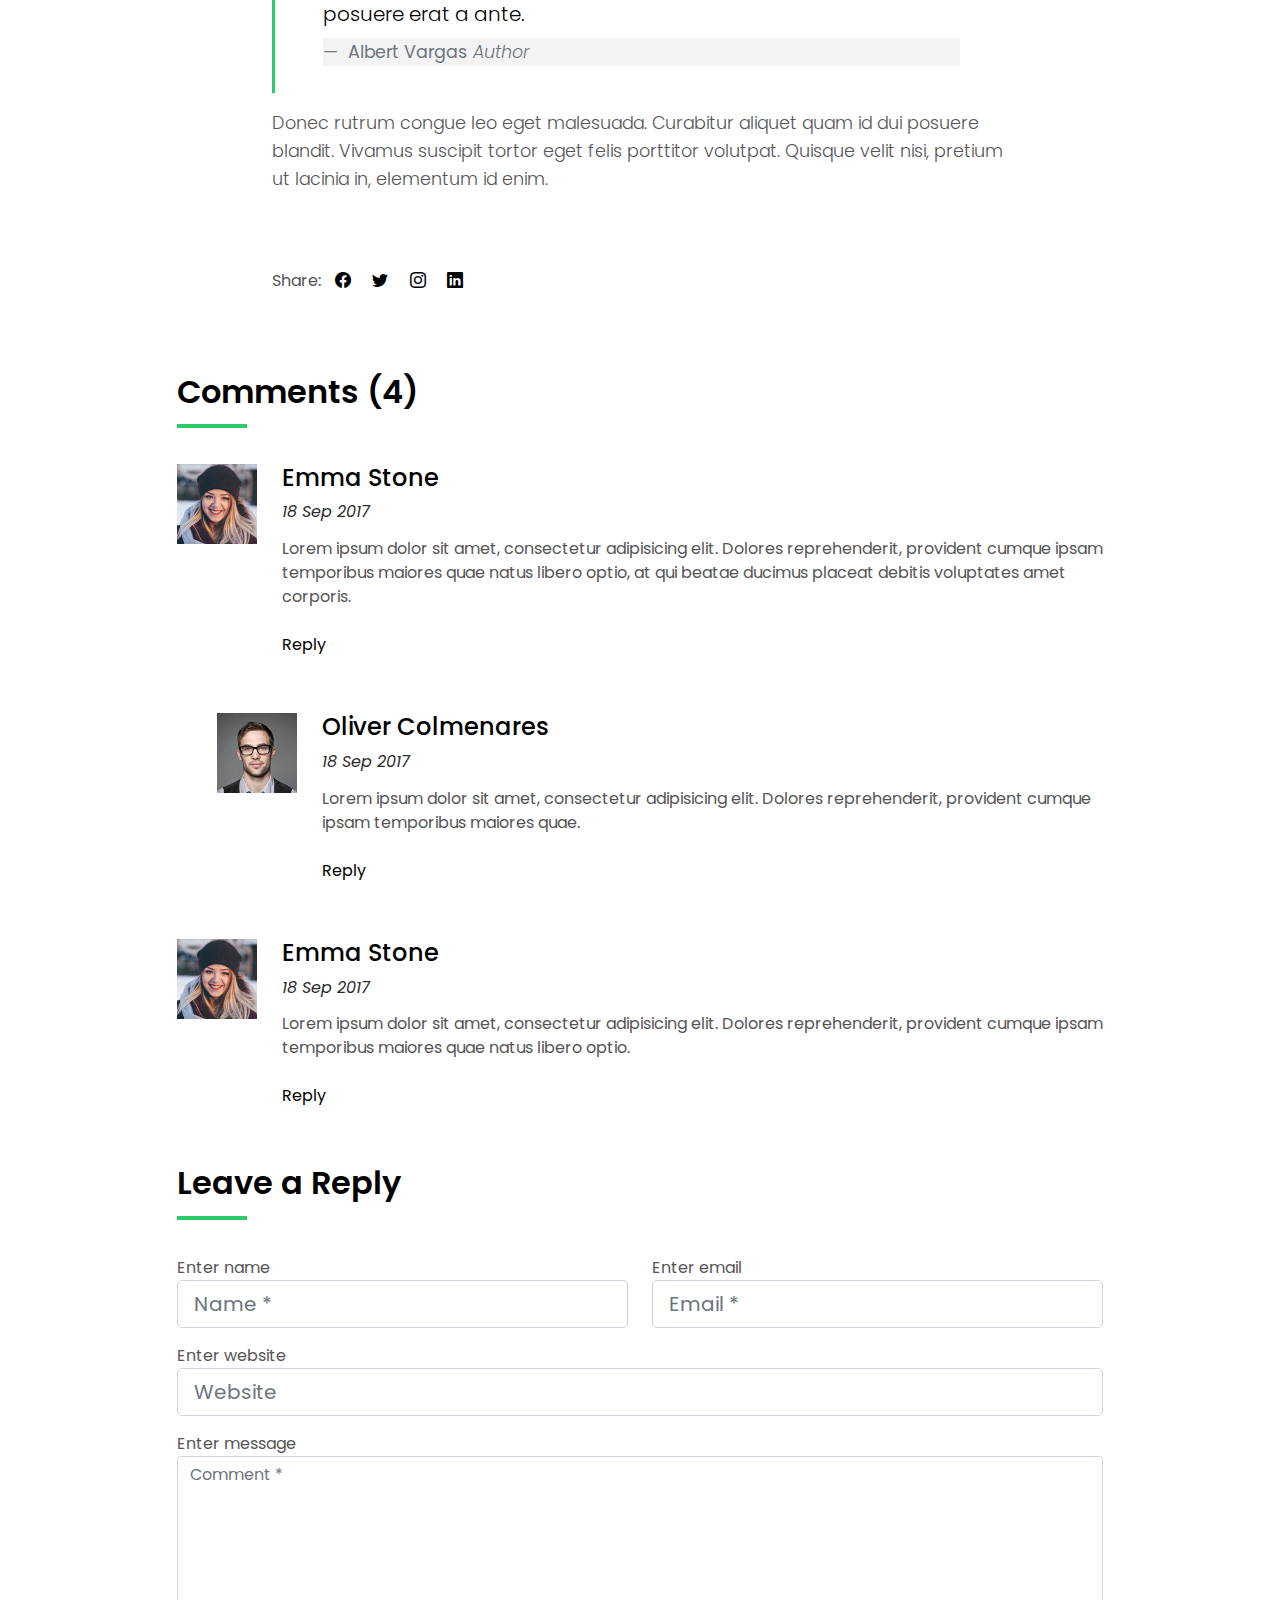
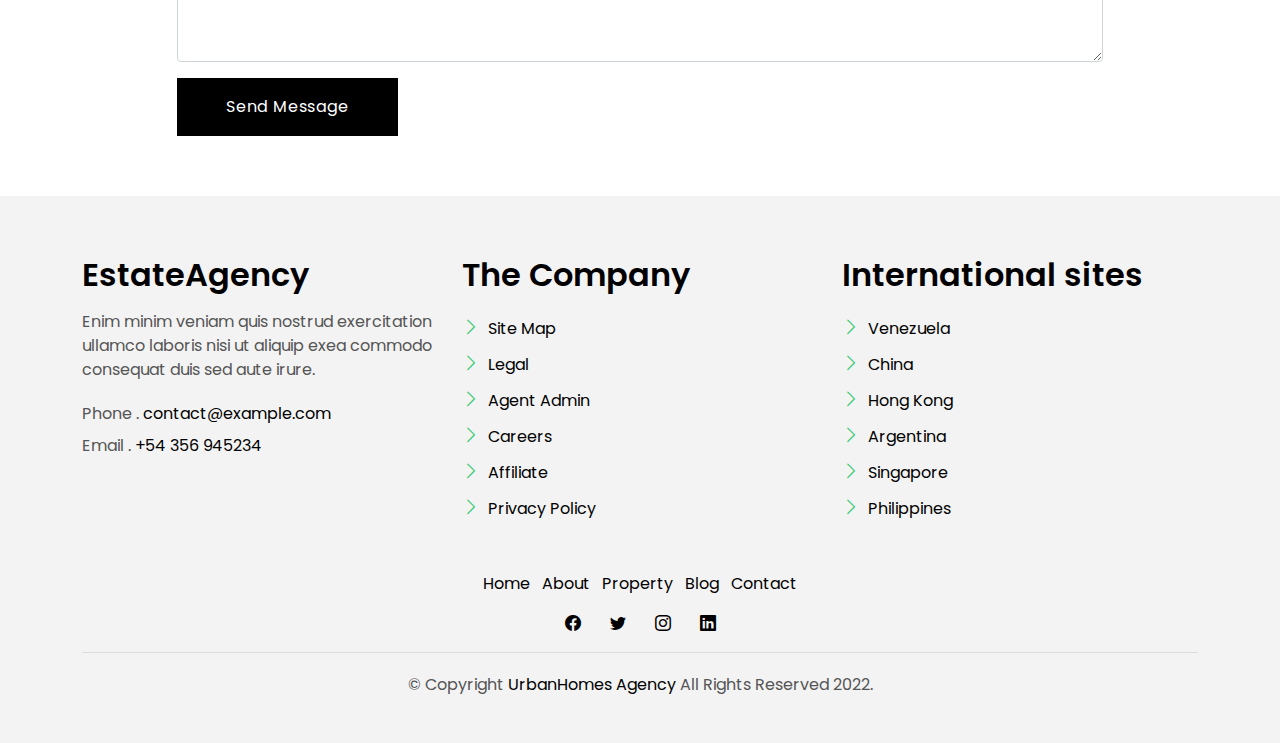
<file: blog-single.html>
<!DOCTYPE html>
<html lang="en">

<head>
  <meta charset="utf-8">
  <meta content="width=device-width, initial-scale=1.0" name="viewport">

  <title>EstateAgency Bootstrap Template - Index</title>
  <meta content="" name="description">
  <meta content="" name="keywords">

  <!-- Favicons -->
  <link href="assets/img/favicon.png" rel="icon">
  <link href="assets/img/apple-touch-icon.png" rel="apple-touch-icon">

  <!-- Google Fonts -->
  <link href="https://fonts.googleapis.com/css?family=Poppins:300,400,500,600,700" rel="stylesheet">

  <!-- Vendor CSS Files -->
  <link href="assets/vendor/animate.css/animate.min.css" rel="stylesheet">
  <link href="assets/vendor/bootstrap/css/bootstrap.min.css" rel="stylesheet">
  <link href="assets/vendor/bootstrap-icons/bootstrap-icons.css" rel="stylesheet">
  <link href="assets/vendor/swiper/swiper-bundle.min.css" rel="stylesheet">

  <!-- Template Main CSS File -->
  <link href="assets/css/style.css" rel="stylesheet">

</head>

<body>

  <!-- ======= Property Search Section ======= -->
  <div class="click-closed"></div>
  <!--/ Form Search Star /-->
  <div class="box-collapse">
    <div class="title-box-d">
      <h3 class="title-d">Search Property</h3>
    </div>
    <span class="close-box-collapse right-boxed bi bi-x"></span>
    <div class="box-collapse-wrap form">
      <form class="form-a">
        <div class="row">
          <div class="col-md-12 mb-2">
            <div class="form-group">
              <label class="pb-2" for="Type">Keyword</label>
              <input type="text" class="form-control form-control-lg form-control-a" placeholder="Keyword">
            </div>
          </div>
          <div class="col-md-6 mb-2">
            <div class="form-group mt-3">
              <label class="pb-2" for="Type">Type</label>
              <select class="form-control form-select form-control-a" id="Type">
                <option>All Type</option>
                <option>For Rent</option>
                <option>For Sale</option>
                <option>Open House</option>
              </select>
            </div>
          </div>
          <div class="col-md-6 mb-2">
            <div class="form-group mt-3">
              <label class="pb-2" for="city">City</label>
              <select class="form-control form-select form-control-a" id="city">
                <option>All City</option>
                <option>Alabama</option>
                <option>Arizona</option>
                <option>California</option>
                <option>Colorado</option>
              </select>
            </div>
          </div>
          <div class="col-md-6 mb-2">
            <div class="form-group mt-3">
              <label class="pb-2" for="bedrooms">Bedrooms</label>
              <select class="form-control form-select form-control-a" id="bedrooms">
                <option>Any</option>
                <option>01</option>
                <option>02</option>
                <option>03</option>
              </select>
            </div>
          </div>
          <div class="col-md-6 mb-2">
            <div class="form-group mt-3">
              <label class="pb-2" for="garages">Garages</label>
              <select class="form-control form-select form-control-a" id="garages">
                <option>Any</option>
                <option>01</option>
                <option>02</option>
                <option>03</option>
                <option>04</option>
              </select>
            </div>
          </div>
          <div class="col-md-6 mb-2">
            <div class="form-group mt-3">
              <label class="pb-2" for="bathrooms">Bathrooms</label>
              <select class="form-control form-select form-control-a" id="bathrooms">
                <option>Any</option>
                <option>01</option>
                <option>02</option>
                <option>03</option>
              </select>
            </div>
          </div>
          <div class="col-md-6 mb-2">
            <div class="form-group mt-3">
              <label class="pb-2" for="price">Min Price</label>
              <select class="form-control form-select form-control-a" id="price">
                <option>Unlimite</option>
                <option>$50,000</option>
                <option>$100,000</option>
                <option>$150,000</option>
                <option>$200,000</option>
              </select>
            </div>
          </div>
          <div class="col-md-12">
            <button type="submit" class="btn btn-b">Search Property</button>
          </div>
        </div>
      </form>
    </div>
  </div><!-- End Property Search Section -->>

  <!-- ======= Header/Navbar ======= -->
  <nav class="navbar navbar-default navbar-trans navbar-expand-lg fixed-top">
    <div class="container">
      <button class="navbar-toggler collapsed" type="button" data-bs-toggle="collapse" data-bs-target="#navbarDefault" aria-controls="navbarDefault" aria-expanded="false" aria-label="Toggle navigation">
        <span></span>
        <span></span>
        <span></span>
      </button>
      <a class="navbar-brand text-brand" href="index.html">UrbanHomes<span class="color-b">Agency</span></a>

      <div class="navbar-collapse collapse justify-content-center" id="navbarDefault">
        <ul class="navbar-nav">

          <li class="nav-item">
            <a class="nav-link " href="index.html">Home</a>
          </li>

          <li class="nav-item">
            <a class="nav-link " href="about.html">About</a>
          </li>

          <li class="nav-item">
            <a class="nav-link " href="property-grid.html">Property</a>
          </li>

          <li class="nav-item">
            <a class="nav-link " href="blog-grid.html">Blog</a>
          </li>

          <li class="nav-item dropdown">
            <a class="nav-link dropdown-toggle" href="#" id="navbarDropdown" role="button" data-bs-toggle="dropdown" aria-haspopup="true" aria-expanded="false">Pages</a>
            <div class="dropdown-menu">
              <a class="dropdown-item " href="property-single.html">Property Single</a>
              <a class="dropdown-item active" href="blog-single.html">Blog Single</a>
              <a class="dropdown-item " href="agents-grid.html">Agents Grid</a>
              <a class="dropdown-item " href="agent-single.html">Agent Single</a>
            </div>
          </li>
          <li class="nav-item">
            <a class="nav-link " href="contact.html">Contact</a>
          </li>
        </ul>
      </div>

      <button type="button" class="btn btn-b-n navbar-toggle-box navbar-toggle-box-collapse" data-bs-toggle="collapse" data-bs-target="#navbarTogglerDemo01">
        <i class="bi bi-search"></i>
      </button>

    </div>
  </nav><!-- End Header/Navbar -->

  <main id="main">

    <!-- ======= Intro Single ======= -->
    <section class="intro-single">
      <div class="container">
        <div class="row">
          <div class="col-md-12 col-lg-8">
            <div class="title-single-box">
              <h1 class="title-single">Book Cover Deisgn</h1>
              <span class="color-text-a">News Single.</span>
            </div>
          </div>
          <div class="col-md-12 col-lg-4">
            <nav aria-label="breadcrumb" class="breadcrumb-box d-flex justify-content-lg-end">
              <ol class="breadcrumb">
                <li class="breadcrumb-item">
                  <a href="#">Home</a>
                </li>
                <li class="breadcrumb-item active" aria-current="page">
                  Book Cover Deisgn
                </li>
              </ol>
            </nav>
          </div>
        </div>
      </div>
    </section><!-- End Intro Single-->

    <!-- ======= Blog Single ======= -->
    <section class="news-single nav-arrow-b">
      <div class="container">
        <div class="row">
          <div class="col-sm-12">
            <div class="news-img-box">
              <img src="assets/img/slide-3.jpg" alt="" class="img-fluid">
            </div>
          </div>
          <div class="col-md-10 offset-md-1 col-lg-8 offset-lg-2">
            <div class="post-information">
              <ul class="list-inline text-center color-a">
                <li class="list-inline-item mr-2">
                  <strong>Author: </strong>
                  <span class="color-text-a">Morgan Jimenez</span>
                </li>
                <li class="list-inline-item mr-2">
                  <strong>Category: </strong>
                  <span class="color-text-a">Travel</span>
                </li>
                <li class="list-inline-item">
                  <strong>Date: </strong>
                  <span class="color-text-a">19 Apr. 2017</span>
                </li>
              </ul>
            </div>
            <div class="post-content color-text-a">
              <p class="post-intro">
                Sed porttitor lectus nibh. Lorem ipsum dolor sit amet, consectetur
                <strong>adipiscing</strong> elit. Vestibulum ac diam sit amet quam vehicula elementum sed sit amet dui.
                Praesent sapien massa, convallis a pellentesque nec, egestas non nisi.
              </p>
              <p>
                Proin eget tortor risus. Donec sollicitudin molestie malesuada. Cras ultricies ligula sed magna dictum
                porta. Pellentesque
                in ipsum id orci porta dapibus. Vestibulum ac diam sit amet quam vehicula elementum sed sit amet
                dui. Lorem ipsum dolor sit amet.
              </p>
              <p>
                Pellentesque in ipsum id orci porta dapibus. Curabitur non nulla sit amet nisl tempus convallis quis ac
                lectus. Curabitur
                non nulla sit amet nisl tempus convallis quis ac lectus. Proin eget tortor risus. Curabitur non
                nulla sit amet nisl tempus convallis quis ac lectus. Donec rutrum congue leo eget malesuada.
                Quisque velit nisi.
              </p>
              <blockquote class="blockquote">
                <p class="mb-4">Lorem ipsum dolor sit amet, consectetur adipiscing elit. Integer posuere erat a ante.</p>
                <footer class="blockquote-footer">
                  <strong>Albert Vargas</strong>
                  <cite title="Source Title">Author</cite>
                </footer>
              </blockquote>
              <p>
                Donec rutrum congue leo eget malesuada. Curabitur aliquet quam id dui posuere blandit. Vivamus suscipit
                tortor eget felis
                porttitor volutpat. Quisque velit nisi, pretium ut lacinia in, elementum id enim.
              </p>
            </div>
            <div class="post-footer">
              <div class="post-share">
                <span>Share: </span>
                <ul class="list-inline socials">
                  <li class="list-inline-item">
                    <a href="#">
                      <i class="bi bi-facebook" aria-hidden="true"></i>
                    </a>
                  </li>
                  <li class="list-inline-item">
                    <a href="#">
                      <i class="bi bi-twitter" aria-hidden="true"></i>
                    </a>
                  </li>
                  <li class="list-inline-item">
                    <a href="#">
                      <i class="bi bi-instagram" aria-hidden="true"></i>
                    </a>
                  </li>
                  <li class="list-inline-item">
                    <a href="#">
                      <i class="bi bi-linkedin" aria-hidden="true"></i>
                    </a>
                  </li>
                </ul>
              </div>
            </div>
          </div>
          <div class="col-md-10 offset-md-1 col-lg-10 offset-lg-1">
            <div class="title-box-d">
              <h3 class="title-d">Comments (4)</h3>
            </div>
            <div class="box-comments">
              <ul class="list-comments">
                <li>
                  <div class="comment-avatar">
                    <img src="assets/img/author-2.jpg" alt="">
                  </div>
                  <div class="comment-details">
                    <h4 class="comment-author">Emma Stone</h4>
                    <span>18 Sep 2017</span>
                    <p class="comment-description">
                      Lorem ipsum dolor sit amet, consectetur adipisicing elit. Dolores reprehenderit, provident cumque
                      ipsam temporibus maiores
                      quae natus libero optio, at qui beatae ducimus placeat debitis voluptates amet corporis.
                    </p>
                    <a href="3">Reply</a>
                  </div>
                </li>
                <li class="comment-children">
                  <div class="comment-avatar">
                    <img src="assets/img/author-1.jpg" alt="">
                  </div>
                  <div class="comment-details">
                    <h4 class="comment-author">Oliver Colmenares</h4>
                    <span>18 Sep 2017</span>
                    <p class="comment-description">
                      Lorem ipsum dolor sit amet, consectetur adipisicing elit. Dolores reprehenderit, provident cumque
                      ipsam temporibus maiores
                      quae.
                    </p>
                    <a href="3">Reply</a>
                  </div>
                </li>
                <li>
                  <div class="comment-avatar">
                    <img src="assets/img/author-2.jpg" alt="">
                  </div>
                  <div class="comment-details">
                    <h4 class="comment-author">Emma Stone</h4>
                    <span>18 Sep 2017</span>
                    <p class="comment-description">
                      Lorem ipsum dolor sit amet, consectetur adipisicing elit. Dolores reprehenderit, provident cumque
                      ipsam temporibus maiores
                      quae natus libero optio.
                    </p>
                    <a href="3">Reply</a>
                  </div>
                </li>
              </ul>
            </div>
            <div class="form-comments">
              <div class="title-box-d">
                <h3 class="title-d"> Leave a Reply</h3>
              </div>
              <form class="form-a">
                <div class="row">
                  <div class="col-md-6 mb-3">
                    <div class="form-group">
                      <label for="inputName">Enter name</label>
                      <input type="text" class="form-control form-control-lg form-control-a" id="inputName" placeholder="Name *" required>
                    </div>
                  </div>
                  <div class="col-md-6 mb-3">
                    <div class="form-group">
                      <label for="inputEmail1">Enter email</label>
                      <input type="email" class="form-control form-control-lg form-control-a" id="inputEmail1" placeholder="Email *" required>
                    </div>
                  </div>
                  <div class="col-md-12 mb-3">
                    <div class="form-group">
                      <label for="inputUrl">Enter website</label>
                      <input type="url" class="form-control form-control-lg form-control-a" id="inputUrl" placeholder="Website">
                    </div>
                  </div>
                  <div class="col-md-12 mb-3">
                    <div class="form-group">
                      <label for="textMessage">Enter message</label>
                      <textarea id="textMessage" class="form-control" placeholder="Comment *" name="message" cols="45" rows="8" required></textarea>
                    </div>
                  </div>
                  <div class="col-md-12">
                    <button type="submit" class="btn btn-a">Send Message</button>
                  </div>
                </div>
              </form>
            </div>
          </div>
        </div>
      </div>
    </section><!-- End Blog Single-->

  </main><!-- End #main -->

  <!-- ======= Footer ======= -->
  <section class="section-footer">
    <div class="container">
      <div class="row">
        <div class="col-sm-12 col-md-4">
          <div class="widget-a">
            <div class="w-header-a">
              <h3 class="w-title-a text-brand">EstateAgency</h3>
            </div>
            <div class="w-body-a">
              <p class="w-text-a color-text-a">
                Enim minim veniam quis nostrud exercitation ullamco laboris nisi ut aliquip exea commodo consequat duis
                sed aute irure.
              </p>
            </div>
            <div class="w-footer-a">
              <ul class="list-unstyled">
                <li class="color-a">
                  <span class="color-text-a">Phone .</span> contact@example.com
                </li>
                <li class="color-a">
                  <span class="color-text-a">Email .</span> +54 356 945234
                </li>
              </ul>
            </div>
          </div>
        </div>
        <div class="col-sm-12 col-md-4 section-md-t3">
          <div class="widget-a">
            <div class="w-header-a">
              <h3 class="w-title-a text-brand">The Company</h3>
            </div>
            <div class="w-body-a">
              <div class="w-body-a">
                <ul class="list-unstyled">
                  <li class="item-list-a">
                    <i class="bi bi-chevron-right"></i> <a href="#">Site Map</a>
                  </li>
                  <li class="item-list-a">
                    <i class="bi bi-chevron-right"></i> <a href="#">Legal</a>
                  </li>
                  <li class="item-list-a">
                    <i class="bi bi-chevron-right"></i> <a href="#">Agent Admin</a>
                  </li>
                  <li class="item-list-a">
                    <i class="bi bi-chevron-right"></i> <a href="#">Careers</a>
                  </li>
                  <li class="item-list-a">
                    <i class="bi bi-chevron-right"></i> <a href="#">Affiliate</a>
                  </li>
                  <li class="item-list-a">
                    <i class="bi bi-chevron-right"></i> <a href="#">Privacy Policy</a>
                  </li>
                </ul>
              </div>
            </div>
          </div>
        </div>
        <div class="col-sm-12 col-md-4 section-md-t3">
          <div class="widget-a">
            <div class="w-header-a">
              <h3 class="w-title-a text-brand">International sites</h3>
            </div>
            <div class="w-body-a">
              <ul class="list-unstyled">
                <li class="item-list-a">
                  <i class="bi bi-chevron-right"></i> <a href="#">Venezuela</a>
                </li>
                <li class="item-list-a">
                  <i class="bi bi-chevron-right"></i> <a href="#">China</a>
                </li>
                <li class="item-list-a">
                  <i class="bi bi-chevron-right"></i> <a href="#">Hong Kong</a>
                </li>
                <li class="item-list-a">
                  <i class="bi bi-chevron-right"></i> <a href="#">Argentina</a>
                </li>
                <li class="item-list-a">
                  <i class="bi bi-chevron-right"></i> <a href="#">Singapore</a>
                </li>
                <li class="item-list-a">
                  <i class="bi bi-chevron-right"></i> <a href="#">Philippines</a>
                </li>
              </ul>
            </div>
          </div>
        </div>
      </div>
    </div>
  </section>
      <footer>
        <div class="container">
          <div class="row">
            <div class="col-md-12">
              <nav class="nav-footer">
                <ul class="list-inline">
                  <li class="list-inline-item">
                    <a href="index.html">Home</a>
                  </li>
                  <li class="list-inline-item">
                    <a href="about.html">About</a>
                  </li>
                  <li class="list-inline-item">
                    <a href="property-grid.html">Property</a>
                  </li>
                  <li class="list-inline-item">
                    <a href="blog-grid.html">Blog</a>
                  </li>
                  <li class="list-inline-item">
                    <a href="contact.html">Contact</a>
                  </li>
                </ul>
              </nav>
              <div class="socials-a">
                <ul class="list-inline">
                  <li class="list-inline-item">
                    <a href="#">
                      <i class="bi bi-facebook" aria-hidden="true"></i>
                    </a>
                  </li>
                  <li class="list-inline-item">
                    <a href="#">
                      <i class="bi bi-twitter" aria-hidden="true"></i>
                    </a>
                  </li>
                  <li class="list-inline-item">
                    <a href="#">
                      <i class="bi bi-instagram" aria-hidden="true"></i>
                    </a>
                  </li>
                  <li class="list-inline-item">
                    <a href="#">
                      <i class="bi bi-linkedin" aria-hidden="true"></i>
                    </a>
                  </li>
                </ul>
              </div>
              <div class="copyright-footer">
                <p class="copyright color-text-a">
                  &copy; Copyright
                  <span class="color-a">UrbanHomes Agency</span> All Rights Reserved 2022.
                </p>
              </div>
              <div class="credits">
              </div>
            </div>
          </div>
        </div>
  </footer><!-- End  Footer -->

  <div id="preloader"></div>
  <a href="#" class="back-to-top d-flex align-items-center justify-content-center"><i class="bi bi-arrow-up-short"></i></a>

  <!-- Vendor JS Files -->
  <script src="assets/vendor/bootstrap/js/bootstrap.bundle.min.js"></script>
  <script src="assets/vendor/swiper/swiper-bundle.min.js"></script>
  <script src="assets/vendor/php-email-form/validate.js"></script>

  <!-- Template Main JS File -->
  <script src="assets/js/main.js"></script>

</body>

</html>
</file>
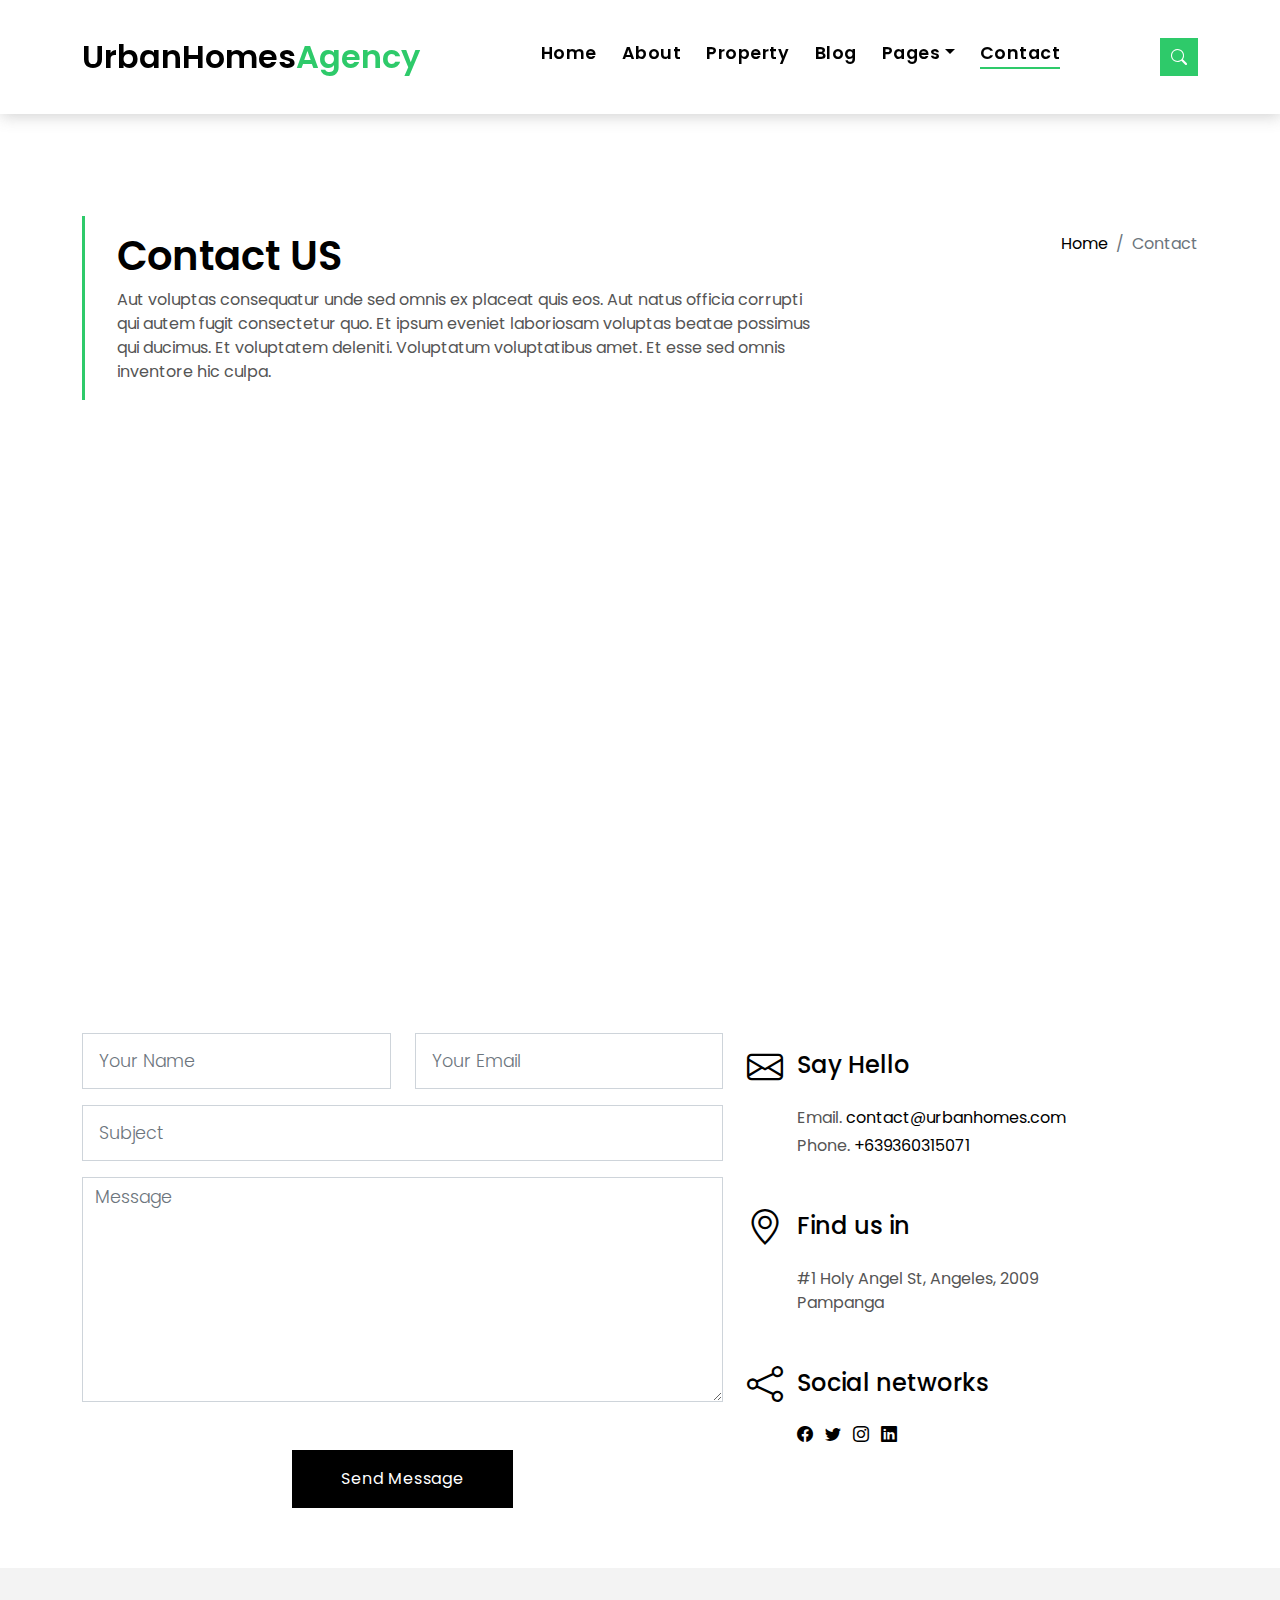
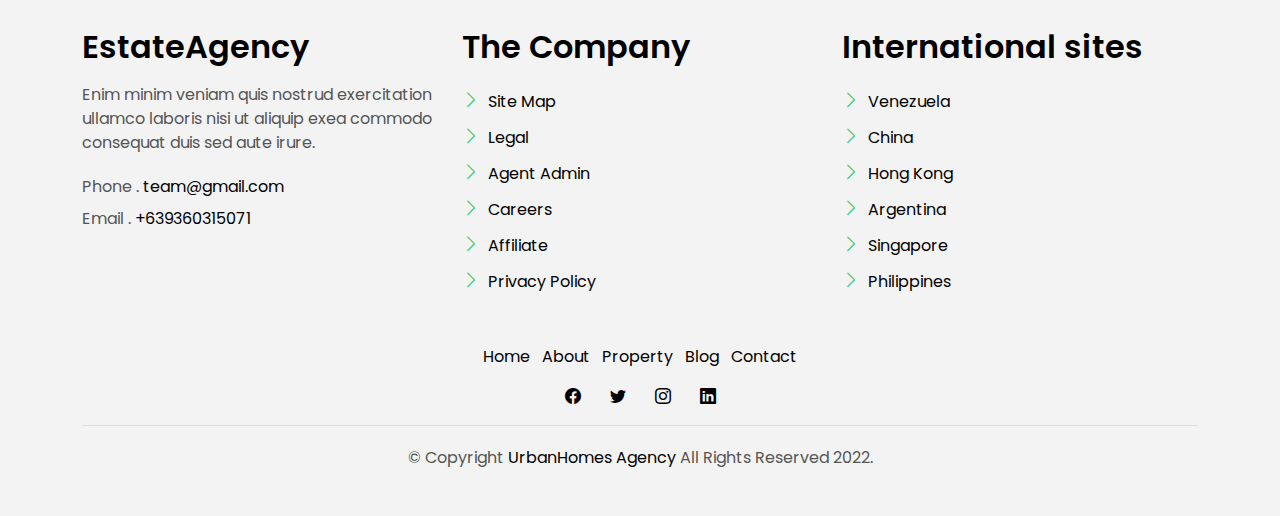
<file: contact.html>
<!DOCTYPE html>
<html lang="en">

<head>
  <meta charset="utf-8">
  <meta content="width=device-width, initial-scale=1.0" name="viewport">

  <title>EstateAgency Bootstrap Template - Index</title>
  <meta content="" name="description">
  <meta content="" name="keywords">

  <!-- Favicons -->
  <link href="assets/img/favicon.png" rel="icon">
  <link href="assets/img/apple-touch-icon.png" rel="apple-touch-icon">

  <!-- Google Fonts -->
  <link href="https://fonts.googleapis.com/css?family=Poppins:300,400,500,600,700" rel="stylesheet">

  <!-- Vendor CSS Files -->
  <link href="assets/vendor/animate.css/animate.min.css" rel="stylesheet">
  <link href="assets/vendor/bootstrap/css/bootstrap.min.css" rel="stylesheet">
  <link href="assets/vendor/bootstrap-icons/bootstrap-icons.css" rel="stylesheet">
  <link href="assets/vendor/swiper/swiper-bundle.min.css" rel="stylesheet">

  <!-- Template Main CSS File -->
  <link href="assets/css/style.css" rel="stylesheet">

</head>

<body>

  <!-- ======= Property Search Section ======= -->
  <div class="click-closed"></div>
  <!--/ Form Search Star /-->
  <div class="box-collapse">
    <div class="title-box-d">
      <h3 class="title-d">Search Property</h3>
    </div>
    <span class="close-box-collapse right-boxed bi bi-x"></span>
    <div class="box-collapse-wrap form">
      <form class="form-a">
        <div class="row">
          <div class="col-md-12 mb-2">
            <div class="form-group">
              <label class="pb-2" for="Type">Keyword</label>
              <input type="text" class="form-control form-control-lg form-control-a" placeholder="Keyword">
            </div>
          </div>
          <div class="col-md-6 mb-2">
            <div class="form-group mt-3">
              <label class="pb-2" for="Type">Type</label>
              <select class="form-control form-select form-control-a" id="Type">
                <option>All Type</option>
                <option>For Rent</option>
                <option>For Sale</option>
                <option>Open House</option>
              </select>
            </div>
          </div>
          <div class="col-md-6 mb-2">
            <div class="form-group mt-3">
              <label class="pb-2" for="city">City</label>
              <select class="form-control form-select form-control-a" id="city">
                <option>All City</option>
                <option>Alabama</option>
                <option>Arizona</option>
                <option>California</option>
                <option>Colorado</option>
              </select>
            </div>
          </div>
          <div class="col-md-6 mb-2">
            <div class="form-group mt-3">
              <label class="pb-2" for="bedrooms">Bedrooms</label>
              <select class="form-control form-select form-control-a" id="bedrooms">
                <option>Any</option>
                <option>01</option>
                <option>02</option>
                <option>03</option>
              </select>
            </div>
          </div>
          <div class="col-md-6 mb-2">
            <div class="form-group mt-3">
              <label class="pb-2" for="garages">Garages</label>
              <select class="form-control form-select form-control-a" id="garages">
                <option>Any</option>
                <option>01</option>
                <option>02</option>
                <option>03</option>
                <option>04</option>
              </select>
            </div>
          </div>
          <div class="col-md-6 mb-2">
            <div class="form-group mt-3">
              <label class="pb-2" for="bathrooms">Bathrooms</label>
              <select class="form-control form-select form-control-a" id="bathrooms">
                <option>Any</option>
                <option>01</option>
                <option>02</option>
                <option>03</option>
              </select>
            </div>
          </div>
          <div class="col-md-6 mb-2">
            <div class="form-group mt-3">
              <label class="pb-2" for="price">Min Price</label>
              <select class="form-control form-select form-control-a" id="price">
                <option>Unlimite</option>
                <option>$50,000</option>
                <option>$100,000</option>
                <option>$150,000</option>
                <option>$200,000</option>
              </select>
            </div>
          </div>
          <div class="col-md-12">
            <button type="submit" class="btn btn-b">Search Property</button>
          </div>
        </div>
      </form>
    </div>
  </div><!-- End Property Search Section -->>

  <!-- ======= Header/Navbar ======= -->
  <nav class="navbar navbar-default navbar-trans navbar-expand-lg fixed-top">
    <div class="container">
      <button class="navbar-toggler collapsed" type="button" data-bs-toggle="collapse" data-bs-target="#navbarDefault" aria-controls="navbarDefault" aria-expanded="false" aria-label="Toggle navigation">
        <span></span>
        <span></span>
        <span></span>
      </button>
      <a class="navbar-brand text-brand" href="index.html">UrbanHomes<span class="color-b">Agency</span></a>

      <div class="navbar-collapse collapse justify-content-center" id="navbarDefault">
        <ul class="navbar-nav">

          <li class="nav-item">
            <a class="nav-link " href="index.html">Home</a>
          </li>

          <li class="nav-item">
            <a class="nav-link " href="about.html">About</a>
          </li>

          <li class="nav-item">
            <a class="nav-link " href="property-grid.html">Property</a>
          </li>

          <li class="nav-item">
            <a class="nav-link " href="blog-grid.html">Blog</a>
          </li>

          <li class="nav-item dropdown">
            <a class="nav-link dropdown-toggle" href="#" id="navbarDropdown" role="button" data-bs-toggle="dropdown" aria-haspopup="true" aria-expanded="false">Pages</a>
            <div class="dropdown-menu">
              <a class="dropdown-item " href="property-single.html">Property Single</a>
              <a class="dropdown-item " href="blog-single.html">Blog Single</a>
              <a class="dropdown-item " href="agents-grid.html">Agents Grid</a>
              <a class="dropdown-item " href="agent-single.html">Agent Single</a>
            </div>
          </li>
          <li class="nav-item">
            <a class="nav-link active" href="contact.html">Contact</a>
          </li>
        </ul>
      </div>

      <button type="button" class="btn btn-b-n navbar-toggle-box navbar-toggle-box-collapse" data-bs-toggle="collapse" data-bs-target="#navbarTogglerDemo01">
        <i class="bi bi-search"></i>
      </button>

    </div>
  </nav><!-- End Header/Navbar -->

  <main id="main">

    <!-- ======= Intro Single ======= -->
    <section class="intro-single">
      <div class="container">
        <div class="row">
          <div class="col-md-12 col-lg-8">
            <div class="title-single-box">
              <h1 class="title-single">Contact US</h1>
              <span class="color-text-a">Aut voluptas consequatur unde sed omnis ex placeat quis eos. Aut natus officia corrupti qui autem fugit consectetur quo. Et ipsum eveniet laboriosam voluptas beatae possimus qui ducimus. Et voluptatem deleniti. Voluptatum voluptatibus amet. Et esse sed omnis inventore hic culpa.</span>
            </div>
          </div>
          <div class="col-md-12 col-lg-4">
            <nav aria-label="breadcrumb" class="breadcrumb-box d-flex justify-content-lg-end">
              <ol class="breadcrumb">
                <li class="breadcrumb-item">
                  <a href="index.html">Home</a>
                </li>
                <li class="breadcrumb-item active" aria-current="page">
                  Contact
                </li>
              </ol>
            </nav>
          </div>
        </div>
      </div>
    </section><!-- End Intro Single-->

    <!-- ======= Contact Single ======= -->
    <section class="contact">
      <div class="container">
        <div class="row">
          <div class="col-sm-12">
            <div class="contact-map box">
              <div id="map" class="contact-map">
                <iframe src="https://www.google.com/maps/embed?pb=!1m18!1m12!1m3!1d3851.459702160084!2d120.58782231536154!3d15.133077989465107!2m3!1f0!2f0!3f0!3m2!1i1024!2i768!4f13.1!3m3!1m2!1s0x3396f24ec2f5a1f9%3A0x5e0af8a6aaab2282!2sHoly%20Angel%20University!5e0!3m2!1sen!2sph!4v1650201737342!5m2!1sen!2sph"  width="100%" height="450" frameborder="0" style="border:0" allowfullscreen></iframe>
              </div>
            </div>
          </div>
          <div class="col-sm-12 section-t8">
            <div class="row">
              <div class="col-md-7">
                <form action="forms/contact.php" method="post" role="form" class="php-email-form">
                  <div class="row">
                    <div class="col-md-6 mb-3">
                      <div class="form-group">
                        <input type="text" name="name" class="form-control form-control-lg form-control-a" placeholder="Your Name" required>
                      </div>
                    </div>
                    <div class="col-md-6 mb-3">
                      <div class="form-group">
                        <input name="email" type="email" class="form-control form-control-lg form-control-a" placeholder="Your Email" required>
                      </div>
                    </div>
                    <div class="col-md-12 mb-3">
                      <div class="form-group">
                        <input type="text" name="subject" class="form-control form-control-lg form-control-a" placeholder="Subject" required>
                      </div>
                    </div>
                    <div class="col-md-12">
                      <div class="form-group">
                        <textarea name="message" class="form-control" name="message" cols="45" rows="8" placeholder="Message" required></textarea>
                      </div>
                    </div>
                    <div class="col-md-12 my-3">
                      <div class="mb-3">
                        <div class="loading">Loading</div>
                        <div class="error-message"></div>
                        <div class="sent-message">Your message has been sent. Thank you!</div>
                      </div>
                    </div>

                    <div class="col-md-12 text-center">
                      <button type="submit" class="btn btn-a">Send Message</button>
                    </div>
                  </div>
                </form>
              </div>
              <div class="col-md-5 section-md-t3">
                <div class="icon-box section-b2">
                  <div class="icon-box-icon">
                    <span class="bi bi-envelope"></span>
                  </div>
                  <div class="icon-box-content table-cell">
                    <div class="icon-box-title">
                      <h4 class="icon-title">Say Hello</h4>
                    </div>
                    <div class="icon-box-content">
                      <p class="mb-1">Email.
                        <span class="color-a">contact@urbanhomes.com</span>
                      </p>
                      <p class="mb-1">Phone.
                        <span class="color-a">+639360315071</span>
                      </p>
                    </div>
                  </div>
                </div>
                <div class="icon-box section-b2">
                  <div class="icon-box-icon">
                    <span class="bi bi-geo-alt"></span>
                  </div>
                  <div class="icon-box-content table-cell">
                    <div class="icon-box-title">
                      <h4 class="icon-title">Find us in</h4>
                    </div>
                    <div class="icon-box-content">
                      <p class="mb-1">
                        #1 Holy Angel St, Angeles, 2009
                        <br> Pampanga
                      </p>
                    </div>
                  </div>
                </div>
                <div class="icon-box">
                  <div class="icon-box-icon">
                    <span class="bi bi-share"></span>
                  </div>
                  <div class="icon-box-content table-cell">
                    <div class="icon-box-title">
                      <h4 class="icon-title">Social networks</h4>
                    </div>
                    <div class="icon-box-content">
                      <div class="socials-footer">
                        <ul class="list-inline">
                          <li class="list-inline-item">
                            <a href="#" class="link-one">
                              <i class="bi bi-facebook" aria-hidden="true"></i>
                            </a>
                          </li>
                          <li class="list-inline-item">
                            <a href="#" class="link-one">
                              <i class="bi bi-twitter" aria-hidden="true"></i>
                            </a>
                          </li>
                          <li class="list-inline-item">
                            <a href="#" class="link-one">
                              <i class="bi bi-instagram" aria-hidden="true"></i>
                            </a>
                          </li>
                          <li class="list-inline-item">
                            <a href="#" class="link-one">
                              <i class="bi bi-linkedin" aria-hidden="true"></i>
                            </a>
                          </li>
                        </ul>
                      </div>
                    </div>
                  </div>
                </div>
              </div>
            </div>
          </div>
        </div>
      </div>
    </section><!-- End Contact Single-->

  </main><!-- End #main -->

  <!-- ======= Footer ======= -->
    <section class="section-footer">
      <div class="container">
        <div class="row">
          <div class="col-sm-12 col-md-4">
            <div class="widget-a">
              <div class="w-header-a">
                <h3 class="w-title-a text-brand">EstateAgency</h3>
              </div>
              <div class="w-body-a">
                <p class="w-text-a color-text-a">
                  Enim minim veniam quis nostrud exercitation ullamco laboris nisi ut aliquip exea commodo consequat duis
                  sed aute irure.
                </p>
              </div>
              <div class="w-footer-a">
                <ul class="list-unstyled">
                  <li class="color-a">
                    <span class="color-text-a">Phone .</span> team@gmail.com
                  </li>
                  <li class="color-a">
                    <span class="color-text-a">Email .</span> +639360315071
                  </li>
                </ul>
              </div>
            </div>
          </div>
          <div class="col-sm-12 col-md-4 section-md-t3">
            <div class="widget-a">
              <div class="w-header-a">
                <h3 class="w-title-a text-brand">The Company</h3>
              </div>
              <div class="w-body-a">
                <div class="w-body-a">
                  <ul class="list-unstyled">
                    <li class="item-list-a">
                      <i class="bi bi-chevron-right"></i> <a href="#">Site Map</a>
                    </li>
                    <li class="item-list-a">
                      <i class="bi bi-chevron-right"></i> <a href="#">Legal</a>
                    </li>
                    <li class="item-list-a">
                      <i class="bi bi-chevron-right"></i> <a href="#">Agent Admin</a>
                    </li>
                    <li class="item-list-a">
                      <i class="bi bi-chevron-right"></i> <a href="#">Careers</a>
                    </li>
                    <li class="item-list-a">
                      <i class="bi bi-chevron-right"></i> <a href="#">Affiliate</a>
                    </li>
                    <li class="item-list-a">
                      <i class="bi bi-chevron-right"></i> <a href="#">Privacy Policy</a>
                    </li>
                  </ul>
                </div>
              </div>
            </div>
          </div>
          <div class="col-sm-12 col-md-4 section-md-t3">
            <div class="widget-a">
              <div class="w-header-a">
                <h3 class="w-title-a text-brand">International sites</h3>
              </div>
              <div class="w-body-a">
                <ul class="list-unstyled">
                  <li class="item-list-a">
                    <i class="bi bi-chevron-right"></i> <a href="#">Venezuela</a>
                  </li>
                  <li class="item-list-a">
                    <i class="bi bi-chevron-right"></i> <a href="#">China</a>
                  </li>
                  <li class="item-list-a">
                    <i class="bi bi-chevron-right"></i> <a href="#">Hong Kong</a>
                  </li>
                  <li class="item-list-a">
                    <i class="bi bi-chevron-right"></i> <a href="#">Argentina</a>
                  </li>
                  <li class="item-list-a">
                    <i class="bi bi-chevron-right"></i> <a href="#">Singapore</a>
                  </li>
                  <li class="item-list-a">
                    <i class="bi bi-chevron-right"></i> <a href="#">Philippines</a>
                  </li>
                </ul>
              </div>
            </div>
          </div>
        </div>
      </div>
    </section>
    
      <footer>
        <div class="container">
          <div class="row">
            <div class="col-md-12">
              <nav class="nav-footer">
                <ul class="list-inline">
                  <li class="list-inline-item">
                    <a href="index.html">Home</a>
                  </li>
                  <li class="list-inline-item">
                    <a href="about.html">About</a>
                  </li>
                  <li class="list-inline-item">
                    <a href="property-grid.html">Property</a>
                  </li>
                  <li class="list-inline-item">
                    <a href="blog-grid.html">Blog</a>
                  </li>
                  <li class="list-inline-item">
                    <a href="contact.html">Contact</a>
                  </li>
                </ul>
              </nav>
              <div class="socials-a">
                <ul class="list-inline">
                  <li class="list-inline-item">
                    <a href="#">
                      <i class="bi bi-facebook" aria-hidden="true"></i>
                    </a>
                  </li>
                  <li class="list-inline-item">
                    <a href="#">
                      <i class="bi bi-twitter" aria-hidden="true"></i>
                    </a>
                  </li>
                  <li class="list-inline-item">
                    <a href="#">
                      <i class="bi bi-instagram" aria-hidden="true"></i>
                    </a>
                  </li>
                  <li class="list-inline-item">
                    <a href="#">
                      <i class="bi bi-linkedin" aria-hidden="true"></i>
                    </a>
                  </li>
                </ul>
              </div>
              <div class="copyright-footer">
                <p class="copyright color-text-a">
                  &copy; Copyright
                  <span class="color-a">UrbanHomes Agency</span> All Rights Reserved 2022.
                </p>
              </div>
              <div class="credits">
              </div>
            </div>
          </div>
        </div>
  </footer><!-- End  Footer -->

  <div id="preloader"></div>
  <a href="#" class="back-to-top d-flex align-items-center justify-content-center"><i class="bi bi-arrow-up-short"></i></a>

  <!-- Vendor JS Files -->
  <script src="assets/vendor/bootstrap/js/bootstrap.bundle.min.js"></script>
  <script src="assets/vendor/swiper/swiper-bundle.min.js"></script>
  <script src="assets/vendor/php-email-form/validate.js"></script>

  <!-- Template Main JS File -->
  <script src="assets/js/main.js"></script>

</body>

</html>
</file>
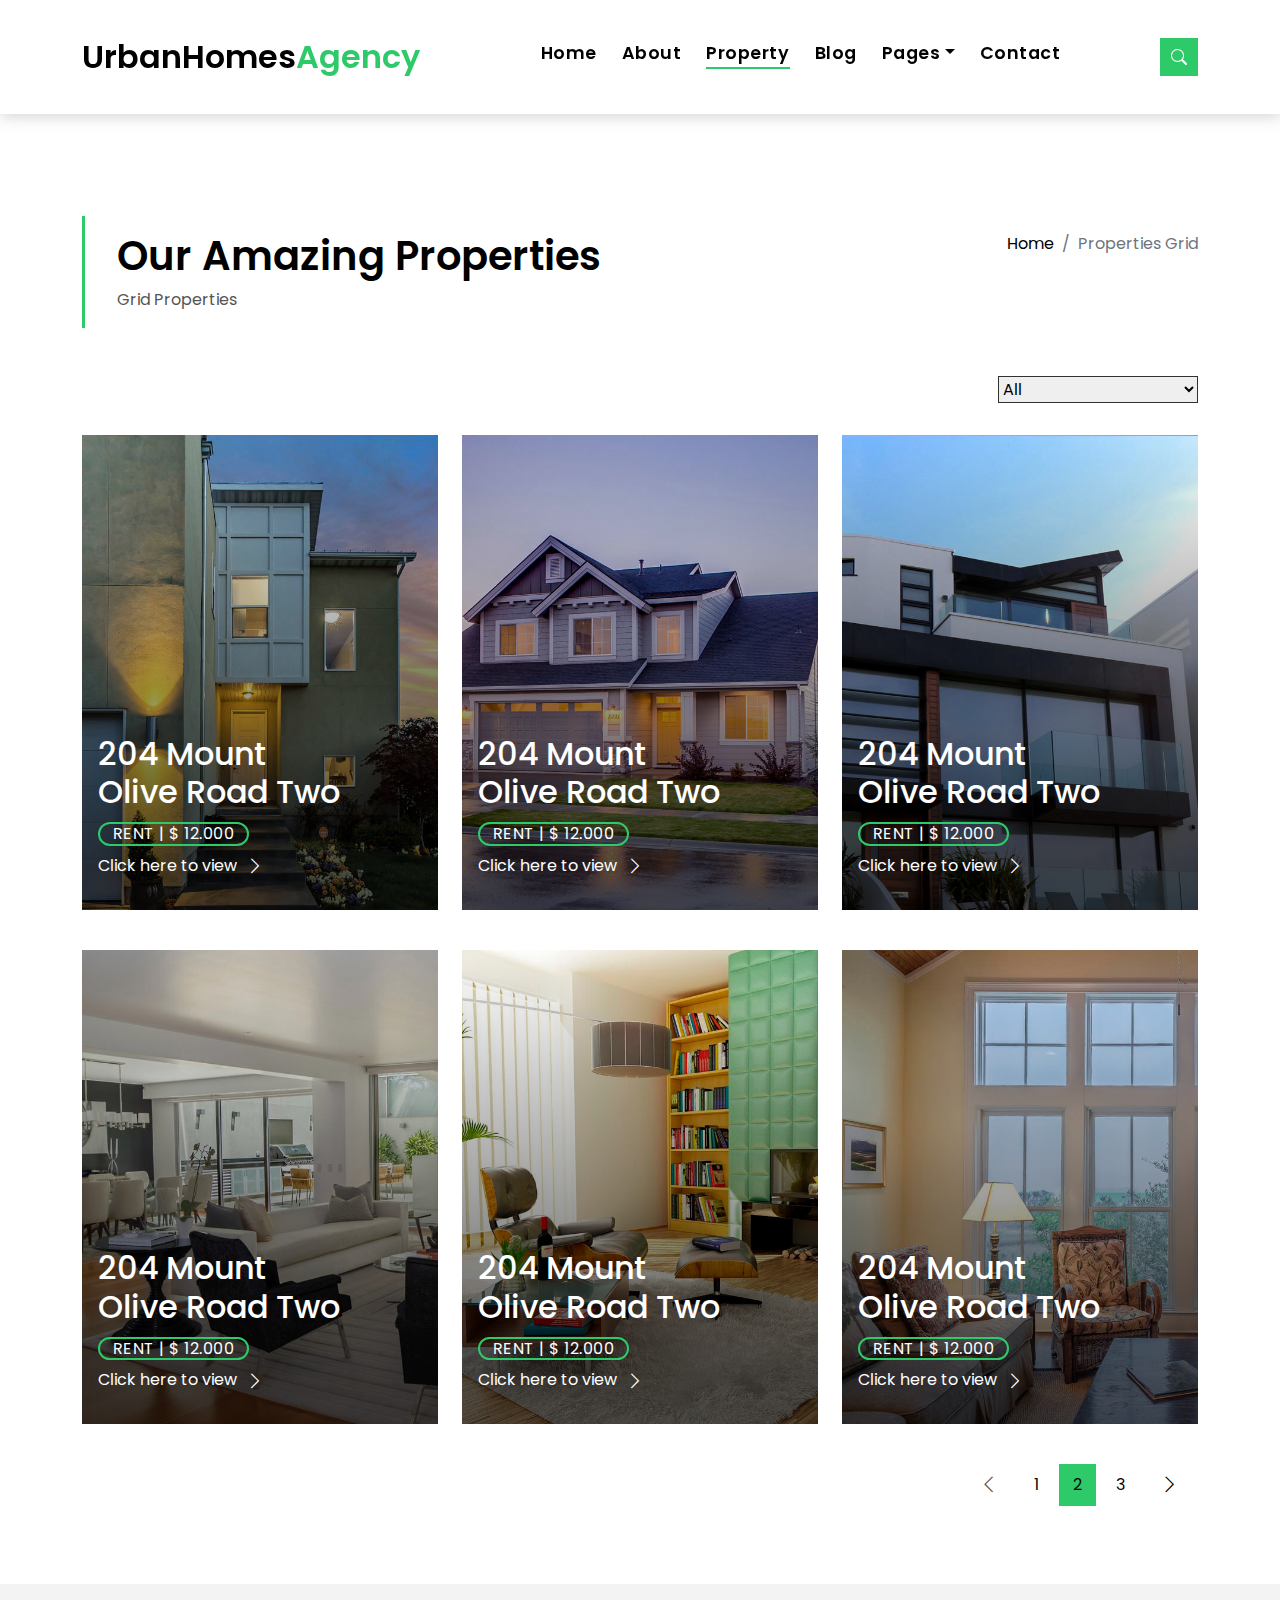
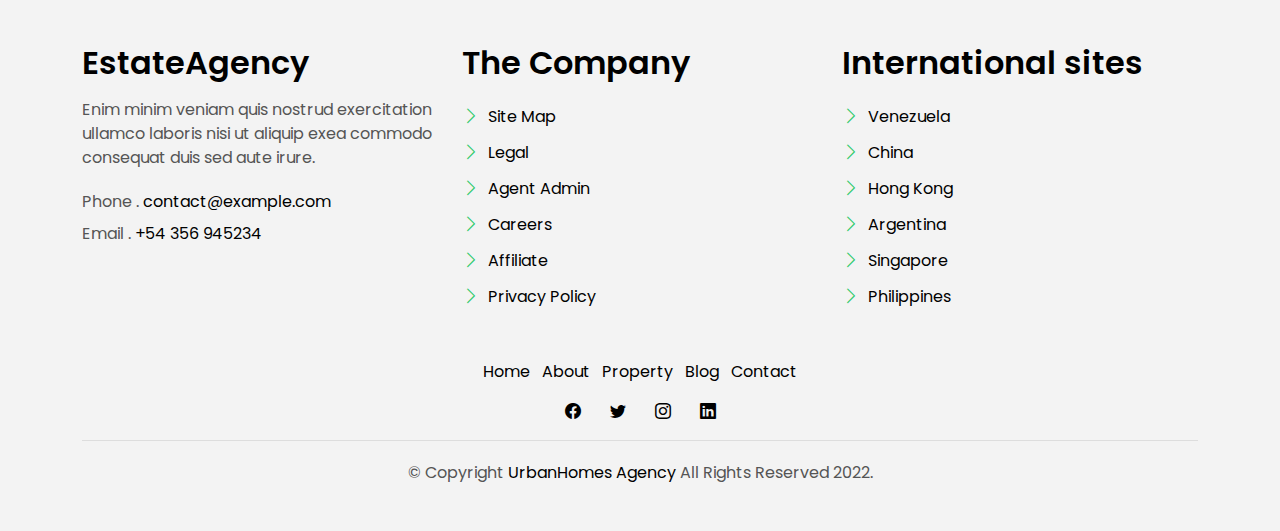
<file: property-grid.html>
<!DOCTYPE html>
<html lang="en">

<head>
  <meta charset="utf-8">
  <meta content="width=device-width, initial-scale=1.0" name="viewport">

  <title>EstateAgency Bootstrap Template - Index</title>
  <meta content="" name="description">
  <meta content="" name="keywords">

  <!-- Favicons -->
  <link href="assets/img/favicon.png" rel="icon">
  <link href="assets/img/apple-touch-icon.png" rel="apple-touch-icon">

  <!-- Google Fonts -->
  <link href="https://fonts.googleapis.com/css?family=Poppins:300,400,500,600,700" rel="stylesheet">

  <!-- Vendor CSS Files -->
  <link href="assets/vendor/animate.css/animate.min.css" rel="stylesheet">
  <link href="assets/vendor/bootstrap/css/bootstrap.min.css" rel="stylesheet">
  <link href="assets/vendor/bootstrap-icons/bootstrap-icons.css" rel="stylesheet">
  <link href="assets/vendor/swiper/swiper-bundle.min.css" rel="stylesheet">

  <!-- Template Main CSS File -->
  <link href="assets/css/style.css" rel="stylesheet">

</head>

<body>

  <!-- ======= Property Search Section ======= -->
  <div class="click-closed"></div>
  <!--/ Form Search Star /-->
  <div class="box-collapse">
    <div class="title-box-d">
      <h3 class="title-d">Search Property</h3>
    </div>
    <span class="close-box-collapse right-boxed bi bi-x"></span>
    <div class="box-collapse-wrap form">
      <form class="form-a">
        <div class="row">
          <div class="col-md-12 mb-2">
            <div class="form-group">
              <label class="pb-2" for="Type">Keyword</label>
              <input type="text" class="form-control form-control-lg form-control-a" placeholder="Keyword">
            </div>
          </div>
          <div class="col-md-6 mb-2">
            <div class="form-group mt-3">
              <label class="pb-2" for="Type">Type</label>
              <select class="form-control form-select form-control-a" id="Type">
                <option>All Type</option>
                <option>For Rent</option>
                <option>For Sale</option>
                <option>Open House</option>
              </select>
            </div>
          </div>
          <div class="col-md-6 mb-2">
            <div class="form-group mt-3">
              <label class="pb-2" for="city">City</label>
              <select class="form-control form-select form-control-a" id="city">
                <option>All City</option>
                <option>Alabama</option>
                <option>Arizona</option>
                <option>California</option>
                <option>Colorado</option>
              </select>
            </div>
          </div>
          <div class="col-md-6 mb-2">
            <div class="form-group mt-3">
              <label class="pb-2" for="bedrooms">Bedrooms</label>
              <select class="form-control form-select form-control-a" id="bedrooms">
                <option>Any</option>
                <option>01</option>
                <option>02</option>
                <option>03</option>
              </select>
            </div>
          </div>
          <div class="col-md-6 mb-2">
            <div class="form-group mt-3">
              <label class="pb-2" for="garages">Garages</label>
              <select class="form-control form-select form-control-a" id="garages">
                <option>Any</option>
                <option>01</option>
                <option>02</option>
                <option>03</option>
                <option>04</option>
              </select>
            </div>
          </div>
          <div class="col-md-6 mb-2">
            <div class="form-group mt-3">
              <label class="pb-2" for="bathrooms">Bathrooms</label>
              <select class="form-control form-select form-control-a" id="bathrooms">
                <option>Any</option>
                <option>01</option>
                <option>02</option>
                <option>03</option>
              </select>
            </div>
          </div>
          <div class="col-md-6 mb-2">
            <div class="form-group mt-3">
              <label class="pb-2" for="price">Min Price</label>
              <select class="form-control form-select form-control-a" id="price">
                <option>Unlimite</option>
                <option>$50,000</option>
                <option>$100,000</option>
                <option>$150,000</option>
                <option>$200,000</option>
              </select>
            </div>
          </div>
          <div class="col-md-12">
            <button type="submit" class="btn btn-b">Search Property</button>
          </div>
        </div>
      </form>
    </div>
  </div><!-- End Property Search Section -->>

  <!-- ======= Header/Navbar ======= -->
  <nav class="navbar navbar-default navbar-trans navbar-expand-lg fixed-top">
    <div class="container">
      <button class="navbar-toggler collapsed" type="button" data-bs-toggle="collapse" data-bs-target="#navbarDefault" aria-controls="navbarDefault" aria-expanded="false" aria-label="Toggle navigation">
        <span></span>
        <span></span>
        <span></span>
      </button>
      <a class="navbar-brand text-brand" href="index.html">UrbanHomes<span class="color-b">Agency</span></a>

      <div class="navbar-collapse collapse justify-content-center" id="navbarDefault">
        <ul class="navbar-nav">

          <li class="nav-item">
            <a class="nav-link " href="index.html">Home</a>
          </li>

          <li class="nav-item">
            <a class="nav-link " href="about.html">About</a>
          </li>

          <li class="nav-item">
            <a class="nav-link active" href="property-grid.html">Property</a>
          </li>

          <li class="nav-item">
            <a class="nav-link " href="blog-grid.html">Blog</a>
          </li>

          <li class="nav-item dropdown">
            <a class="nav-link dropdown-toggle" href="#" id="navbarDropdown" role="button" data-bs-toggle="dropdown" aria-haspopup="true" aria-expanded="false">Pages</a>
            <div class="dropdown-menu">
              <a class="dropdown-item " href="property-single.html">Property Single</a>
              <a class="dropdown-item " href="blog-single.html">Blog Single</a>
              <a class="dropdown-item " href="agents-grid.html">Agents Grid</a>
              <a class="dropdown-item " href="agent-single.html">Agent Single</a>
            </div>
          </li>
          <li class="nav-item">
            <a class="nav-link " href="contact.html">Contact</a>
          </li>
        </ul>
      </div>

      <button type="button" class="btn btn-b-n navbar-toggle-box navbar-toggle-box-collapse" data-bs-toggle="collapse" data-bs-target="#navbarTogglerDemo01">
        <i class="bi bi-search"></i>
      </button>

    </div>
  </nav><!-- End Header/Navbar -->

  <main id="main">

    <!-- ======= Intro Single ======= -->
    <section class="intro-single">
      <div class="container">
        <div class="row">
          <div class="col-md-12 col-lg-8">
            <div class="title-single-box">
              <h1 class="title-single">Our Amazing Properties</h1>
              <span class="color-text-a">Grid Properties</span>
            </div>
          </div>
          <div class="col-md-12 col-lg-4">
            <nav aria-label="breadcrumb" class="breadcrumb-box d-flex justify-content-lg-end">
              <ol class="breadcrumb">
                <li class="breadcrumb-item">
                  <a href="#">Home</a>
                </li>
                <li class="breadcrumb-item active" aria-current="page">
                  Properties Grid
                </li>
              </ol>
            </nav>
          </div>
        </div>
      </div>
    </section><!-- End Intro Single-->

    <!-- ======= Property Grid ======= -->
    <section class="property-grid grid">
      <div class="container">
        <div class="row">
          <div class="col-sm-12">
            <div class="grid-option">
              <form>
                <select class="custom-select">
                  <option selected>All</option>
                  <option value="1">New to Old</option>
                  <option value="2">For Rent</option>
                  <option value="3">For Sale</option>
                </select>
              </form>
            </div>
          </div>
          <div class="col-md-4">
            <div class="card-box-a card-shadow">
              <div class="img-box-a">
                <img src="assets/img/property-1.jpg" alt="" class="img-a img-fluid">
              </div>
              <div class="card-overlay">
                <div class="card-overlay-a-content">
                  <div class="card-header-a">
                    <h2 class="card-title-a">
                      <a href="#">204 Mount
                        <br /> Olive Road Two</a>
                    </h2>
                  </div>
                  <div class="card-body-a">
                    <div class="price-box d-flex">
                      <span class="price-a">rent | $ 12.000</span>
                    </div>
                    <a href="property-single.html" class="link-a">Click here to view
                      <span class="bi bi-chevron-right"></span>
                    </a>
                  </div>
                  <div class="card-footer-a">
                    <ul class="card-info d-flex justify-content-around">
                      <li>
                        <h4 class="card-info-title">Area</h4>
                        <span>340m
                          <sup>2</sup>
                        </span>
                      </li>
                      <li>
                        <h4 class="card-info-title">Beds</h4>
                        <span>2</span>
                      </li>
                      <li>
                        <h4 class="card-info-title">Baths</h4>
                        <span>4</span>
                      </li>
                      <li>
                        <h4 class="card-info-title">Garages</h4>
                        <span>1</span>
                      </li>
                    </ul>
                  </div>
                </div>
              </div>
            </div>
          </div>
          <div class="col-md-4">
            <div class="card-box-a card-shadow">
              <div class="img-box-a">
                <img src="assets/img/property-3.jpg" alt="" class="img-a img-fluid">
              </div>
              <div class="card-overlay">
                <div class="card-overlay-a-content">
                  <div class="card-header-a">
                    <h2 class="card-title-a">
                      <a href="#">204 Mount
                        <br /> Olive Road Two</a>
                    </h2>
                  </div>
                  <div class="card-body-a">
                    <div class="price-box d-flex">
                      <span class="price-a">rent | $ 12.000</span>
                    </div>
                    <a href="property-single.html" class="link-a">Click here to view
                      <span class="bi bi-chevron-right"></span>
                    </a>
                  </div>
                  <div class="card-footer-a">
                    <ul class="card-info d-flex justify-content-around">
                      <li>
                        <h4 class="card-info-title">Area</h4>
                        <span>340m
                          <sup>2</sup>
                        </span>
                      </li>
                      <li>
                        <h4 class="card-info-title">Beds</h4>
                        <span>2</span>
                      </li>
                      <li>
                        <h4 class="card-info-title">Baths</h4>
                        <span>4</span>
                      </li>
                      <li>
                        <h4 class="card-info-title">Garages</h4>
                        <span>1</span>
                      </li>
                    </ul>
                  </div>
                </div>
              </div>
            </div>
          </div>
          <div class="col-md-4">
            <div class="card-box-a card-shadow">
              <div class="img-box-a">
                <img src="assets/img/property-6.jpg" alt="" class="img-a img-fluid">
              </div>
              <div class="card-overlay">
                <div class="card-overlay-a-content">
                  <div class="card-header-a">
                    <h2 class="card-title-a">
                      <a href="#">204 Mount
                        <br /> Olive Road Two</a>
                    </h2>
                  </div>
                  <div class="card-body-a">
                    <div class="price-box d-flex">
                      <span class="price-a">rent | $ 12.000</span>
                    </div>
                    <a href="property-single.html" class="link-a">Click here to view
                      <span class="bi bi-chevron-right"></span>
                    </a>
                  </div>
                  <div class="card-footer-a">
                    <ul class="card-info d-flex justify-content-around">
                      <li>
                        <h4 class="card-info-title">Area</h4>
                        <span>340m
                          <sup>2</sup>
                        </span>
                      </li>
                      <li>
                        <h4 class="card-info-title">Beds</h4>
                        <span>2</span>
                      </li>
                      <li>
                        <h4 class="card-info-title">Baths</h4>
                        <span>4</span>
                      </li>
                      <li>
                        <h4 class="card-info-title">Garages</h4>
                        <span>1</span>
                      </li>
                    </ul>
                  </div>
                </div>
              </div>
            </div>
          </div>
          <div class="col-md-4">
            <div class="card-box-a card-shadow">
              <div class="img-box-a">
                <img src="assets/img/property-7.jpg" alt="" class="img-a img-fluid">
              </div>
              <div class="card-overlay">
                <div class="card-overlay-a-content">
                  <div class="card-header-a">
                    <h2 class="card-title-a">
                      <a href="#">204 Mount
                        <br /> Olive Road Two</a>
                    </h2>
                  </div>
                  <div class="card-body-a">
                    <div class="price-box d-flex">
                      <span class="price-a">rent | $ 12.000</span>
                    </div>
                    <a href="property-single.html" class="link-a">Click here to view
                      <span class="bi bi-chevron-right"></span>
                    </a>
                  </div>
                  <div class="card-footer-a">
                    <ul class="card-info d-flex justify-content-around">
                      <li>
                        <h4 class="card-info-title">Area</h4>
                        <span>340m
                          <sup>2</sup>
                        </span>
                      </li>
                      <li>
                        <h4 class="card-info-title">Beds</h4>
                        <span>2</span>
                      </li>
                      <li>
                        <h4 class="card-info-title">Baths</h4>
                        <span>4</span>
                      </li>
                      <li>
                        <h4 class="card-info-title">Garages</h4>
                        <span>1</span>
                      </li>
                    </ul>
                  </div>
                </div>
              </div>
            </div>
          </div>
          <div class="col-md-4">
            <div class="card-box-a card-shadow">
              <div class="img-box-a">
                <img src="assets/img/property-8.jpg" alt="" class="img-a img-fluid">
              </div>
              <div class="card-overlay">
                <div class="card-overlay-a-content">
                  <div class="card-header-a">
                    <h2 class="card-title-a">
                      <a href="#">204 Mount
                        <br /> Olive Road Two</a>
                    </h2>
                  </div>
                  <div class="card-body-a">
                    <div class="price-box d-flex">
                      <span class="price-a">rent | $ 12.000</span>
                    </div>
                    <a href="property-single.html" class="link-a">Click here to view
                      <span class="bi bi-chevron-right"></span>
                    </a>
                  </div>
                  <div class="card-footer-a">
                    <ul class="card-info d-flex justify-content-around">
                      <li>
                        <h4 class="card-info-title">Area</h4>
                        <span>340m
                          <sup>2</sup>
                        </span>
                      </li>
                      <li>
                        <h4 class="card-info-title">Beds</h4>
                        <span>2</span>
                      </li>
                      <li>
                        <h4 class="card-info-title">Baths</h4>
                        <span>4</span>
                      </li>
                      <li>
                        <h4 class="card-info-title">Garages</h4>
                        <span>1</span>
                      </li>
                    </ul>
                  </div>
                </div>
              </div>
            </div>
          </div>
          <div class="col-md-4">
            <div class="card-box-a card-shadow">
              <div class="img-box-a">
                <img src="assets/img/property-10.jpg" alt="" class="img-a img-fluid">
              </div>
              <div class="card-overlay">
                <div class="card-overlay-a-content">
                  <div class="card-header-a">
                    <h2 class="card-title-a">
                      <a href="#">204 Mount
                        <br /> Olive Road Two</a>
                    </h2>
                  </div>
                  <div class="card-body-a">
                    <div class="price-box d-flex">
                      <span class="price-a">rent | $ 12.000</span>
                    </div>
                    <a href="property-single.html" class="link-a">Click here to view
                      <span class="bi bi-chevron-right"></span>
                    </a>
                  </div>
                  <div class="card-footer-a">
                    <ul class="card-info d-flex justify-content-around">
                      <li>
                        <h4 class="card-info-title">Area</h4>
                        <span>340m
                          <sup>2</sup>
                        </span>
                      </li>
                      <li>
                        <h4 class="card-info-title">Beds</h4>
                        <span>2</span>
                      </li>
                      <li>
                        <h4 class="card-info-title">Baths</h4>
                        <span>4</span>
                      </li>
                      <li>
                        <h4 class="card-info-title">Garages</h4>
                        <span>1</span>
                      </li>
                    </ul>
                  </div>
                </div>
              </div>
            </div>
          </div>
        </div>
        <div class="row">
          <div class="col-sm-12">
            <nav class="pagination-a">
              <ul class="pagination justify-content-end">
                <li class="page-item disabled">
                  <a class="page-link" href="#" tabindex="-1">
                    <span class="bi bi-chevron-left"></span>
                  </a>
                </li>
                <li class="page-item">
                  <a class="page-link" href="#">1</a>
                </li>
                <li class="page-item active">
                  <a class="page-link" href="#">2</a>
                </li>
                <li class="page-item">
                  <a class="page-link" href="#">3</a>
                </li>
                <li class="page-item next">
                  <a class="page-link" href="#">
                    <span class="bi bi-chevron-right"></span>
                  </a>
                </li>
              </ul>
            </nav>
          </div>
        </div>
      </div>
    </section><!-- End Property Grid Single-->

  </main><!-- End #main -->

  <!-- ======= Footer ======= -->
  <section class="section-footer">
    <div class="container">
      <div class="row">
        <div class="col-sm-12 col-md-4">
          <div class="widget-a">
            <div class="w-header-a">
              <h3 class="w-title-a text-brand">EstateAgency</h3>
            </div>
            <div class="w-body-a">
              <p class="w-text-a color-text-a">
                Enim minim veniam quis nostrud exercitation ullamco laboris nisi ut aliquip exea commodo consequat duis
                sed aute irure.
              </p>
            </div>
            <div class="w-footer-a">
              <ul class="list-unstyled">
                <li class="color-a">
                  <span class="color-text-a">Phone .</span> contact@example.com
                </li>
                <li class="color-a">
                  <span class="color-text-a">Email .</span> +54 356 945234
                </li>
              </ul>
            </div>
          </div>
        </div>
        <div class="col-sm-12 col-md-4 section-md-t3">
          <div class="widget-a">
            <div class="w-header-a">
              <h3 class="w-title-a text-brand">The Company</h3>
            </div>
            <div class="w-body-a">
              <div class="w-body-a">
                <ul class="list-unstyled">
                  <li class="item-list-a">
                    <i class="bi bi-chevron-right"></i> <a href="#">Site Map</a>
                  </li>
                  <li class="item-list-a">
                    <i class="bi bi-chevron-right"></i> <a href="#">Legal</a>
                  </li>
                  <li class="item-list-a">
                    <i class="bi bi-chevron-right"></i> <a href="#">Agent Admin</a>
                  </li>
                  <li class="item-list-a">
                    <i class="bi bi-chevron-right"></i> <a href="#">Careers</a>
                  </li>
                  <li class="item-list-a">
                    <i class="bi bi-chevron-right"></i> <a href="#">Affiliate</a>
                  </li>
                  <li class="item-list-a">
                    <i class="bi bi-chevron-right"></i> <a href="#">Privacy Policy</a>
                  </li>
                </ul>
              </div>
            </div>
          </div>
        </div>
        <div class="col-sm-12 col-md-4 section-md-t3">
          <div class="widget-a">
            <div class="w-header-a">
              <h3 class="w-title-a text-brand">International sites</h3>
            </div>
            <div class="w-body-a">
              <ul class="list-unstyled">
                <li class="item-list-a">
                  <i class="bi bi-chevron-right"></i> <a href="#">Venezuela</a>
                </li>
                <li class="item-list-a">
                  <i class="bi bi-chevron-right"></i> <a href="#">China</a>
                </li>
                <li class="item-list-a">
                  <i class="bi bi-chevron-right"></i> <a href="#">Hong Kong</a>
                </li>
                <li class="item-list-a">
                  <i class="bi bi-chevron-right"></i> <a href="#">Argentina</a>
                </li>
                <li class="item-list-a">
                  <i class="bi bi-chevron-right"></i> <a href="#">Singapore</a>
                </li>
                <li class="item-list-a">
                  <i class="bi bi-chevron-right"></i> <a href="#">Philippines</a>
                </li>
              </ul>
            </div>
          </div>
        </div>
      </div>
    </div>
  </section>
      <footer>
        <div class="container">
          <div class="row">
            <div class="col-md-12">
              <nav class="nav-footer">
                <ul class="list-inline">
                  <li class="list-inline-item">
                    <a href="index.html">Home</a>
                  </li>
                  <li class="list-inline-item">
                    <a href="about.html">About</a>
                  </li>
                  <li class="list-inline-item">
                    <a href="property-grid.html">Property</a>
                  </li>
                  <li class="list-inline-item">
                    <a href="blog-grid.html">Blog</a>
                  </li>
                  <li class="list-inline-item">
                    <a href="contact.html">Contact</a>
                  </li>
                </ul>
              </nav>
              <div class="socials-a">
                <ul class="list-inline">
                  <li class="list-inline-item">
                    <a href="#">
                      <i class="bi bi-facebook" aria-hidden="true"></i>
                    </a>
                  </li>
                  <li class="list-inline-item">
                    <a href="#">
                      <i class="bi bi-twitter" aria-hidden="true"></i>
                    </a>
                  </li>
                  <li class="list-inline-item">
                    <a href="#">
                      <i class="bi bi-instagram" aria-hidden="true"></i>
                    </a>
                  </li>
                  <li class="list-inline-item">
                    <a href="#">
                      <i class="bi bi-linkedin" aria-hidden="true"></i>
                    </a>
                  </li>
                </ul>
              </div>
              <div class="copyright-footer">
                <p class="copyright color-text-a">
                  &copy; Copyright
                  <span class="color-a">UrbanHomes Agency</span> All Rights Reserved 2022.
                </p>
              </div>
              <div class="credits">
              </div>
            </div>
          </div>
        </div>
  </footer><!-- End  Footer -->

  <div id="preloader"></div>
  <a href="#" class="back-to-top d-flex align-items-center justify-content-center"><i class="bi bi-arrow-up-short"></i></a>

  <!-- Vendor JS Files -->
  <script src="assets/vendor/bootstrap/js/bootstrap.bundle.min.js"></script>
  <script src="assets/vendor/swiper/swiper-bundle.min.js"></script>
  <script src="assets/vendor/php-email-form/validate.js"></script>

  <!-- Template Main JS File -->
  <script src="assets/js/main.js"></script>

</body>

</html>
</file>
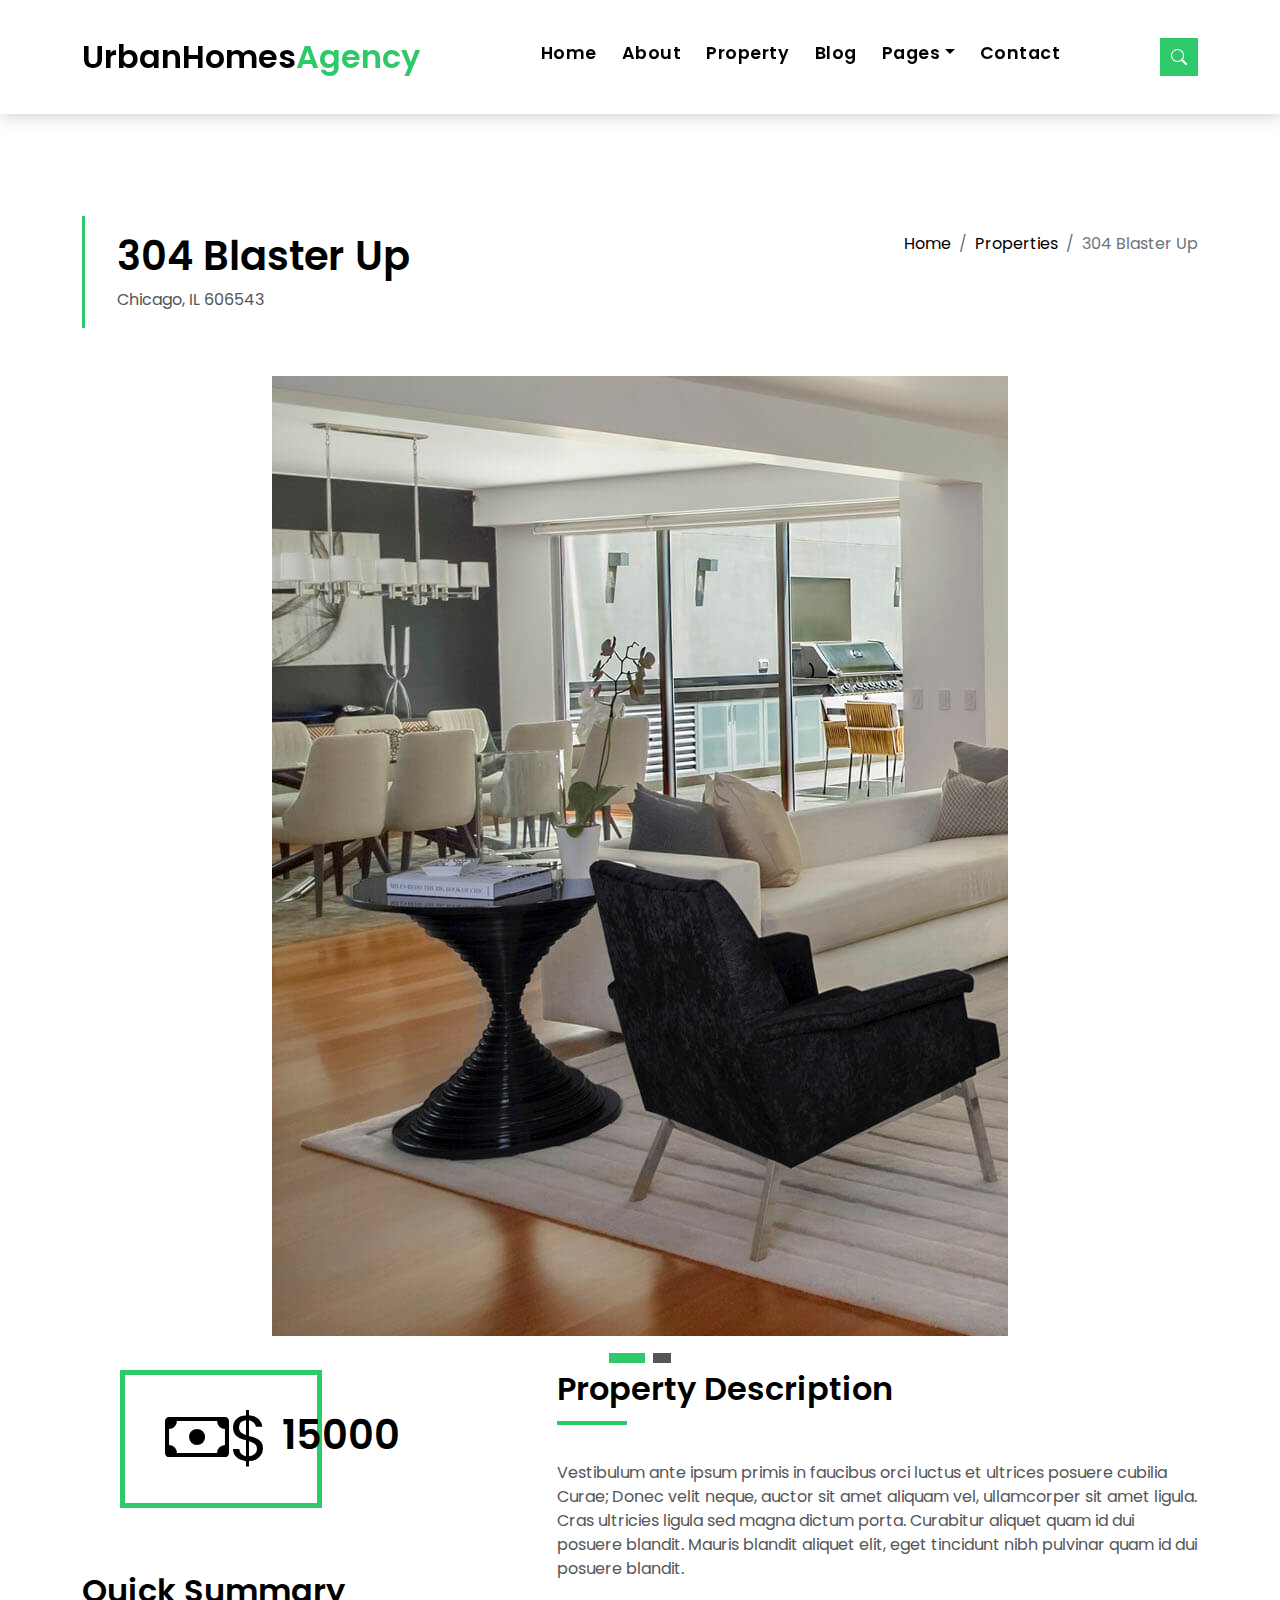
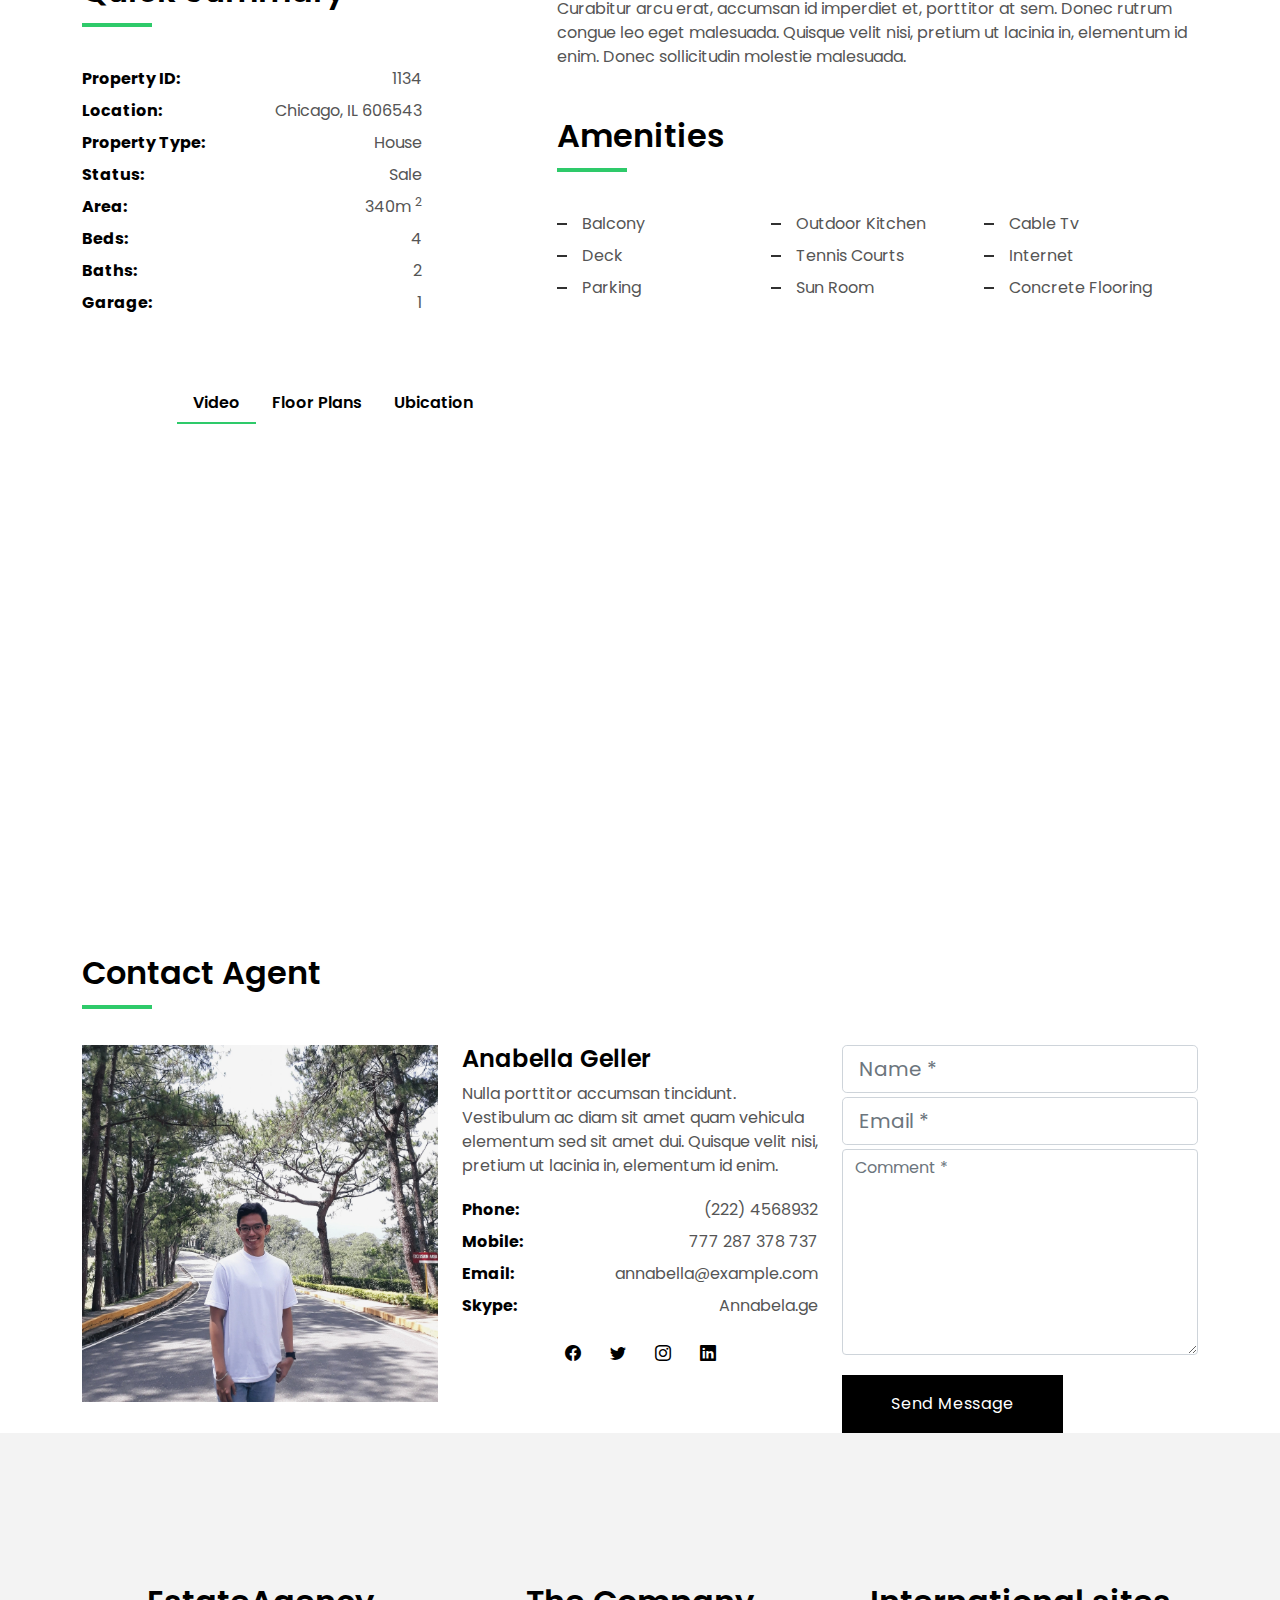
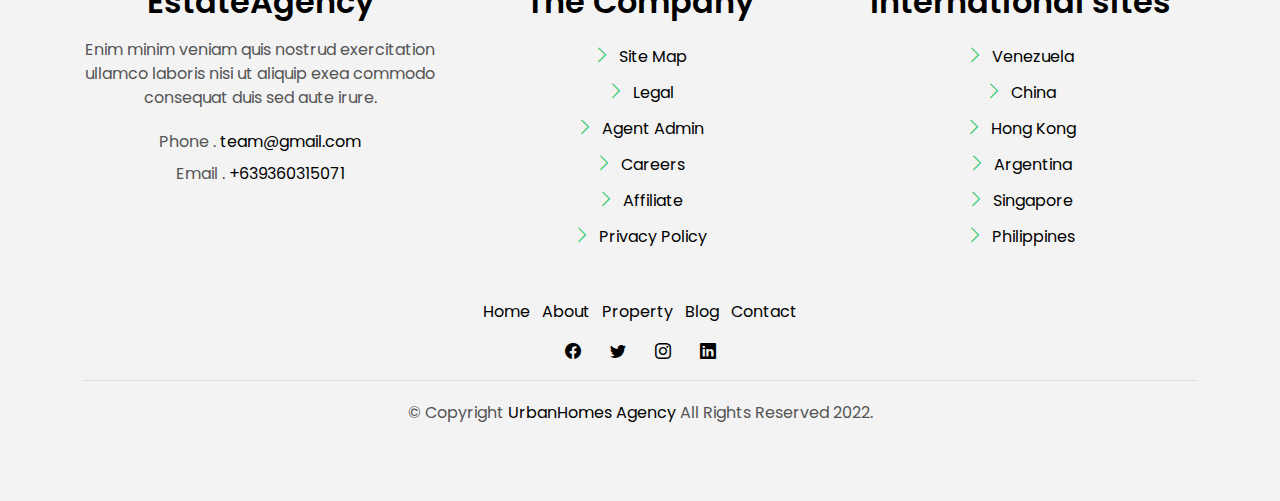
<file: property-single.html>
<!DOCTYPE html>
<html lang="en">

<head>
  <meta charset="utf-8">
  <meta content="width=device-width, initial-scale=1.0" name="viewport">

  <title>EstateAgency Bootstrap Template - Index</title>
  <meta content="" name="description">
  <meta content="" name="keywords">

  <!-- Favicons -->
  <link href="assets/img/favicon.png" rel="icon">
  <link href="assets/img/apple-touch-icon.png" rel="apple-touch-icon">

  <!-- Google Fonts -->
  <link href="https://fonts.googleapis.com/css?family=Poppins:300,400,500,600,700" rel="stylesheet">

  <!-- Vendor CSS Files -->
  <link href="assets/vendor/animate.css/animate.min.css" rel="stylesheet">
  <link href="assets/vendor/bootstrap/css/bootstrap.min.css" rel="stylesheet">
  <link href="assets/vendor/bootstrap-icons/bootstrap-icons.css" rel="stylesheet">
  <link href="assets/vendor/swiper/swiper-bundle.min.css" rel="stylesheet">

  <!-- Template Main CSS File -->
  <link href="assets/css/style.css" rel="stylesheet">

</head>

<body>

  <!-- ======= Property Search Section ======= -->
  <div class="click-closed"></div>
  <!--/ Form Search Star /-->
  <div class="box-collapse">
    <div class="title-box-d">
      <h3 class="title-d">Search Property</h3>
    </div>
    <span class="close-box-collapse right-boxed bi bi-x"></span>
    <div class="box-collapse-wrap form">
      <form class="form-a">
        <div class="row">
          <div class="col-md-12 mb-2">
            <div class="form-group">
              <label class="pb-2" for="Type">Keyword</label>
              <input type="text" class="form-control form-control-lg form-control-a" placeholder="Keyword">
            </div>
          </div>
          <div class="col-md-6 mb-2">
            <div class="form-group mt-3">
              <label class="pb-2" for="Type">Type</label>
              <select class="form-control form-select form-control-a" id="Type">
                <option>All Type</option>
                <option>For Rent</option>
                <option>For Sale</option>
                <option>Open House</option>
              </select>
            </div>
          </div>
          <div class="col-md-6 mb-2">
            <div class="form-group mt-3">
              <label class="pb-2" for="city">City</label>
              <select class="form-control form-select form-control-a" id="city">
                <option>All City</option>
                <option>Alabama</option>
                <option>Arizona</option>
                <option>California</option>
                <option>Colorado</option>
              </select>
            </div>
          </div>
          <div class="col-md-6 mb-2">
            <div class="form-group mt-3">
              <label class="pb-2" for="bedrooms">Bedrooms</label>
              <select class="form-control form-select form-control-a" id="bedrooms">
                <option>Any</option>
                <option>01</option>
                <option>02</option>
                <option>03</option>
              </select>
            </div>
          </div>
          <div class="col-md-6 mb-2">
            <div class="form-group mt-3">
              <label class="pb-2" for="garages">Garages</label>
              <select class="form-control form-select form-control-a" id="garages">
                <option>Any</option>
                <option>01</option>
                <option>02</option>
                <option>03</option>
                <option>04</option>
              </select>
            </div>
          </div>
          <div class="col-md-6 mb-2">
            <div class="form-group mt-3">
              <label class="pb-2" for="bathrooms">Bathrooms</label>
              <select class="form-control form-select form-control-a" id="bathrooms">
                <option>Any</option>
                <option>01</option>
                <option>02</option>
                <option>03</option>
              </select>
            </div>
          </div>
          <div class="col-md-6 mb-2">
            <div class="form-group mt-3">
              <label class="pb-2" for="price">Min Price</label>
              <select class="form-control form-select form-control-a" id="price">
                <option>Unlimite</option>
                <option>$50,000</option>
                <option>$100,000</option>
                <option>$150,000</option>
                <option>$200,000</option>
              </select>
            </div>
          </div>
          <div class="col-md-12">
            <button type="submit" class="btn btn-b">Search Property</button>
          </div>
        </div>
      </form>
    </div>
  </div><!-- End Property Search Section -->>

  <!-- ======= Header/Navbar ======= -->
  <nav class="navbar navbar-default navbar-trans navbar-expand-lg fixed-top">
    <div class="container">
      <button class="navbar-toggler collapsed" type="button" data-bs-toggle="collapse" data-bs-target="#navbarDefault" aria-controls="navbarDefault" aria-expanded="false" aria-label="Toggle navigation">
        <span></span>
        <span></span>
        <span></span>
      </button>
      <a class="navbar-brand text-brand" href="index.html">UrbanHomes<span class="color-b">Agency</span></a>

      <div class="navbar-collapse collapse justify-content-center" id="navbarDefault">
        <ul class="navbar-nav">

          <li class="nav-item">
            <a class="nav-link " href="index.html">Home</a>
          </li>

          <li class="nav-item">
            <a class="nav-link " href="about.html">About</a>
          </li>

          <li class="nav-item">
            <a class="nav-link " href="property-grid.html">Property</a>
          </li>

          <li class="nav-item">
            <a class="nav-link " href="blog-grid.html">Blog</a>
          </li>

          <li class="nav-item dropdown">
            <a class="nav-link dropdown-toggle" href="#" id="navbarDropdown" role="button" data-bs-toggle="dropdown" aria-haspopup="true" aria-expanded="false">Pages</a>
            <div class="dropdown-menu">
              <a class="dropdown-item active" href="property-single.html">Property Single</a>
              <a class="dropdown-item " href="blog-single.html">Blog Single</a>
              <a class="dropdown-item " href="agents-grid.html">Agents Grid</a>
              <a class="dropdown-item " href="agent-single.html">Agent Single</a>
            </div>
          </li>
          <li class="nav-item">
            <a class="nav-link " href="contact.html">Contact</a>
          </li>
        </ul>
      </div>

      <button type="button" class="btn btn-b-n navbar-toggle-box navbar-toggle-box-collapse" data-bs-toggle="collapse" data-bs-target="#navbarTogglerDemo01">
        <i class="bi bi-search"></i>
      </button>

    </div>
  </nav><!-- End Header/Navbar -->

  <main id="main">

    <!-- ======= Intro Single ======= -->
    <section class="intro-single">
      <div class="container">
        <div class="row">
          <div class="col-md-12 col-lg-8">
            <div class="title-single-box">
              <h1 class="title-single">304 Blaster Up</h1>
              <span class="color-text-a">Chicago, IL 606543</span>
            </div>
          </div>
          <div class="col-md-12 col-lg-4">
            <nav aria-label="breadcrumb" class="breadcrumb-box d-flex justify-content-lg-end">
              <ol class="breadcrumb">
                <li class="breadcrumb-item">
                  <a href="index.html">Home</a>
                </li>
                <li class="breadcrumb-item">
                  <a href="property-grid.html">Properties</a>
                </li>
                <li class="breadcrumb-item active" aria-current="page">
                  304 Blaster Up
                </li>
              </ol>
            </nav>
          </div>
        </div>
      </div>
    </section><!-- End Intro Single-->

    <!-- ======= Property Single ======= -->
    <section class="property-single nav-arrow-b">
      <div class="container">
        <div class="row justify-content-center">
          <div class="col-lg-8">
            <div id="property-single-carousel" class="swiper">
              <div class="swiper-wrapper">
                <div class="carousel-item-b swiper-slide">
                  <img src="assets/img/slide-1.jpg" alt="">
                </div>
                <div class="carousel-item-b swiper-slide">
                  <img src="assets/img/slide-2.jpg" alt="">
                </div>
              </div>
            </div>
            <div class="property-single-carousel-pagination carousel-pagination"></div>
          </div>
        </div>

        <div class="row">
          <div class="col-sm-12">

            <div class="row justify-content-between">
              <div class="col-md-5 col-lg-4">
                <div class="property-price d-flex justify-content-center foo">
                  <div class="card-header-c d-flex">
                    <div class="card-box-ico">
                      <span class="bi bi-cash">$</span>
                    </div>
                    <div class="card-title-c align-self-center">
                      <h5 class="title-c">15000</h5>
                    </div>
                  </div>
                </div>
                <div class="property-summary">
                  <div class="row">
                    <div class="col-sm-12">
                      <div class="title-box-d section-t4">
                        <h3 class="title-d">Quick Summary</h3>
                      </div>
                    </div>
                  </div>
                  <div class="summary-list">
                    <ul class="list">
                      <li class="d-flex justify-content-between">
                        <strong>Property ID:</strong>
                        <span>1134</span>
                      </li>
                      <li class="d-flex justify-content-between">
                        <strong>Location:</strong>
                        <span>Chicago, IL 606543</span>
                      </li>
                      <li class="d-flex justify-content-between">
                        <strong>Property Type:</strong>
                        <span>House</span>
                      </li>
                      <li class="d-flex justify-content-between">
                        <strong>Status:</strong>
                        <span>Sale</span>
                      </li>
                      <li class="d-flex justify-content-between">
                        <strong>Area:</strong>
                        <span>340m
                          <sup>2</sup>
                        </span>
                      </li>
                      <li class="d-flex justify-content-between">
                        <strong>Beds:</strong>
                        <span>4</span>
                      </li>
                      <li class="d-flex justify-content-between">
                        <strong>Baths:</strong>
                        <span>2</span>
                      </li>
                      <li class="d-flex justify-content-between">
                        <strong>Garage:</strong>
                        <span>1</span>
                      </li>
                    </ul>
                  </div>
                </div>
              </div>
              <div class="col-md-7 col-lg-7 section-md-t3">
                <div class="row">
                  <div class="col-sm-12">
                    <div class="title-box-d">
                      <h3 class="title-d">Property Description</h3>
                    </div>
                  </div>
                </div>
                <div class="property-description">
                  <p class="description color-text-a">
                    Vestibulum ante ipsum primis in faucibus orci luctus et ultrices posuere cubilia Curae; Donec velit
                    neque, auctor sit amet
                    aliquam vel, ullamcorper sit amet ligula. Cras ultricies ligula sed magna dictum porta.
                    Curabitur aliquet quam id dui posuere blandit. Mauris blandit aliquet elit, eget tincidunt
                    nibh pulvinar quam id dui posuere blandit.
                  </p>
                  <p class="description color-text-a no-margin">
                    Curabitur arcu erat, accumsan id imperdiet et, porttitor at sem. Donec rutrum congue leo eget
                    malesuada. Quisque velit nisi,
                    pretium ut lacinia in, elementum id enim. Donec sollicitudin molestie malesuada.
                  </p>
                </div>
                <div class="row section-t3">
                  <div class="col-sm-12">
                    <div class="title-box-d">
                      <h3 class="title-d">Amenities</h3>
                    </div>
                  </div>
                </div>
                <div class="amenities-list color-text-a">
                  <ul class="list-a no-margin">
                    <li>Balcony</li>
                    <li>Outdoor Kitchen</li>
                    <li>Cable Tv</li>
                    <li>Deck</li>
                    <li>Tennis Courts</li>
                    <li>Internet</li>
                    <li>Parking</li>
                    <li>Sun Room</li>
                    <li>Concrete Flooring</li>
                  </ul>
                </div>
              </div>
            </div>
          </div>
          <div class="col-md-10 offset-md-1">
            <ul class="nav nav-pills-a nav-pills mb-3 section-t3" id="pills-tab" role="tablist">
              <li class="nav-item">
                <a class="nav-link active" id="pills-video-tab" data-bs-toggle="pill" href="#pills-video" role="tab" aria-controls="pills-video" aria-selected="true">Video</a>
              </li>
              <li class="nav-item">
                <a class="nav-link" id="pills-plans-tab" data-bs-toggle="pill" href="#pills-plans" role="tab" aria-controls="pills-plans" aria-selected="false">Floor Plans</a>
              </li>
              <li class="nav-item">
                <a class="nav-link" id="pills-map-tab" data-bs-toggle="pill" href="#pills-map" role="tab" aria-controls="pills-map" aria-selected="false">Ubication</a>
              </li>
            </ul>
            <div class="tab-content" id="pills-tabContent">
              <div class="tab-pane fade show active" id="pills-video" role="tabpanel" aria-labelledby="pills-video-tab">
                <iframe src="https://player.vimeo.com/video/73221098" width="100%" height="460" frameborder="0" webkitallowfullscreen mozallowfullscreen allowfullscreen></iframe>
              </div>
              <div class="tab-pane fade" id="pills-plans" role="tabpanel" aria-labelledby="pills-plans-tab">
                <img src="assets/img/plan2.jpg" alt="" class="img-fluid">
              </div>
              <div class="tab-pane fade" id="pills-map" role="tabpanel" aria-labelledby="pills-map-tab">
                <iframe src="https://www.google.com/maps/embed?pb=!1m18!1m12!1m3!1d3022.1422937950147!2d-73.98731968482413!3d40.75889497932681!2m3!1f0!2f0!3f0!3m2!1i1024!2i768!4f13.1!3m3!1m2!1s0x89c25855c6480299%3A0x55194ec5a1ae072e!2sTimes+Square!5e0!3m2!1ses-419!2sve!4v1510329142834" width="100%" height="460" frameborder="0" style="border:0" allowfullscreen></iframe>
              </div>
            </div>
          </div>
          <div class="col-md-12">
            <div class="row section-t3">
              <div class="col-sm-12">
                <div class="title-box-d">
                  <h3 class="title-d">Contact Agent</h3>
                </div>
              </div>
            </div>
            <div class="row">
              <div class="col-md-6 col-lg-4">
                <img src="assets/img/agent-4.jpg" alt="" class="img-fluid">
              </div>
              <div class="col-md-6 col-lg-4">
                <div class="property-agent">
                  <h4 class="title-agent">Anabella Geller</h4>
                  <p class="color-text-a">
                    Nulla porttitor accumsan tincidunt. Vestibulum ac diam sit amet quam vehicula elementum sed sit amet
                    dui. Quisque velit nisi,
                    pretium ut lacinia in, elementum id enim.
                  </p>
                  <ul class="list-unstyled">
                    <li class="d-flex justify-content-between">
                      <strong>Phone:</strong>
                      <span class="color-text-a">(222) 4568932</span>
                    </li>
                    <li class="d-flex justify-content-between">
                      <strong>Mobile:</strong>
                      <span class="color-text-a">777 287 378 737</span>
                    </li>
                    <li class="d-flex justify-content-between">
                      <strong>Email:</strong>
                      <span class="color-text-a">annabella@example.com</span>
                    </li>
                    <li class="d-flex justify-content-between">
                      <strong>Skype:</strong>
                      <span class="color-text-a">Annabela.ge</span>
                    </li>
                  </ul>
                  <div class="socials-a">
                    <ul class="list-inline">
                      <li class="list-inline-item">
                        <a href="#">
                          <i class="bi bi-facebook" aria-hidden="true"></i>
                        </a>
                      </li>
                      <li class="list-inline-item">
                        <a href="#">
                          <i class="bi bi-twitter" aria-hidden="true"></i>
                        </a>
                      </li>
                      <li class="list-inline-item">
                        <a href="#">
                          <i class="bi bi-instagram" aria-hidden="true"></i>
                        </a>
                      </li>
                      <li class="list-inline-item">
                        <a href="#">
                          <i class="bi bi-linkedin" aria-hidden="true"></i>
                        </a>
                      </li>
                    </ul>
                  </div>
                </div>
              </div>
              <div class="col-md-12 col-lg-4">
                <div class="property-contact">
                  <form class="form-a">
                    <div class="row">
                      <div class="col-md-12 mb-1">
                        <div class="form-group">
                          <input type="text" class="form-control form-control-lg form-control-a" id="inputName" placeholder="Name *" required>
                        </div>
                      </div>
                      <div class="col-md-12 mb-1">
                        <div class="form-group">
                          <input type="email" class="form-control form-control-lg form-control-a" id="inputEmail1" placeholder="Email *" required>
                        </div>
                      </div>
                      <div class="col-md-12 mb-1">
                        <div class="form-group">
                          <textarea id="textMessage" class="form-control" placeholder="Comment *" name="message" cols="45" rows="8" required></textarea>
                        </div>
                      </div>
                      <div class="col-md-12 mt-3">
                        <button type="submit" class="btn btn-a">Send Message</button>
                      </div>
                    </div>
                  </form>
                </div>
              </div>
            </div>
          </div>
        </div>
      </div>
    </section><!-- End Property Single-->

  </main><!-- End #main -->

  <!-- ======= Footer ======= -->
    <footer>
      <section class="section-footer">
        <div class="container">
          <div class="row">
            <div class="col-sm-12 col-md-4">
              <div class="widget-a">
                <div class="w-header-a">
                  <h3 class="w-title-a text-brand">EstateAgency</h3>
                </div>
                <div class="w-body-a">
                  <p class="w-text-a color-text-a">
                    Enim minim veniam quis nostrud exercitation ullamco laboris nisi ut aliquip exea commodo consequat duis
                    sed aute irure.
                  </p>
                </div>
                <div class="w-footer-a">
                  <ul class="list-unstyled">
                    <li class="color-a">
                      <span class="color-text-a">Phone .</span> team@gmail.com
                    </li>
                    <li class="color-a">
                      <span class="color-text-a">Email .</span> +639360315071
                    </li>
                  </ul>
                </div>
              </div>
            </div>
            <div class="col-sm-12 col-md-4 section-md-t3">
              <div class="widget-a">
                <div class="w-header-a">
                  <h3 class="w-title-a text-brand">The Company</h3>
                </div>
                <div class="w-body-a">
                  <div class="w-body-a">
                    <ul class="list-unstyled">
                      <li class="item-list-a">
                        <i class="bi bi-chevron-right"></i> <a href="#">Site Map</a>
                      </li>
                      <li class="item-list-a">
                        <i class="bi bi-chevron-right"></i> <a href="#">Legal</a>
                      </li>
                      <li class="item-list-a">
                        <i class="bi bi-chevron-right"></i> <a href="#">Agent Admin</a>
                      </li>
                      <li class="item-list-a">
                        <i class="bi bi-chevron-right"></i> <a href="#">Careers</a>
                      </li>
                      <li class="item-list-a">
                        <i class="bi bi-chevron-right"></i> <a href="#">Affiliate</a>
                      </li>
                      <li class="item-list-a">
                        <i class="bi bi-chevron-right"></i> <a href="#">Privacy Policy</a>
                      </li>
                    </ul>
                  </div>
                </div>
              </div>
            </div>
            <div class="col-sm-12 col-md-4 section-md-t3">
              <div class="widget-a">
                <div class="w-header-a">
                  <h3 class="w-title-a text-brand">International sites</h3>
                </div>
                <div class="w-body-a">
                  <ul class="list-unstyled">
                    <li class="item-list-a">
                      <i class="bi bi-chevron-right"></i> <a href="#">Venezuela</a>
                    </li>
                    <li class="item-list-a">
                      <i class="bi bi-chevron-right"></i> <a href="#">China</a>
                    </li>
                    <li class="item-list-a">
                      <i class="bi bi-chevron-right"></i> <a href="#">Hong Kong</a>
                    </li>
                    <li class="item-list-a">
                      <i class="bi bi-chevron-right"></i> <a href="#">Argentina</a>
                    </li>
                    <li class="item-list-a">
                      <i class="bi bi-chevron-right"></i> <a href="#">Singapore</a>
                    </li>
                    <li class="item-list-a">
                      <i class="bi bi-chevron-right"></i> <a href="#">Philippines</a>
                    </li>
                  </ul>
                </div>
              </div>
            </div>
          </div>
        </div>
      </section>
      <footer>
        <div class="container">
          <div class="row">
            <div class="col-md-12">
              <nav class="nav-footer">
                <ul class="list-inline">
                  <li class="list-inline-item">
                    <a href="index.html">Home</a>
                  </li>
                  <li class="list-inline-item">
                    <a href="about.html">About</a>
                  </li>
                  <li class="list-inline-item">
                    <a href="property-grid.html">Property</a>
                  </li>
                  <li class="list-inline-item">
                    <a href="blog-grid.html">Blog</a>
                  </li>
                  <li class="list-inline-item">
                    <a href="contact.html">Contact</a>
                  </li>
                </ul>
              </nav>
              <div class="socials-a">
                <ul class="list-inline">
                  <li class="list-inline-item">
                    <a href="#">
                      <i class="bi bi-facebook" aria-hidden="true"></i>
                    </a>
                  </li>
                  <li class="list-inline-item">
                    <a href="#">
                      <i class="bi bi-twitter" aria-hidden="true"></i>
                    </a>
                  </li>
                  <li class="list-inline-item">
                    <a href="#">
                      <i class="bi bi-instagram" aria-hidden="true"></i>
                    </a>
                  </li>
                  <li class="list-inline-item">
                    <a href="#">
                      <i class="bi bi-linkedin" aria-hidden="true"></i>
                    </a>
                  </li>
                </ul>
              </div>
              <div class="copyright-footer">
                <p class="copyright color-text-a">
                  &copy; Copyright
                  <span class="color-a">UrbanHomes Agency</span> All Rights Reserved 2022.
                </p>
              </div>
              <div class="credits">
              </div>
            </div>
          </div>
        </div>
  </footer><!-- End  Footer -->

  <div id="preloader"></div>
  <a href="#" class="back-to-top d-flex align-items-center justify-content-center"><i class="bi bi-arrow-up-short"></i></a>

  <!-- Vendor JS Files -->
  <script src="assets/vendor/bootstrap/js/bootstrap.bundle.min.js"></script>
  <script src="assets/vendor/swiper/swiper-bundle.min.js"></script>
  <script src="assets/vendor/php-email-form/validate.js"></script>

  <!-- Template Main JS File -->
  <script src="assets/js/main.js"></script>

</body>

</html>
</file>
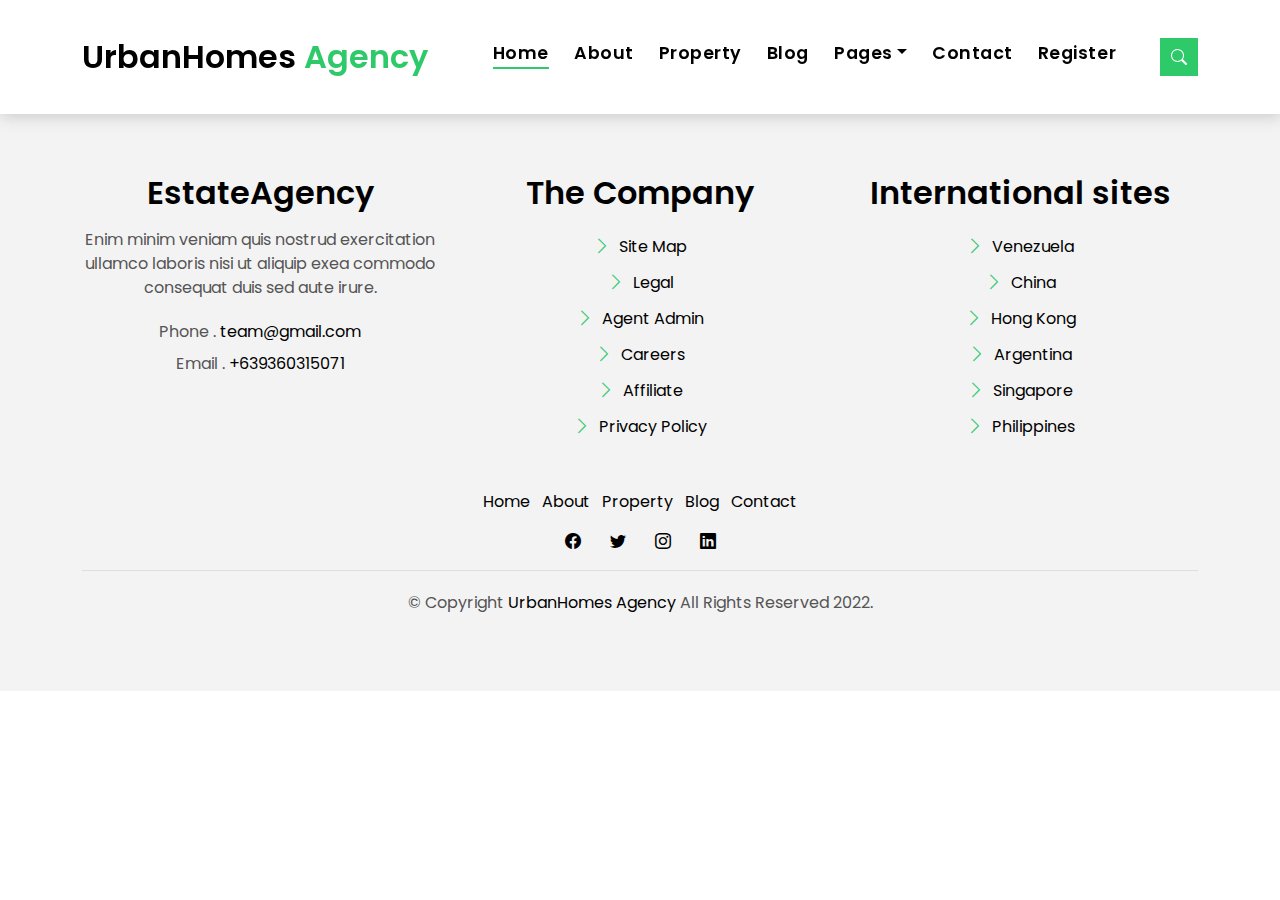
<file: register.html>
<!DOCTYPE html>
<html lang="en">

<head>
  <meta charset="utf-8">
  <meta content="width=device-width, initial-scale=1.0" name="viewport">

  <title>Home</title>
  <meta content="" name="description">
  <meta content="" name="keywords">

  <!-- Favicons -->
  <link href="assets/img/favicon.png" rel="icon">
  <link href="assets/img/apple-touch-icon.png" rel="apple-touch-icon">

  <!-- Google Fonts -->
  <link href="https://fonts.googleapis.com/css?family=Poppins:300,400,500,600,700" rel="stylesheet">

  <!-- Vendor CSS Files -->
  <link href="assets/vendor/animate.css/animate.min.css" rel="stylesheet">
  <link href="assets/vendor/bootstrap/css/bootstrap.min.css" rel="stylesheet">
  <link href="assets/vendor/bootstrap-icons/bootstrap-icons.css" rel="stylesheet">
  <link href="assets/vendor/swiper/swiper-bundle.min.css" rel="stylesheet">

  <!-- Template Main CSS File -->
  <link href="assets/css/style.css" rel="stylesheet">

</head>

<body>

  <!-- ======= Property Search Section ======= -->
  <div class="click-closed"></div>
  <!--/ Form Search Star /-->
  <div class="box-collapse">
    <div class="title-box-d">
      <h3 class="title-d">Search Property</h3>
    </div>
    <span class="close-box-collapse right-boxed bi bi-x"></span>
    <div class="box-collapse-wrap form">
      <form class="form-a">
        <div class="row">
          <div class="col-md-12 mb-2">
            <div class="form-group">
              <label class="pb-2" for="Type">Keyword</label>
              <input type="text" class="form-control form-control-lg form-control-a" placeholder="Keyword">
            </div>
          </div>
          <div class="col-md-6 mb-2">
            <div class="form-group mt-3">
              <label class="pb-2" for="Type">Type</label>
              <select class="form-control form-select form-control-a" id="Type">
                <option>All Type</option>
                <option>For Rent</option>
                <option>For Sale</option>
                <option>Open House</option>
              </select>
            </div>
          </div>
          <div class="col-md-6 mb-2">
            <div class="form-group mt-3">
              <label class="pb-2" for="city">City</label>
              <select class="form-control  form-select form-control-a" id="city">
                <option>All City</option>
                <option>Alabama</option>
                <option>Arizona</option>
                <option>California</option>
                <option>Colorado</option>
              </select>
            </div>
          </div>
          <div class="col-md-6 mb-2">
            <div class="form-group mt-3">
              <label class="pb-2" for="bedrooms">Bedrooms</label>
              <select class="form-control form-select form-control-a" id="bedrooms">
                <option>Any</option>
                <option>01</option>
                <option>02</option>
                <option>03</option>
              </select>
            </div>
          </div>
          <div class="col-md-6 mb-2">
            <div class="form-group mt-3">
              <label class="pb-2" for="garages">Garages</label>
              <select class="form-control form-select form-control-a" id="garages">
                <option>Any</option>
                <option>01</option>
                <option>02</option>
                <option>03</option>
                <option>04</option>
              </select>
            </div>
          </div>
          <div class="col-md-6 mb-2">
            <div class="form-group mt-3">
              <label class="pb-2" for="bathrooms">Bathrooms</label>
              <select class="form-control form-select form-control-a" id="bathrooms">
                <option>Any</option>
                <option>01</option>
                <option>02</option>
                <option>03</option>
              </select>
            </div>
          </div>
          <div class="col-md-6 mb-2">
            <div class="form-group mt-3">
              <label class="pb-2" for="price">Min Price</label>
              <select class="form-control form-select form-control-a" id="price">
                <option>Unlimite</option>
                <option>$50,000</option>
                <option>$100,000</option>
                <option>$150,000</option>
                <option>$200,000</option>
              </select>
            </div>
          </div>
          <div class="col-md-12">
            <button type="submit" class="btn btn-b">Search Property</button>
          </div>
        </div>
      </form>
    </div>
  </div><!-- End Property Search Section -->>

  <!-- ======= Header/Navbar ======= -->
  <nav class="navbar navbar-default navbar-trans navbar-expand-lg fixed-top">
    <div class="container">
      <button class="navbar-toggler collapsed" type="button" data-bs-toggle="collapse" data-bs-target="#navbarDefault" aria-controls="navbarDefault" aria-expanded="false" aria-label="Toggle navigation">
        <span></span>
        <span></span>
        <span></span>
      </button>
      <a class="navbar-brand text-brand" href="index.html">UrbanHomes <span class="color-b">Agency</span></a>

      <div class="navbar-collapse collapse justify-content-center" id="navbarDefault">
        <ul class="navbar-nav">

          <li class="nav-item">
            <a class="nav-link active" href="index.html">Home</a>
          </li>

          <li class="nav-item">
            <a class="nav-link " href="about.html">About</a>
          </li>

          <li class="nav-item">
            <a class="nav-link " href="property-grid.html">Property</a>
          </li>

          <li class="nav-item">
            <a class="nav-link " href="blog-grid.html">Blog</a>
          </li>

          <li class="nav-item dropdown">
            <a class="nav-link dropdown-toggle" href="#" id="navbarDropdown" role="button" data-bs-toggle="dropdown" aria-haspopup="true" aria-expanded="false">Pages</a>
            <div class="dropdown-menu">
              <a class="dropdown-item " href="property-single.html">Property Single</a>
              <a class="dropdown-item " href="blog-single.html">Blog Single</a>
              <a class="dropdown-item " href="agents-grid.html">Agents Grid</a>
              <a class="dropdown-item " href="agent-single.html">Agent Single</a>
            </div>
          </li>
          <li class="nav-item">
            <a class="nav-link " href="contact.html">Contact</a>
          </li>
          <li class="nav-item">
            <a class="nav-link " href="register.html">Register</a>
          </li>
        </ul>
      </div>

      <button type="button" class="btn btn-b-n navbar-toggle-box navbar-toggle-box-collapse" data-bs-toggle="collapse" data-bs-target="#navbarTogglerDemo01">
        <i class="bi bi-search"></i>
      </button>

    </div>
  </nav><!-- End Header/Navbar -->

<!-- ======= Registration Area ======== -->







<!-- ===== End of Registration Area ===== -->
  <!-- ======= Footer ======= -->
  <footer>
    <section class="section-footer">
      <div class="container">
        <div class="row">
          <div class="col-sm-12 col-md-4">
            <div class="widget-a">
              <div class="w-header-a">
                <h3 class="w-title-a text-brand">EstateAgency</h3>
              </div>
              <div class="w-body-a">
                <p class="w-text-a color-text-a">
                  Enim minim veniam quis nostrud exercitation ullamco laboris nisi ut aliquip exea commodo consequat duis
                  sed aute irure.
                </p>
              </div>
              <div class="w-footer-a">
                <ul class="list-unstyled">
                  <li class="color-a">
                    <span class="color-text-a">Phone .</span> team@gmail.com
                  </li>
                  <li class="color-a">
                    <span class="color-text-a">Email .</span> +639360315071
                  </li>
                </ul>
              </div>
            </div>
          </div>
          <div class="col-sm-12 col-md-4 section-md-t3">
            <div class="widget-a">
              <div class="w-header-a">
                <h3 class="w-title-a text-brand">The Company</h3>
              </div>
              <div class="w-body-a">
                <div class="w-body-a">
                  <ul class="list-unstyled">
                    <li class="item-list-a">
                      <i class="bi bi-chevron-right"></i> <a href="#">Site Map</a>
                    </li>
                    <li class="item-list-a">
                      <i class="bi bi-chevron-right"></i> <a href="#">Legal</a>
                    </li>
                    <li class="item-list-a">
                      <i class="bi bi-chevron-right"></i> <a href="#">Agent Admin</a>
                    </li>
                    <li class="item-list-a">
                      <i class="bi bi-chevron-right"></i> <a href="#">Careers</a>
                    </li>
                    <li class="item-list-a">
                      <i class="bi bi-chevron-right"></i> <a href="#">Affiliate</a>
                    </li>
                    <li class="item-list-a">
                      <i class="bi bi-chevron-right"></i> <a href="#">Privacy Policy</a>
                    </li>
                  </ul>
                </div>
              </div>
            </div>
          </div>
          <div class="col-sm-12 col-md-4 section-md-t3">
            <div class="widget-a">
              <div class="w-header-a">
                <h3 class="w-title-a text-brand">International sites</h3>
              </div>
              <div class="w-body-a">
                <ul class="list-unstyled">
                  <li class="item-list-a">
                    <i class="bi bi-chevron-right"></i> <a href="#">Venezuela</a>
                  </li>
                  <li class="item-list-a">
                    <i class="bi bi-chevron-right"></i> <a href="#">China</a>
                  </li>
                  <li class="item-list-a">
                    <i class="bi bi-chevron-right"></i> <a href="#">Hong Kong</a>
                  </li>
                  <li class="item-list-a">
                    <i class="bi bi-chevron-right"></i> <a href="#">Argentina</a>
                  </li>
                  <li class="item-list-a">
                    <i class="bi bi-chevron-right"></i> <a href="#">Singapore</a>
                  </li>
                  <li class="item-list-a">
                    <i class="bi bi-chevron-right"></i> <a href="#">Philippines</a>
                  </li>
                </ul>
              </div>
            </div>
          </div>
        </div>
      </div>
    </section>
    <footer>
      <div class="container">
        <div class="row">
          <div class="col-md-12">
            <nav class="nav-footer">
              <ul class="list-inline">
                <li class="list-inline-item">
                  <a href="index.html">Home</a>
                </li>
                <li class="list-inline-item">
                  <a href="about.html">About</a>
                </li>
                <li class="list-inline-item">
                  <a href="property-grid.html">Property</a>
                </li>
                <li class="list-inline-item">
                  <a href="blog-grid.html">Blog</a>
                </li>
                <li class="list-inline-item">
                  <a href="contact.html">Contact</a>
                </li>
              </ul>
            </nav>
            <div class="socials-a">
              <ul class="list-inline">
                <li class="list-inline-item">
                  <a href="#">
                    <i class="bi bi-facebook" aria-hidden="true"></i>
                  </a>
                </li>
                <li class="list-inline-item">
                  <a href="#">
                    <i class="bi bi-twitter" aria-hidden="true"></i>
                  </a>
                </li>
                <li class="list-inline-item">
                  <a href="#">
                    <i class="bi bi-instagram" aria-hidden="true"></i>
                  </a>
                </li>
                <li class="list-inline-item">
                  <a href="#">
                    <i class="bi bi-linkedin" aria-hidden="true"></i>
                  </a>
                </li>
              </ul>
            </div>
            <div class="copyright-footer">
              <p class="copyright color-text-a">
                &copy; Copyright
                <span class="color-a">UrbanHomes Agency</span> All Rights Reserved 2022.
              </p>
            </div>
            <div class="credits">
            </div>
          </div>
        </div>
      </div>
  </footer><!-- End  Footer -->

  <div id="preloader"></div>
  <a href="#" class="back-to-top d-flex align-items-center justify-content-center"><i class="bi bi-arrow-up-short"></i></a>

  <!-- Vendor JS Files -->
  <script src="assets/vendor/bootstrap/js/bootstrap.bundle.min.js"></script>
  <script src="assets/vendor/swiper/swiper-bundle.min.js"></script>
  <script src="assets/vendor/php-email-form/validate.js"></script>

  <!-- Template Main JS File -->
  <script src="assets/js/main.js"></script>

</body>

</html>
</file>
<file: assets/css/style.css>
body {
  font-family: "Poppins", sans-serif;
  color: #555555;
}

h1,
h2,
h3,
h4,
h5,
h6 {
  color: #000000;
}

a {
  color: #000000;
  text-decoration: none;
  transition: all 0.5s ease;
}
a:hover {
  color: #2eca6a;
  text-decoration: none;
}

.link-two {
  color: #000000;
  transition: all 0.5s ease;
}
.link-two:hover {
  text-decoration: underline;
  color: #000000;
}

.link-one {
  color: #000000;
  transition: all 0.5s ease;
}
.link-one:hover {
  color: #000000;
  text-decoration: none;
}

.link-icon {
  color: #000000;
  font-weight: 500;
}
.link-icon span {
  font-size: 14px;
  padding-left: 4px;
  vertical-align: middle;
}

.link-a {
  text-decoration: none;
  color: #ffffff;
  text-decoration: none;
}
@media (min-width: 768px) {
  .link-a {
    font-size: 0.9rem;
  }
}
@media (min-width: 992px) {
  .link-a {
    font-size: 1rem;
  }
}
.link-a:hover {
  color: #ffffff;
  text-decoration: none;
}
.link-a span {
  font-size: 18px;
  vertical-align: middle;
  margin-left: 5px;
}
@media (min-width: 768px) {
  .link-a span {
    font-size: 1.5rem;
  }
}
@media (min-width: 992px) {
  .link-a span {
    font-size: 18px;
  }
}

.text-brand {
  color: #000000;
  font-size: 2rem;
  font-weight: 600;
}
@media (max-width: 767px) {
  .text-brand {
    font-size: 1.8rem;
  }
}

.color-a {
  text-decoration: none;
  color: #000000;
}

.color-b {
  color: #2eca6a;
}

.color-d {
  color: #adadad;
}

.color-text-a {
  text-decoration: none;
  color: #555555;
}

.no-margin {
  margin: 0;
}

/*------/ Nav Pills  /------*/
.nav-pills-a {
  text-decoration: none;
}
.nav-pills-a.nav-pills .nav-link {
  color: #000000;
  position: relative;
  font-weight: 600;
}
.nav-pills-a.nav-pills .nav-link.active {
  background-color: transparent;
}
.nav-pills-a.nav-pills .nav-link.active:after {
  content: "";
  position: absolute;
  left: 0;
  bottom: -1px;
  width: 100%;
  height: 2px;
  background-color: #2eca6a;
  z-index: 2;
}

/*------/ Bg Image /------*/
.bg-image {
  background-repeat: no-repeat;
  background-attachment: fixed;
  background-size: cover;
  background-position: center center;
}

/*------/ List a /------*/
.list-a {
  text-decoration: none;
  display: inline-block;
  line-height: 2;
  padding: 0;
  list-style: none;
}
.list-a li {
  position: relative;
  width: 50%;
  float: left;
  padding-left: 25px;
  padding-right: 5px;
}
@media (min-width: 992px) {
  .list-a li {
    width: 33.333%;
  }
}
.list-a li:before {
  content: "";
  width: 10px;
  height: 2px;
  position: absolute;
  background-color: #313131;
  top: 15px;
  left: 0;
}

/*------/ Pagination-a /------*/
.pagination-a {
  text-decoration: none;
}
.pagination-a .pagination .page-link {
  margin: 0 0.2rem;
  border-color: transparent;
  padding: 0.5rem 0.8rem;
  color: #000000;
}
.pagination-a .pagination .page-link:hover, .pagination-a .pagination .page-link:active, .pagination-a .pagination .page-link:focus {
  background-color: #2eca6a;
}
.pagination-a .pagination .page-link span {
  font-size: 1.2rem;
}
.pagination-a .pagination .next .page-link {
  padding: 0.4rem 0.9rem;
}
.pagination-a .pagination .page-item:last-child .page-link {
  border-top-right-radius: 0;
  border-bottom-right-radius: 0;
}
.pagination-a .pagination .page-item:first-child .page-link {
  border-top-left-radius: 0;
  border-bottom-left-radius: 0;
}
.pagination-a .pagination .page-item.disabled .page-link {
  padding: 0.4rem 0.9rem;
  color: #555555;
}
.pagination-a .pagination .page-item.active .page-link {
  background-color: #2eca6a;
}

.a {
  text-decoration: none;
  color: #2eca6a;
  font-size: 1.3rem;
}

/*------/ Icon Box /------*/
.icon-box .icon-box-icon {
  display: table-cell;
  vertical-align: top;
  font-size: 36px;
  color: #000000;
  width: 50px;
  padding-top: 8px;
}
.icon-box .icon-box-content {
  padding-top: 18px;
}

/*------/ Space Padding /------*/
.section-t8 {
  padding-top: 8rem;
}
@media (max-width: 767px) {
  .section-t8 {
    padding-top: 4rem;
  }
}

.section-t4 {
  padding-top: 4rem;
}
@media (max-width: 767px) {
  .section-t4 {
    padding-top: 2rem;
  }
}

.section-t3 {
  padding-top: 3rem;
}

@media (max-width: 767px) {
  .section-md-t3 {
    padding-top: 3rem;
  }
}

.section-b2 {
  padding-bottom: 2rem;
}

.section-tb85 {
  padding: 8rem 0 5rem 0;
}
@media (max-width: 767px) {
  .section-tb85 {
    padding: 4rem 0 2.5rem 0;
  }
}

/*------/ Title /------*/
.title-wrap {
  padding-bottom: 4rem;
}

.title-a {
  text-decoration: none;
  font-size: 2.6rem;
  font-weight: 600;
}

.title-link {
  font-size: 1.2rem;
  font-weight: 300;
  padding-top: 1.2rem;
}
.title-link a {
  text-decoration: none;
  color: #313131;
}
.title-link span {
  font-size: 20px;
  padding-left: 4px;
  vertical-align: middle;
}

.title-box-d {
  padding-bottom: 1.8rem;
  margin-bottom: 1rem;
  position: relative;
}
.title-box-d .title-d {
  font-weight: 600;
  font-size: 2rem;
}
.title-box-d .title-d:after {
  content: "";
  position: absolute;
  width: 70px;
  height: 4px;
  background-color: #2eca6a;
  bottom: 20px;
  left: 0;
}

/*------/ Display Table & Table Cell /------*/
.display-table {
  width: 100%;
  height: 100%;
  display: table;
}

.table-cell {
  display: table-cell;
  vertical-align: middle;
}

/*------/ Ul Resect /------*/
.ul-resect ul, .box-comments ul, .list-a ul {
  list-style: none;
  padding-left: 0;
  margin-bottom: 0;
}

/*------/ Overlay /------*/
.overlay-a {
  text-decoration: none;
  background: linear-gradient(to bottom, rgba(0, 0, 0, 0) 0%, rgba(0, 0, 0, 0.2) 27%, rgba(0, 0, 0, 0.65) 90%);
}

.overlay {
  position: absolute;
  top: 0;
  left: 0px;
  padding: 0;
  height: 100%;
  width: 100%;
}

.carousel-pagination {
  margin-top: 10px;
  text-align: center;
}
.carousel-pagination .swiper-pagination-bullet {
  width: 18px;
  height: 10px;
  background-color: #555;
  margin: 0 4px;
  border-radius: 0;
  opacity: 1;
  transition: 0.3s;
}
.carousel-pagination .swiper-pagination-bullet-active {
  background-color: #2eca6a;
  width: 36px;
}

.nav-arrow-a {
  text-decoration: none;
}
.nav-arrow-a .owl-arrow .owl-nav {
  font-size: 1.8rem;
  margin-top: -110px;
}
.nav-arrow-a .owl-arrow .owl-nav .owl-next {
  margin-left: 15px;
}

.nav-arrow-b .owl-arrow .owl-nav {
  position: absolute;
  top: 0;
  right: 0;
  font-size: 1.2rem;
}
.nav-arrow-b .owl-arrow .owl-nav .owl-prev,
.nav-arrow-b .owl-arrow .owl-nav .owl-next {
  padding: 0.7rem 1.5rem !important;
  display: inline-block;
  transition: all 0.6s ease-in-out;
  color: #ffffff;
  background-color: #2eca6a;
  opacity: 0.9;
}
.nav-arrow-b .owl-arrow .owl-nav .owl-prev.disabled,
.nav-arrow-b .owl-arrow .owl-nav .owl-next.disabled {
  transition: all 0.6s ease-in-out;
  color: #ffffff;
}
.nav-arrow-b .owl-arrow .owl-nav .owl-prev:hover,
.nav-arrow-b .owl-arrow .owl-nav .owl-next:hover {
  background-color: #26a356;
}
.nav-arrow-b .owl-arrow .owl-nav .owl-next {
  margin-left: 0px;
}

/*------/ Socials /------*/
.socials-a {
  text-decoration: none;
}
.socials-a .list-inline-item:not(:last-child) {
  margin-right: 25px;
}

/*--------------------------------------------------------------
# Back to top button
--------------------------------------------------------------*/
.back-to-top {
  position: fixed;
  visibility: hidden;
  opacity: 0;
  right: 15px;
  bottom: 15px;
  z-index: 996;
  background: #2eca6a;
  width: 40px;
  height: 40px;
  border-radius: 50px;
  transition: all 0.4s;
}
.back-to-top i {
  font-size: 28px;
  color: #fff;
  line-height: 0;
}
.back-to-top:hover {
  background: #4bd680;
  color: #fff;
}
.back-to-top.active {
  visibility: visible;
  opacity: 1;
}

/* Prelaoder */
#preloader {
  position: fixed;
  top: 0;
  left: 0;
  right: 0;
  bottom: 0;
  z-index: 9999;
  overflow: hidden;
  background: #fff;
}

#preloader:before {
  content: "";
  position: fixed;
  top: calc(50% - 30px);
  left: calc(50% - 30px);
  border: 6px solid #f2f2f2;
  border-top: 6px solid #2eca6a;
  border-radius: 50%;
  width: 60px;
  height: 60px;
  -webkit-animation: animate-preloader 1s linear infinite;
  animation: animate-preloader 1s linear infinite;
}

@-webkit-keyframes animate-preloader {
  0% {
    transform: rotate(0deg);
  }
  100% {
    transform: rotate(360deg);
  }
}

@keyframes animate-preloader {
  0% {
    transform: rotate(0deg);
  }
  100% {
    transform: rotate(360deg);
  }
}
/*======================================
//--//-->   BUTTON
======================================*/
.btn {
  transition: 0.5s ease;
}
.btn.btn-a, .btn.btn-b {
  border-radius: 0;
  padding: 1rem 3rem;
  letter-spacing: 0.05rem;
}
.btn.btn-a {
  text-decoration: none;
  background-color: #000000;
  color: #ffffff;
}
.btn.btn-a:hover {
  background-color: #2eca6a;
  color: #000000;
}
.btn.btn-b {
  background-color: #2eca6a;
  color: #000000;
}
.btn.btn-b:hover {
  background-color: #000000;
  color: #ffffff;
}
.btn.btn-b-n {
  background-color: #2eca6a;
  color: #ffffff;
  border-radius: 0;
}
.btn.btn-b-n:hover {
  background-color: #26a356;
  color: #ffffff;
}

.navbar-toggle-box {
  display: inline-flex;
  align-items: center;
  justify-content: center;
  line-height: 0;
  padding: 10px;
}
.navbar-toggle-box i {
  line-height: 0;
}

/*--------------------------------------------------------------
# Navbar
--------------------------------------------------------------*/
.navbar-default {
  transition: all 0.5s ease-in-out;
  background-color: #ffffff;
  padding-top: 28px;
  padding-bottom: 28px;
  -webkit-backface-visibility: hidden;
  backface-visibility: hidden;
  box-shadow: 1px 2px 15px rgba(100, 100, 100, 0.3);
}
.navbar-default .nav-search {
  color: #000000;
  font-size: 1.5rem;
}
.navbar-default.navbar-reduce {
  box-shadow: 1px 2px 15px rgba(100, 100, 100, 0.3);
}
.navbar-default.navbar-trans, .navbar-default.navbar-reduce {
  -webkit-backface-visibility: hidden;
  backface-visibility: hidden;
}
.navbar-default.navbar-trans .nav-item, .navbar-default.navbar-reduce .nav-item {
  position: relative;
  padding-right: 10px;
  padding-bottom: 8px;
  margin-left: 0;
}
@media (min-width: 768px) {
  .navbar-default.navbar-trans .nav-item, .navbar-default.navbar-reduce .nav-item {
    margin-left: 15px;
  }
}
.navbar-default.navbar-trans .nav-link, .navbar-default.navbar-reduce .nav-link {
  font-size: 1.1rem;
  color: #000000;
  font-weight: 600;
  letter-spacing: 0.03em;
  transition: all 0.1s ease-in-out;
  position: relative;
  padding-left: 0;
  padding-right: 0;
}
.navbar-default.navbar-trans .nav-link:before, .navbar-default.navbar-reduce .nav-link:before {
  content: "";
  position: absolute;
  bottom: 5px;
  left: 0;
  width: 100%;
  height: 2px;
  z-index: 0;
  background-color: #2eca6a;
  transform: scaleX(0);
  transform-origin: right;
  transition: transform 0.2s ease-out, opacity 0.2s ease-out 0.3s;
}
.navbar-default.navbar-trans .nav-link:hover, .navbar-default.navbar-reduce .nav-link:hover {
  color: #000000;
}
.navbar-default.navbar-trans .nav-link:hover:before, .navbar-default.navbar-reduce .nav-link:hover:before {
  transform: scaleX(1);
  transform-origin: left;
}
.navbar-default.navbar-trans .show > .nav-link:before,
.navbar-default.navbar-trans .active > .nav-link:before,
.navbar-default.navbar-trans .nav-link.show:before,
.navbar-default.navbar-trans .nav-link.active:before, .navbar-default.navbar-reduce .show > .nav-link:before,
.navbar-default.navbar-reduce .active > .nav-link:before,
.navbar-default.navbar-reduce .nav-link.show:before,
.navbar-default.navbar-reduce .nav-link.active:before {
  transform: scaleX(1);
}
.navbar-default.navbar-trans .nav-link:before {
  background-color: #2eca6a;
}
.navbar-default.navbar-trans .nav-link:hover {
  color: #000000;
}
.navbar-default.navbar-trans .show > .nav-link,
.navbar-default.navbar-trans .active > .nav-link,
.navbar-default.navbar-trans .nav-link.show,
.navbar-default.navbar-trans .nav-link.active {
  color: #000000;
}
.navbar-default.navbar-reduce {
  transition: all 0.5s ease-in-out;
  padding-top: 19px;
  padding-bottom: 19px;
}
.navbar-default.navbar-reduce .nav-link {
  color: #000000;
}
.navbar-default.navbar-reduce .nav-link:before {
  background-color: #2eca6a;
}
.navbar-default.navbar-reduce .nav-link:hover {
  color: #000000;
}
.navbar-default.navbar-reduce .show > .nav-link,
.navbar-default.navbar-reduce .active > .nav-link,
.navbar-default.navbar-reduce .nav-link.show,
.navbar-default.navbar-reduce .nav-link.active {
  color: #000000;
}
.navbar-default.navbar-reduce .navbar-brand {
  color: #000000;
}
.navbar-default .dropdown .dropdown-menu {
  border-top: 0;
  border-left: 4px solid #2eca6a;
  border-right: 0;
  border-bottom: 0;
  transform: translate3d(0px, 40px, 0px);
  opacity: 0;
  filter: alpha(opacity=0);
  visibility: hidden;
  transition: all 0.5s cubic-bezier(0.3, 0.65, 0.355, 1) 0s, opacity 0.31s ease 0s, height 0s linear 0.36s;
  margin: 0;
  border-radius: 0;
  padding: 12px 0;
}
@media (min-width: 768px) {
  .navbar-default .dropdown .dropdown-menu {
    border-top: 4px solid #2eca6a;
    border-left: 0;
    display: block;
    position: absolute;
    box-shadow: 0 2px rgba(17, 16, 15, 0.1), 0 2px 10px rgba(20, 19, 18, 0.1);
  }
}
.navbar-default .dropdown .dropdown-menu .dropdown-item {
  padding: 12px 18px;
  transition: all 500ms ease;
  font-weight: 600;
  min-width: 220px;
}
.navbar-default .dropdown .dropdown-menu .dropdown-item:hover {
  background-color: #ffffff;
  color: #2eca6a;
  transition: all 500ms ease;
}
.navbar-default .dropdown .dropdown-menu .dropdown-item.active {
  background-color: #ffffff;
  color: #2eca6a;
}
.navbar-default .dropdown:hover .dropdown-menu {
  transform: translate3d(0px, 0px, 0px);
  visibility: visible;
  opacity: 1;
  filter: alpha(opacity=1);
}

/*------/ Hamburger Navbar /------*/
.navbar-toggler {
  position: relative;
}

.navbar-toggler:focus,
.navbar-toggler:active {
  outline: 0;
}

.navbar-toggler span {
  display: block;
  background-color: #000000;
  height: 3px;
  width: 25px;
  margin-top: 4px;
  margin-bottom: 4px;
  transform: rotate(0deg);
  left: 0;
  opacity: 1;
}

.navbar-toggler span:nth-child(1),
.navbar-toggler span:nth-child(3) {
  transition: transform 0.35s ease-in-out;
}

.navbar-toggler:not(.collapsed) span:nth-child(1) {
  position: absolute;
  left: 12px;
  top: 10px;
  transform: rotate(135deg);
  opacity: 0.9;
}

.navbar-toggler:not(.collapsed) span:nth-child(2) {
  height: 12px;
  visibility: hidden;
  background-color: transparent;
}

.navbar-toggler:not(.collapsed) span:nth-child(3) {
  position: absolute;
  left: 12px;
  top: 10px;
  transform: rotate(-135deg);
  opacity: 0.9;
}

/*======================================
//--//-->   BOX COLAPSE
======================================*/
.box-collapse {
  position: fixed;
  top: 0;
  bottom: 0;
  right: 0;
  width: 100%;
  z-index: 1040;
  background-color: #ffffff;
  transform: translateX(100%);
  transition: all 0.6s ease;
}
@media (min-width: 768px) {
  .box-collapse {
    width: 50%;
  }
}
.box-collapse .title-box-d {
  top: 30px;
  left: 60px;
  opacity: 0;
  transition: all 1s ease;
  transition-delay: 0.3s;
}
@media (max-width: 575px) {
  .box-collapse .title-box-d {
    left: 35px;
  }
}
@media (max-width: 575px) {
  .box-collapse .title-box-d .title-d {
    font-size: 1.3rem;
  }
}

.box-collapse-wrap {
  opacity: 0;
  position: absolute;
  left: 0;
  top: 6.5rem;
  bottom: 5rem;
  padding-left: 10%;
  padding-right: 10%;
  overflow-x: hidden;
  overflow-y: auto;
  margin: 0;
  transform: translateY(3rem);
  transition: transform 0.5s 0.5s ease, opacity 0.5s 0.5s ease;
}

.box-collapse-open .click-closed {
  visibility: visible;
}
.box-collapse-open .box-collapse {
  transform: translateX(0);
  box-shadow: 0 0 65px rgba(0, 0, 0, 0.07);
  opacity: 1;
}
.box-collapse-open .box-collapse .title-box-d {
  transform: translate(0);
  opacity: 1;
}
.box-collapse-open .box-collapse-wrap {
  transform: translate(0);
  opacity: 1;
}

.box-collapse-closed .box-collapse {
  opacity: 0.7;
  transition-delay: 0s;
}
.box-collapse-closed .box-collapse .title-box-d {
  opacity: 0;
  transition-delay: 0s;
}
.box-collapse-closed .box-collapse .form-a {
  opacity: 0;
  transition-delay: 0s;
}

.click-closed {
  position: fixed;
  top: 0;
  left: 0;
  width: 100%;
  height: 100%;
  visibility: hidden;
  z-index: 1035;
  background-color: #000000;
  opacity: 0.4;
}

.close-box-collapse {
  position: absolute;
  z-index: 1050;
  top: 2rem;
  font-size: 3.5rem;
  line-height: 1;
  color: #000000;
  cursor: pointer;
  transition: all 0.3s ease;
}

.right-boxed {
  right: 4.2857rem;
}

/*--------------------------------------------------------------
# Hero Section
--------------------------------------------------------------*/
.intro {
  height: 100vh;
  position: relative;
  color: #ffffff;
}
.intro .swiper-pagination {
  bottom: 50px;
}
.intro .swiper-pagination .swiper-pagination-bullet {
  width: 18px;
  height: 10px;
  background-color: #ffffff;
  border-radius: 0;
  opacity: 1;
  transition: 0.3s;
}
.intro .swiper-pagination .swiper-pagination-bullet-active {
  background-color: #2eca6a;
  width: 36px;
}
.intro .intro-item {
  padding-top: 2rem;
}
.intro .carousel-item-a {
  position: relative;
  height: 100vh;
}
.intro .carousel-item-a.bg-image {
  background-attachment: scroll;
}
.intro .intro-content {
  position: absolute;
}
.intro .intro-body {
  padding-left: 1rem;
}
@media (min-width: 768px) {
  .intro .intro-body {
    padding-left: 2rem;
  }
}
.intro .intro-body .price-a {
  color: #ffffff;
  padding: 1rem 1.5rem;
  border: 2px solid #2eca6a;
  border-radius: 50px;
  text-transform: uppercase;
  letter-spacing: 0.03em;
}
.intro .spacial {
  -webkit-animation-delay: 0.2s;
  animation-delay: 0.2s;
  color: #ffffff;
}
.intro .intro-title-top {
  margin-bottom: 1rem;
  font-size: 0.9rem;
  color: #ffffff;
  letter-spacing: 0.05em;
}
@media (min-width: 768px) {
  .intro .intro-title-top {
    font-size: 0.9rem;
    margin-bottom: 1rem;
  }
}
@media (min-width: 992px) {
  .intro .intro-title-top {
    font-size: 1rem;
    margin-bottom: 2rem;
  }
}
.intro .intro-title {
  color: #ffffff;
  font-weight: 700;
  font-size: 2.8rem;
  text-transform: uppercase;
}
@media (min-width: 576px) {
  .intro .intro-title {
    font-size: 3.5rem;
  }
}
@media (min-width: 768px) {
  .intro .intro-title {
    font-size: 3.5rem;
  }
}
@media (min-width: 992px) {
  .intro .intro-title {
    font-size: 4rem;
  }
}
.intro .intro-subtitle {
  font-size: 1.5rem;
  font-weight: 300;
}
@media (min-width: 768px) {
  .intro .intro-subtitle {
    font-size: 2.5rem;
  }
}
.intro .intro-subtitle.intro-price {
  padding-top: 1rem;
  font-size: 1.2rem;
}
@media (min-width: 576px) {
  .intro .intro-subtitle.intro-price {
    font-size: 1.3rem;
  }
}
@media (min-width: 768px) {
  .intro .intro-subtitle.intro-price {
    padding-top: 2rem;
    font-size: 1.5rem;
  }
}
@media (min-width: 992px) {
  .intro .intro-subtitle.intro-price {
    padding-top: 3rem;
  }
}

/*------/ Intro Single /------*/
.intro-single {
  padding: 12rem 0 3rem;
}
@media (max-width: 767px) {
  .intro-single {
    padding-top: 9rem;
  }
}
.intro-single .title-single-box {
  padding: 1rem 0 1rem 2rem;
}
.intro-single .title-single-box {
  border-left: 3px solid #2eca6a;
}
.intro-single .title-single-box .title-single {
  font-weight: 600;
  font-size: 2.2rem;
}
@media (min-width: 768px) {
  .intro-single .title-single-box .title-single {
    font-size: 2.1rem;
  }
}
@media (min-width: 992px) {
  .intro-single .title-single-box .title-single {
    font-size: 2.5rem;
  }
}
.intro-single .breadcrumb-box {
  padding: 1rem 0 0 0.5rem;
}
.intro-single .breadcrumb {
  background-color: transparent;
  padding-right: 0;
  padding-left: 0;
}

/*--------------------------------------------------------------
# Card General
--------------------------------------------------------------*/
@media (max-width: 767px) {
  .card-box-a,
.card-box-b,
.card-box-c,
.card-box-d {
    margin-bottom: 2.5rem;
  }
}
.card-box-a span,
.card-box-b span,
.card-box-c span,
.card-box-d span {
  line-height: 0;
}

@media (min-width: 768px) {
  .grid .card-box-a,
.grid .card-box-b,
.grid .card-box-c,
.grid .card-box-d {
    margin-bottom: 2.5rem;
  }
}

.card-box-a,
.card-box-b,
.card-box-d {
  position: relative;
  overflow: hidden;
  -webkit-backface-visibility: hidden;
  backface-visibility: hidden;
}

.card-box-a .img-a,
.card-box-a .img-b,
.card-box-b .img-a,
.card-box-b .img-b {
  transition: 0.8s all ease-in-out;
}
@media (min-width: 768px) {
  .card-box-a:hover .img-a,
.card-box-a:hover .img-b,
.card-box-b:hover .img-a,
.card-box-b:hover .img-b {
    transform: scale(1.2);
  }
}
@media (min-width: 768px) {
  .card-box-a .price-a,
.card-box-b .price-a {
    font-size: 0.9rem;
  }
}
@media (min-width: 992px) {
  .card-box-a .price-a,
.card-box-b .price-a {
    font-size: 1rem;
  }
}

.card-overlay {
  position: absolute;
  width: 100%;
  height: 100%;
  top: 0;
  left: 0;
}

.card-shadow {
  -webkit-backface-visibility: hidden;
  backface-visibility: hidden;
}
.card-shadow:before {
  content: " ";
  position: absolute;
  top: 0;
  left: 0;
  width: 100%;
  height: 100%;
  z-index: 1;
  background: linear-gradient(to bottom, rgba(0, 0, 0, 0) 0%, rgba(0, 0, 0, 0.2) 27%, rgba(0, 0, 0, 0.65) 90%);
}

/*======================================
//--//-->   PROPERTY - CARD-A
======================================*/
@media (min-width: 768px) {
  .card-box-a:hover .card-overlay-a-content {
    bottom: 60px;
  }
}
@media (min-width: 768px) and (min-width: 768px) {
  .card-box-a:hover .card-overlay-a-content {
    bottom: 60px;
  }
}
@media (min-width: 768px) and (min-width: 992px) {
  .card-box-a:hover .card-overlay-a-content {
    bottom: 64px;
  }
}
@media (min-width: 768px) {
  .card-box-a:hover .card-body-a {
    padding-bottom: 1rem;
  }
}
@media (max-width: 767px) {
  .card-box-a .card-overlay-a-content {
    bottom: 65px;
  }
  .card-box-a .card-body-a {
    padding-bottom: 1rem;
  }
}

.card-overlay-a-content {
  transition: all 0.5s ease-in;
  position: absolute;
  width: 100%;
  bottom: 0px;
  z-index: 2;
}
@media (min-width: 768px) {
  .card-overlay-a-content {
    bottom: -20px;
  }
}
@media (min-width: 992px) {
  .card-overlay-a-content {
    bottom: 0px;
  }
}

.card-header-a {
  padding: 0 1rem;
}
.card-header-a .card-title-a {
  color: #ffffff;
  margin-bottom: 0;
  padding-bottom: 0.7rem;
}
@media (min-width: 768px) {
  .card-header-a .card-title-a {
    font-size: 1.3rem;
  }
}
@media (min-width: 992px) {
  .card-header-a .card-title-a {
    font-size: 2rem;
  }
}
.card-header-a .card-title-a a {
  color: #ffffff;
  text-decoration: none;
}

.card-body-a {
  z-index: 2;
  transition: all 0.5s ease-in;
  padding: 0rem 1rem 2rem 1rem;
}
.card-body-a .price-box {
  padding-bottom: 0.5rem;
}

.price-a {
  color: #ffffff;
  padding: 0.6rem 0.8rem;
  border: 2px solid #2eca6a;
  border-radius: 50px;
  text-transform: uppercase;
  letter-spacing: 0.03em;
}

.card-footer-a {
  width: 100%;
  position: absolute;
  z-index: 2;
  background-color: #2eca6a;
}

.card-info {
  list-style: none;
  margin-bottom: 0;
  padding: 0.5rem 0;
}
.card-info .card-info-title {
  font-size: 1rem;
  color: #313131;
}
@media (min-width: 768px) {
  .card-info .card-info-title {
    font-size: 0.9rem;
  }
}
@media (min-width: 992px) {
  .card-info .card-info-title {
    font-size: 1rem;
  }
}
.card-info li span {
  color: #ffffff;
  font-size: 0.9rem;
}
@media (min-width: 768px) {
  .card-info li span {
    font-size: 0.8rem;
  }
}
@media (min-width: 992px) {
  .card-info li span {
    font-size: 1rem;
  }
}

/*------/ Property Grid /-----*/
.property-grid .grid-option {
  text-align: right;
  margin-bottom: 2rem;
}
.property-grid .grid-option .custom-select {
  border-radius: 0;
  width: 200px;
  border-color: #313131;
}
.property-grid .grid-option .custom-select:hover, .property-grid .grid-option .custom-select:active, .property-grid .grid-option .custom-select:focus {
  border-color: #313131;
}
.property-grid .grid-option .custom-select option {
  border-color: #313131;
}

/*------/ Property Single /-----*/
.gallery-property {
  margin-bottom: 3rem;
}

.property-price {
  margin: 0 auto;
}
.property-price .card-header-c {
  padding: 0;
}

.summary-list {
  padding-right: 1rem;
  color: #000000;
}
.summary-list .list {
  padding: 0;
  line-height: 2;
}
.summary-list .list span {
  color: #555555;
}

@media (max-width: 767px) {
  .property-agent {
    margin-top: 2.5rem;
  }
}
.property-agent .title-agent {
  font-weight: 600;
}
.property-agent ul {
  line-height: 2;
  color: #000000;
}
.property-agent .socials-a {
  text-align: center;
}

@media (max-width: 991px) {
  .property-contact {
    margin-top: 2.5rem;
  }
}

/*======================================
//--//-->   NEWS - CARD-B
======================================*/
.card-header-b {
  padding: 1rem;
  color: #ffffff;
  position: absolute;
  bottom: 20px;
  z-index: 2;
}
@media (min-width: 768px) {
  .card-header-b {
    bottom: 0px;
  }
}
@media (min-width: 992px) {
  .card-header-b {
    bottom: 20px;
  }
}
.card-header-b .category-b {
  font-size: 0.9rem;
  background-color: #2eca6a;
  padding: 0.3rem 0.7rem;
  color: #313131;
  letter-spacing: 0.03em;
  border-radius: 50px;
  text-decoration: none;
}
.card-header-b .title-2 {
  margin-bottom: 0;
  padding: 0.6rem 0;
  font-size: 1.5rem;
}
@media (min-width: 768px) {
  .card-header-b .title-2 {
    font-size: 1rem;
  }
}
@media (min-width: 992px) {
  .card-header-b .title-2 {
    font-size: 1.6rem;
  }
}
.card-header-b .title-2 a {
  color: #ffffff;
  text-decoration: none;
}
.card-header-b .date-b {
  color: #d8d8d8;
  font-size: 1rem;
}
@media (min-width: 768px) {
  .card-header-b .date-b {
    font-size: 0.9rem;
  }
}
@media (min-width: 992px) {
  .card-header-b .date-b {
    font-size: 1rem;
  }
}

/*------/ News Single /------*/
.post-information {
  padding: 3rem 0;
}

.post-content {
  font-size: 1.1rem;
  font-weight: 300;
  line-height: 1.6;
}
.post-content .post-intro {
  font-size: 1.7rem;
  font-weight: 300;
  margin-bottom: 4rem;
  line-height: 1.6;
  color: #000000;
  font-weight: 400;
}
.post-content p {
  margin-bottom: 1.7rem;
}
.post-content .blockquote {
  padding: 1rem 3rem 1.7rem 3rem;
  border-left: 3px solid #2eca6a;
  color: #000000;
}
.post-content .blockquote footer {
  text-align: left;
  padding: 0;
}

.post-footer {
  padding: 3rem 0 4rem;
}

.post-share .socials {
  display: inline-block;
}
.post-share .socials li {
  margin-left: 0.6rem;
}

/*------/ Comments /------*/
.box-comments .list-comments li {
  padding-bottom: 3.5rem;
}
.box-comments .list-comments .comment-avatar {
  display: table-cell;
  vertical-align: top;
}
.box-comments .list-comments .comment-avatar img {
  width: 80px;
  height: 80px;
}
.box-comments .list-comments .comment-author {
  font-size: 1.3rem;
}
@media (min-width: 768px) {
  .box-comments .list-comments .comment-author {
    font-size: 1.5rem;
  }
}
.box-comments .list-comments .comment-details {
  display: table-cell;
  vertical-align: top;
  padding-left: 25px;
}
.box-comments .list-comments .comment-description {
  padding: 0.8rem 0 0.5rem 0;
}
.box-comments .list-comments a {
  color: #000000;
}
.box-comments .list-comments span {
  display: block;
  color: #2B2A2A;
  font-style: italic;
}
.box-comments .comment-children {
  margin-left: 40px;
}

/*======================================
//--//-->   SERVICES - CARD-C
======================================*/
.card-box-c {
  position: relative;
}
@media (max-width: 767px) {
  .card-box-c {
    margin-bottom: 2rem;
  }
}

.card-header-c {
  padding: 0 1rem 1rem 1rem;
}

.card-body-c {
  padding: 0.5rem 0.5rem 0 0.5rem;
}
@media (max-width: 767px) {
  .card-body-c {
    padding: 0;
  }
}

.card-footer-c {
  padding-left: 0.5rem;
}

.card-box-ico {
  padding: 1rem 3rem 1rem 2.5rem;
  border: 5px solid #2eca6a;
}
.card-box-ico span {
  font-size: 4rem;
  color: #000000;
}

.title-c {
  font-size: 2.5rem;
  font-weight: 600;
  margin-left: -40px;
}
@media (min-width: 768px) {
  .title-c {
    font-size: 1.8rem;
  }
}
@media (min-width: 992px) {
  .title-c {
    font-size: 2.5rem;
  }
}

/*======================================
//--//-->   AGENTS - CARD-D
======================================*/
.card-box-d .card-overlay-hover {
  transition: all 0.2s ease-in-out;
  padding: 15px 40px 15px 35px;
}
@media (min-width: 768px) {
  .card-box-d .card-overlay-hover {
    padding: 5px 15px 5px 10px;
  }
}
@media (min-width: 992px) {
  .card-box-d .card-overlay-hover {
    padding: 5px 40px 5px 35px;
  }
}
@media (min-width: 1200px) {
  .card-box-d .card-overlay-hover {
    padding: 15px 40px 5px 35px;
  }
}
.card-box-d .title-d {
  transition: 0.3s ease-in-out;
  font-size: 2rem;
  font-weight: 600;
  margin: 1rem 0;
  transform: translateY(-20px);
  opacity: 0;
}
@media (min-width: 768px) {
  .card-box-d .title-d {
    font-size: 1.1rem;
    margin: 0.5rem 0;
  }
}
@media (min-width: 992px) {
  .card-box-d .title-d {
    font-size: 1.5rem;
    margin: 1rem 0;
  }
}
@media (min-width: 1200px) {
  .card-box-d .title-d {
    font-size: 2rem;
    margin: 1rem 0;
  }
}
.card-box-d .content-d {
  opacity: 0;
  transition: 0.5s ease-in-out;
  transform: translateY(-40px);
}
@media (min-width: 768px) {
  .card-box-d .content-d {
    font-size: 0.8rem;
    margin: 0.5rem 0;
  }
}
@media (min-width: 768px) {
  .card-box-d .card-body-d p {
    margin-bottom: 8px;
    font-size: 0.8rem;
  }
}
@media (min-width: 992px) {
  .card-box-d .card-body-d p {
    margin-bottom: 12px;
    font-size: 1rem;
  }
}
.card-box-d .info-agents {
  opacity: 0;
  transition: 0.5s ease-in-out;
}
.card-box-d .card-footer-d {
  transition: 0.5s ease-in-out;
  transform: translateY(40px);
  opacity: 0;
  position: absolute;
  width: 100%;
  bottom: 10px;
  left: 0;
}
.card-box-d .list-inline-item:not(:last-child) {
  margin-right: 25px;
}
.card-box-d:hover .card-overlay-hover {
  background-color: #2eca6a;
  opacity: 0.9;
}
.card-box-d:hover .title-d,
.card-box-d:hover .content-d,
.card-box-d:hover .info-agents,
.card-box-d:hover .card-footer-d {
  opacity: 1;
  transform: translateY(0);
}

/*------/ Agent Single /------*/
.agent-info-box .socials-footer {
  margin-top: 2rem;
}
.agent-info-box .socials-footer li {
  margin-right: 1.5rem;
}

/*--------------------------------------------------------------
# About Section
--------------------------------------------------------------*/
.section-about .title-vertical {
  position: absolute;
  letter-spacing: 0;
  transform: rotate(-90deg);
  top: 50px;
  text-align: left;
  font-size: 1.8rem;
  width: 300px;
  font-weight: 700;
  text-align: right;
}

.about-img-box {
  padding-left: 1rem;
  position: relative;
}
@media (min-width: 576px) {
  .about-img-box {
    padding-left: 4rem;
  }
}
@media (min-width: 768px) {
  .about-img-box {
    padding-left: 5rem;
  }
}

.sinse-box {
  background-color: #2eca6a;
  padding: 1rem 2rem;
  position: absolute;
  left: 15px;
  bottom: 10px;
}
@media (min-width: 576px) {
  .sinse-box {
    padding: 1.5rem 2.5rem;
    bottom: 20px;
  }
}
@media (min-width: 768px) {
  .sinse-box {
    padding: 1.5rem 3rem;
  }
}
@media (min-width: 992px) {
  .sinse-box {
    padding: 3rem 4.5rem;
  }
}
.sinse-box .sinse-title {
  font-weight: 700;
  letter-spacing: 0.043em;
  font-size: 1rem;
}
@media (min-width: 576px) {
  .sinse-box .sinse-title {
    font-size: 1.3rem;
  }
}
@media (min-width: 768px) {
  .sinse-box .sinse-title {
    font-size: 1.8rem;
  }
}
@media (min-width: 992px) {
  .sinse-box .sinse-title {
    font-size: 2.2rem;
  }
}
.sinse-box .sinse-title span {
  position: absolute;
}
.sinse-box .sinse-title span:after {
  content: " ";
  width: 35px;
  height: 2px;
  background-color: #000000;
  position: absolute;
  bottom: -15px;
}
.sinse-box p {
  margin-bottom: 0;
  font-size: 0.7rem;
}
@media (min-width: 576px) {
  .sinse-box p {
    font-size: 0.8rem;
  }
}
@media (min-width: 576px) {
  .sinse-box p {
    font-size: 1rem;
  }
}

/*--------------------------------------------------------------
# Testimonials Section
--------------------------------------------------------------*/
.testimonials-box {
  padding: 1rem 0;
}
.testimonials-box .testimonial-avatar {
  width: 80px !important;
  display: inline-flex !important;
  border-radius: 50%;
}

.testimonial-ico {
  text-align: center;
}
.testimonial-ico i {
  font-size: 48px;
  color: #2eca6a;
}

.testimonial-text {
  font-style: italic;
  margin-top: 25px;
  padding: 1.5rem 1.5rem;
  background-color: #f3f3f3;
  position: relative;
}
.testimonial-text:after {
  content: "";
  position: absolute;
  top: 100%;
  left: 25px;
  width: 0px;
  height: 0px;
  border-top: 15px solid #f3f3f3;
  border-left: 15px solid transparent;
  border-right: 15px solid transparent;
}

.testimonial-author-box {
  margin-top: 2rem;
}

.testimonial-author {
  margin-left: 1rem;
  display: inline-flex;
  font-size: 1.2rem;
  color: #000000;
}

/*--------------------------------------------------------------
# Contact Section
--------------------------------------------------------------*/
.form-as #sendmessage {
  color: #2eca6a;
  border: 1px solid #26a356;
  display: none;
  text-align: center;
  padding: 15px;
  font-weight: 600;
  margin-bottom: 15px;
}
.form-as #errormessage {
  color: red;
  display: none;
  border: 1px solid red;
  text-align: center;
  padding: 15px;
  font-weight: 600;
  margin-bottom: 15px;
}
.form-as #sendmessage.show, .form-as #errormessage.show, .form-as .show {
  display: block;
}
.form-as .validation {
  color: red;
  display: none;
  margin: 4px 0 20px 0;
  font-weight: 400;
  font-size: 13px;
}
.form-as label {
  color: #000000;
  position: relative;
}
.form-as select.form-control-lg:not([size]):not([multiple]) {
  height: 3.5rem;
}
.form-as .form-control {
  border-radius: 0;
  font-size: 1.1rem;
  font-weight: 300;
}
.form-as .form-control.form-control-a {
  height: 3.5rem;
}
.form-as .form-control:focus {
  box-shadow: none;
  border-color: #2eca6a;
}

.php-email-form .error-message {
  display: none;
  color: #fff;
  background: #ed3c0d;
  text-align: center;
  padding: 15px;
  font-weight: 600;
}
.php-email-form .sent-message {
  display: none;
  color: #fff;
  background: #18d26e;
  text-align: center;
  padding: 15px;
  font-weight: 600;
}
.php-email-form .loading {
  display: none;
  background: #fff;
  text-align: center;
  padding: 15px;
}
.php-email-form .loading:before {
  content: "";
  display: inline-block;
  border-radius: 50%;
  width: 24px;
  height: 24px;
  margin: 0 10px -6px 0;
  border: 3px solid #18d26e;
  border-top-color: #eee;
  -webkit-animation: animate-loading 1s linear infinite;
  animation: animate-loading 1s linear infinite;
}
.php-email-form label {
  color: #000000;
  position: relative;
}
.php-email-form select.form-control-lg:not([size]):not([multiple]) {
  height: 3.5rem;
}
.php-email-form .form-control {
  border-radius: 0;
  font-size: 1.1rem;
  font-weight: 300;
}
.php-email-form .form-control.form-control-a {
  height: 3.5rem;
}
.php-email-form .form-control:focus {
  box-shadow: none;
  border-color: #2eca6a;
}

@-webkit-keyframes animate-loading {
  0% {
    transform: rotate(0deg);
  }
  100% {
    transform: rotate(360deg);
  }
}

@keyframes animate-loading {
  0% {
    transform: rotate(0deg);
  }
  100% {
    transform: rotate(360deg);
  }
}
/*--------------------------------------------------------------
# Footer
--------------------------------------------------------------*/
.section-footer {
  padding-top: 60px;
  margin-top: 60px;
  background: #f3f3f3;
}
.section-footer ul {
  line-height: 2;
}
.section-footer .item-list-a i {
  font-size: 18px;
  padding-right: 4px;
  color: #2eca6a;
}
.section-footer .widget-a .w-title-a {
  margin-bottom: 1rem;
}

footer {
  background: #f3f3f3;
  text-align: center;
  padding: 30px 0;
}
footer .copyright-footer {
  border-top: 1px solid #ddd;
  padding-top: 20px;
}
footer .credits {
  font-size: 14px;
}
</file>
